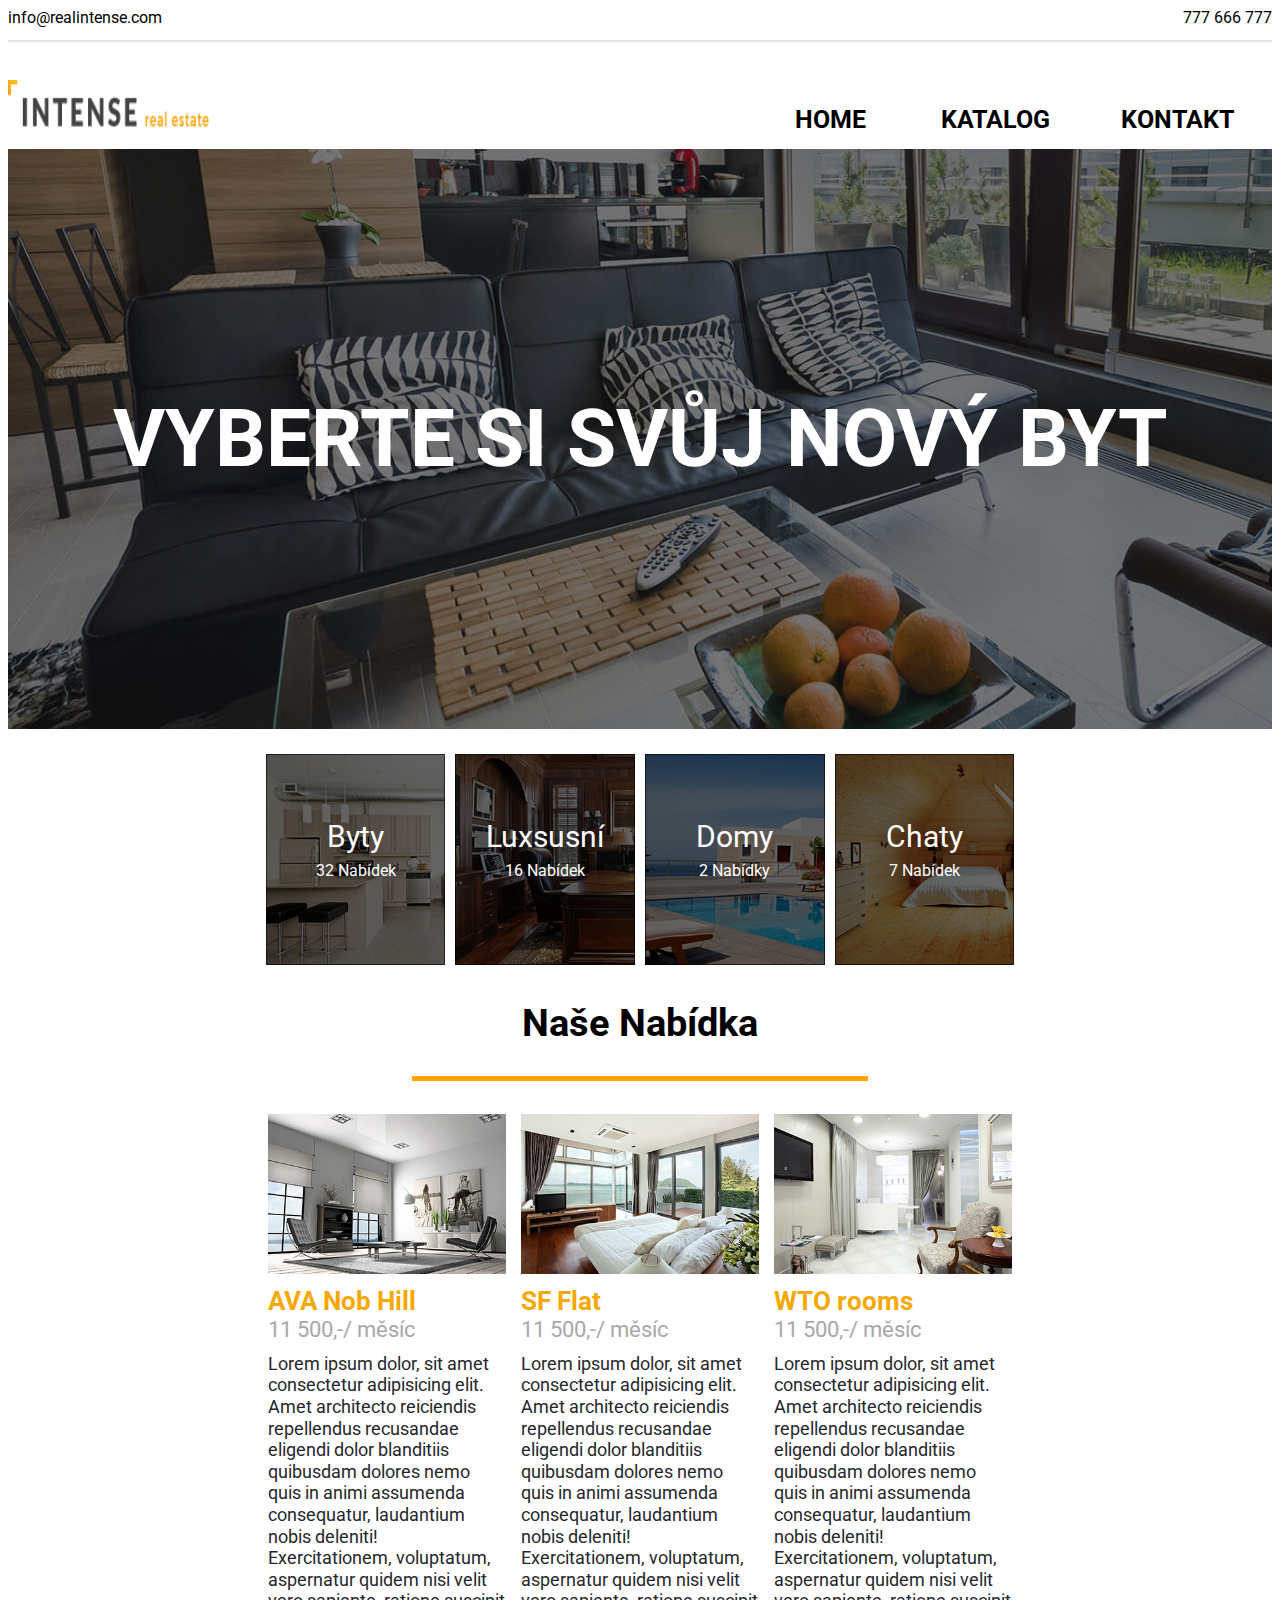
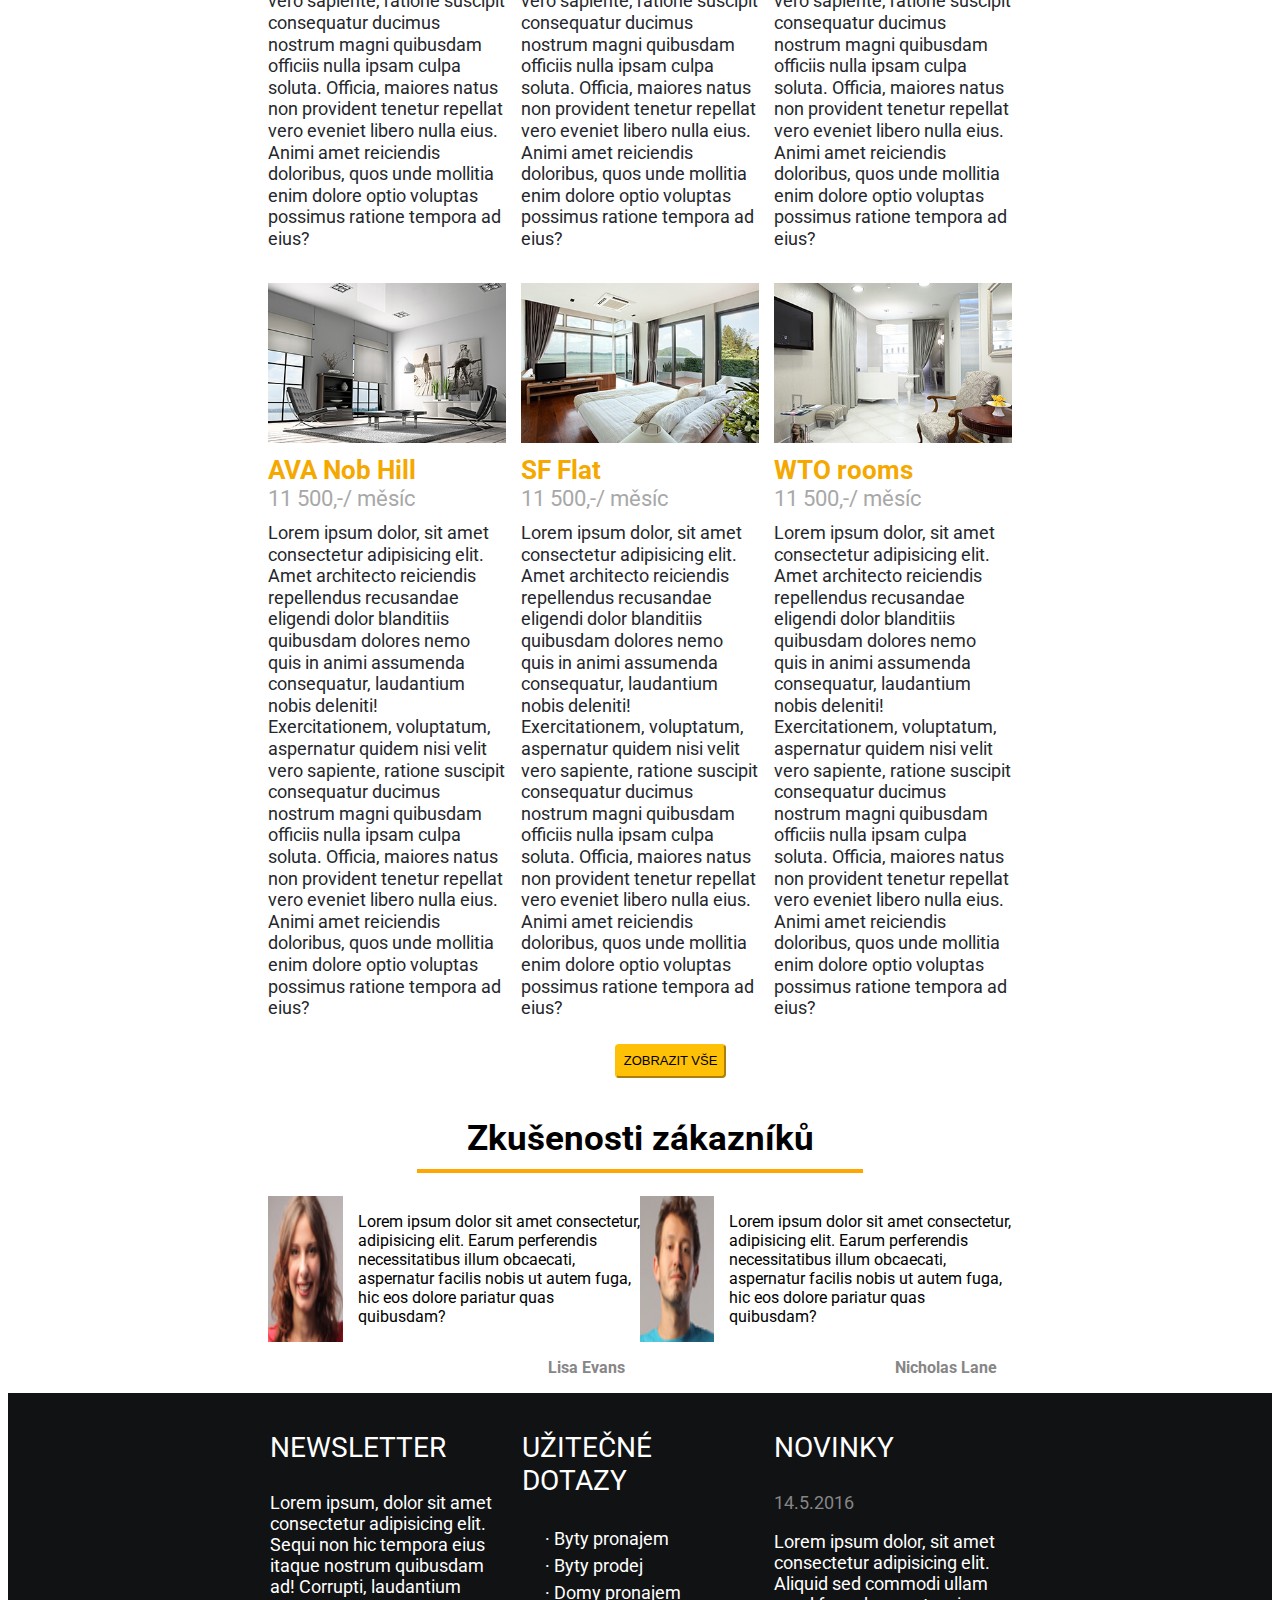
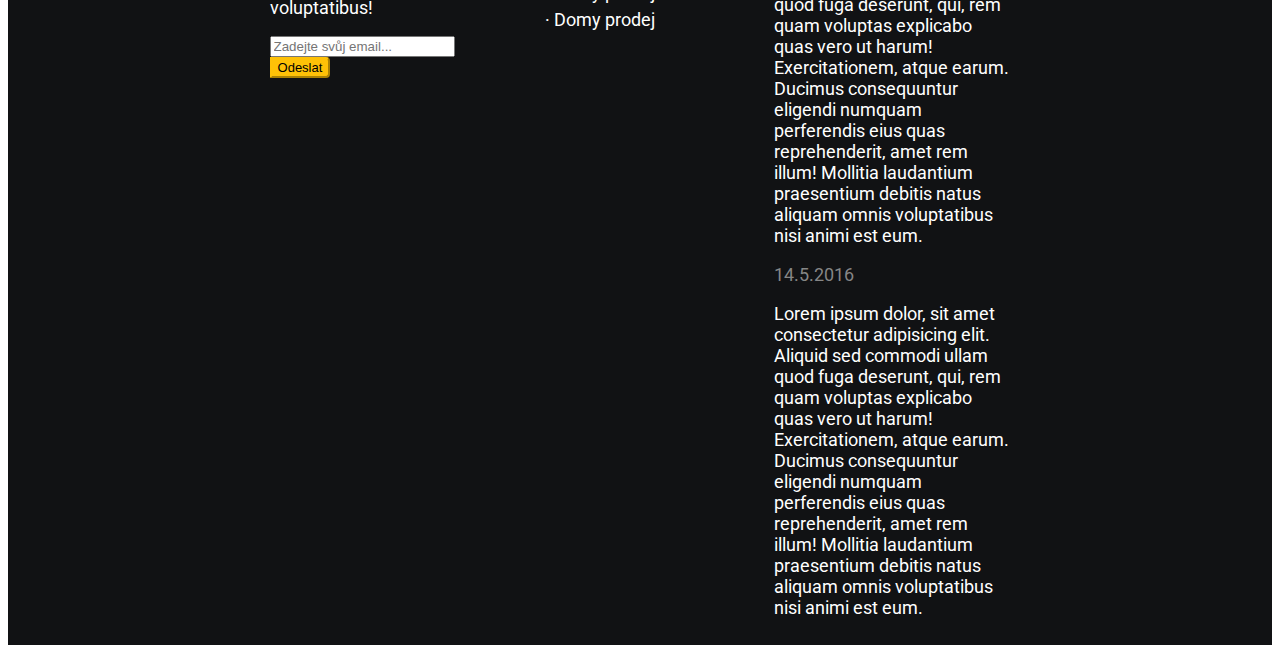
<file: Realitka/index.html>
<html lang="en">
<head>
    <meta charset="UTF-8">
    <meta name="viewport" content="width=device-width, initial-scale=1.0">
    <link rel="stylesheet" href="style.css">
    <title>Realitka</title>
    <link rel="preconnect" href="https://fonts.googleapis.com">
<link rel="preconnect" href="https://fonts.gstatic.com" crossorigin>
<link href="https://fonts.googleapis.com/css2?family=Poppins:wght@700&family=Roboto:wght@400;700&display=swap" rel="stylesheet">
</head>
<body>
    <header>
        <div class="kontakt">
            <a href="mailto:info@realintense.com">info@realintense.com</a>
            <div class="cislo">777 666 777</div>
           
        </div>
        <div class="hlavicka">
            <img src="img/logo-dark.png" alt="obrazek">
      
            <a class="odkaz1" href="#">HOME</a>
            <a class="odkaz2" href="#">KATALOG</a>
            <a class="odkaz3"href="Nabídka/kontakt/kontakt.html">KONTAKT</a>
            
        </div>
    </header>
    <section class="sekce1">
        <h1>VYBERTE SI SVŮJ NOVÝ BYT</h1>
    </section>
    <section class="sekce2">
        <div class="byty">
            <div class="podbyty">
            <a href="Nabídka/byty.html">Byty</a>
            <p>32 Nabídek</p>
            </div>
        </div>
        <div class="luxsisni">
            <div class="podbyty">
                <a href="Nabídka/luxusni.html">Luxsusní</a>
                <p>16 Nabídek</p>
            </div>
             
        </div>
        <div class="domy">
            <div class="podbyty"> 
              <a href="Nabídka/Domy.html">Domy</a>
              <p>2 Nabídky</p> 
            </div>
        </div>
        <div class="chaty">
            <div class="podbyty"><a href="Nabídka/Chaty.html">Chaty </a>
                <p>7 Nabídek</p>
            </div> 
        </div>

    </section>
    <section class="sekce3">
        <h2>Naše Nabídka</h2>
    </section>
    <section class="sekce4">
        <div class="clan1">
        <a href="Nabídka/Popis/Popis.html"><img src="img/home-img-07-370x250.jpg" alt="obrazek">
            <p class="nadpis">AVA Nob Hill</p>
            <p class="podmadpis">11 500,-/ měsíc</p>
            <p class="obsah">Lorem ipsum dolor, sit amet consectetur adipisicing elit. Amet architecto reiciendis repellendus recusandae eligendi dolor blanditiis quibusdam dolores nemo quis in animi assumenda consequatur, laudantium nobis deleniti! Exercitationem, voluptatum, aspernatur quidem nisi velit vero sapiente, ratione suscipit consequatur ducimus nostrum magni quibusdam officiis nulla ipsam culpa soluta. Officia, maiores natus non provident tenetur repellat vero eveniet libero nulla eius. Animi amet reiciendis doloribus, quos unde mollitia enim dolore optio voluptas possimus ratione tempora ad eius?</p>
        </a>
       </div>
       <div class="clan2">
        <a href="Nabídka/Popis/Popis.html"><img src="img/home-img-05-370x250.jpg" alt="obrazek">
            <p class="nadpis">SF Flat</p>
            <p class="podmadpis">11 500,-/ měsíc</p>
            <p class="obsah">Lorem ipsum dolor, sit amet consectetur adipisicing elit. Amet architecto reiciendis repellendus recusandae eligendi dolor blanditiis quibusdam dolores nemo quis in animi assumenda consequatur, laudantium nobis deleniti! Exercitationem, voluptatum, aspernatur quidem nisi velit vero sapiente, ratione suscipit consequatur ducimus nostrum magni quibusdam officiis nulla ipsam culpa soluta. Officia, maiores natus non provident tenetur repellat vero eveniet libero nulla eius. Animi amet reiciendis doloribus, quos unde mollitia enim dolore optio voluptas possimus ratione tempora ad eius?</p>
        </a>
        </div>
        <div class="clan3">
            <a href="Nabídka/Popis/Popis.html"><img src="img/home-img-06-370x250.jpg" alt="obrazek">
                <p class="nadpis">WTO rooms</p>
                <p class="podmadpis">11 500,-/ měsíc</p>
                <p class="obsah">Lorem ipsum dolor, sit amet consectetur adipisicing elit. Amet architecto reiciendis repellendus recusandae eligendi dolor blanditiis quibusdam dolores nemo quis in animi assumenda consequatur, laudantium nobis deleniti! Exercitationem, voluptatum, aspernatur quidem nisi velit vero sapiente, ratione suscipit consequatur ducimus nostrum magni quibusdam officiis nulla ipsam culpa soluta. Officia, maiores natus non provident tenetur repellat vero eveniet libero nulla eius. Animi amet reiciendis doloribus, quos unde mollitia enim dolore optio voluptas possimus ratione tempora ad eius?</p>
            </a>
        </div>
        <div class="clan4">
            <a href="Nabídka/Popis/Popis.html"><img src="img/home-img-07-370x250.jpg" alt="obrazek">
                <p class="nadpis">AVA Nob Hill</p>
                <p class="podmadpis">11 500,-/ měsíc</p>
                <p class="obsah">Lorem ipsum dolor, sit amet consectetur adipisicing elit. Amet architecto reiciendis repellendus recusandae eligendi dolor blanditiis quibusdam dolores nemo quis in animi assumenda consequatur, laudantium nobis deleniti! Exercitationem, voluptatum, aspernatur quidem nisi velit vero sapiente, ratione suscipit consequatur ducimus nostrum magni quibusdam officiis nulla ipsam culpa soluta. Officia, maiores natus non provident tenetur repellat vero eveniet libero nulla eius. Animi amet reiciendis doloribus, quos unde mollitia enim dolore optio voluptas possimus ratione tempora ad eius?</p>
            </a>
        </div>
        <div class="clan5">
            <a href="Nabídka/Popis/Popis.html"><img src="img/home-img-05-370x250.jpg" alt="obrazek">
                <p class="nadpis">SF Flat</p>
                <p class="podmadpis">11 500,-/ měsíc</p>
                <p class="obsah">Lorem ipsum dolor, sit amet consectetur adipisicing elit. Amet architecto reiciendis repellendus recusandae eligendi dolor blanditiis quibusdam dolores nemo quis in animi assumenda consequatur, laudantium nobis deleniti! Exercitationem, voluptatum, aspernatur quidem nisi velit vero sapiente, ratione suscipit consequatur ducimus nostrum magni quibusdam officiis nulla ipsam culpa soluta. Officia, maiores natus non provident tenetur repellat vero eveniet libero nulla eius. Animi amet reiciendis doloribus, quos unde mollitia enim dolore optio voluptas possimus ratione tempora ad eius?</p>
            </a>
        </div>
        <div class="clan6">
            <a href="Nabídka/Popis/Popis.html"><img src="img/home-img-06-370x250.jpg" alt="obrazek">
                <p class="nadpis">WTO rooms</p>
                <p class="podmadpis">11 500,-/ měsíc</p>
                <p class="obsah">Lorem ipsum dolor, sit amet consectetur adipisicing elit. Amet architecto reiciendis repellendus recusandae eligendi dolor blanditiis quibusdam dolores nemo quis in animi assumenda consequatur, laudantium nobis deleniti! Exercitationem, voluptatum, aspernatur quidem nisi velit vero sapiente, ratione suscipit consequatur ducimus nostrum magni quibusdam officiis nulla ipsam culpa soluta. Officia, maiores natus non provident tenetur repellat vero eveniet libero nulla eius. Animi amet reiciendis doloribus, quos unde mollitia enim dolore optio voluptas possimus ratione tempora ad eius?</p>
            </a>
        </div>
       
    </section>
    <button class="button" type="button">ZOBRAZIT VŠE</button>
    <section class="sekce5">
        <h1 class="zkusenost">Zkušenosti zákazníků</h1>
        <div class="lis1">
            <img class="obr" src="img/user-lisa-evans-80x80.jpg" alt="obrazek">
            <p class="kom">Lorem ipsum dolor sit amet consectetur, adipisicing elit. Earum perferendis necessitatibus illum obcaecati, aspernatur facilis nobis ut autem fuga, hic eos dolore pariatur quas quibusdam?</p>
            <p class="jemno">Lisa Evans</p>
        </div>
        <div class="lis2">
            <img class="obr" src="img/user-nicholas-lane-80x80.jpg" alt="obrazek">
            <p class="kom">Lorem ipsum dolor sit amet consectetur, adipisicing elit. Earum perferendis necessitatibus illum obcaecati, aspernatur facilis nobis ut autem fuga, hic eos dolore pariatur quas quibusdam?</p>
            <p class="jemno">Nicholas Lane</p>
        </div>
    </section>
    <footer class="zahlavi">
       <div class="newsletter">
        <p class="naz">NEWSLETTER</p>
        <p>Lorem ipsum, dolor sit amet consectetur adipisicing elit. Sequi non hic tempora eius itaque nostrum quibusdam ad! Corrupti, laudantium voluptatibus!</p>
        <div class="formular">
            <form>
            <input type="text" placeholder="Zadejte svůj email..." size="20%">
            <button class="odeslat" type="submit">Odeslat</button>
            </form>
            
        </div>
        </div>
        <div class="dotazy">
            <p class="naz">UŽITEČNÉ DOTAZY</p>
            <a href="#">· Byty pronajem <br></a>
            <a href="#">· Byty prodej<br></a>
            <a href="#">· Domy pronajem<br></a>
            <a href="#">· Domy prodej<br></a>
        </div> 
        <div class="novinky">
            <p class="naz">NOVINKY</p>
            <p class="datum">14.5.2016</p>
            <p>Lorem ipsum dolor, sit amet consectetur adipisicing elit. Aliquid sed commodi ullam quod fuga deserunt, qui, rem quam voluptas explicabo quas vero ut harum! Exercitationem, atque earum. Ducimus consequuntur eligendi numquam perferendis eius quas reprehenderit, amet rem illum! Mollitia laudantium praesentium debitis natus aliquam omnis voluptatibus nisi animi est eum.</p>
            <p class="datum">14.5.2016</p>
            <p>Lorem ipsum dolor, sit amet consectetur adipisicing elit. Aliquid sed commodi ullam quod fuga deserunt, qui, rem quam voluptas explicabo quas vero ut harum! Exercitationem, atque earum. Ducimus consequuntur eligendi numquam perferendis eius quas reprehenderit, amet rem illum! Mollitia laudantium praesentium debitis natus aliquam omnis voluptatibus nisi animi est eum.</p>


        </div> 
    </footer>

</body>
</html>
</file>
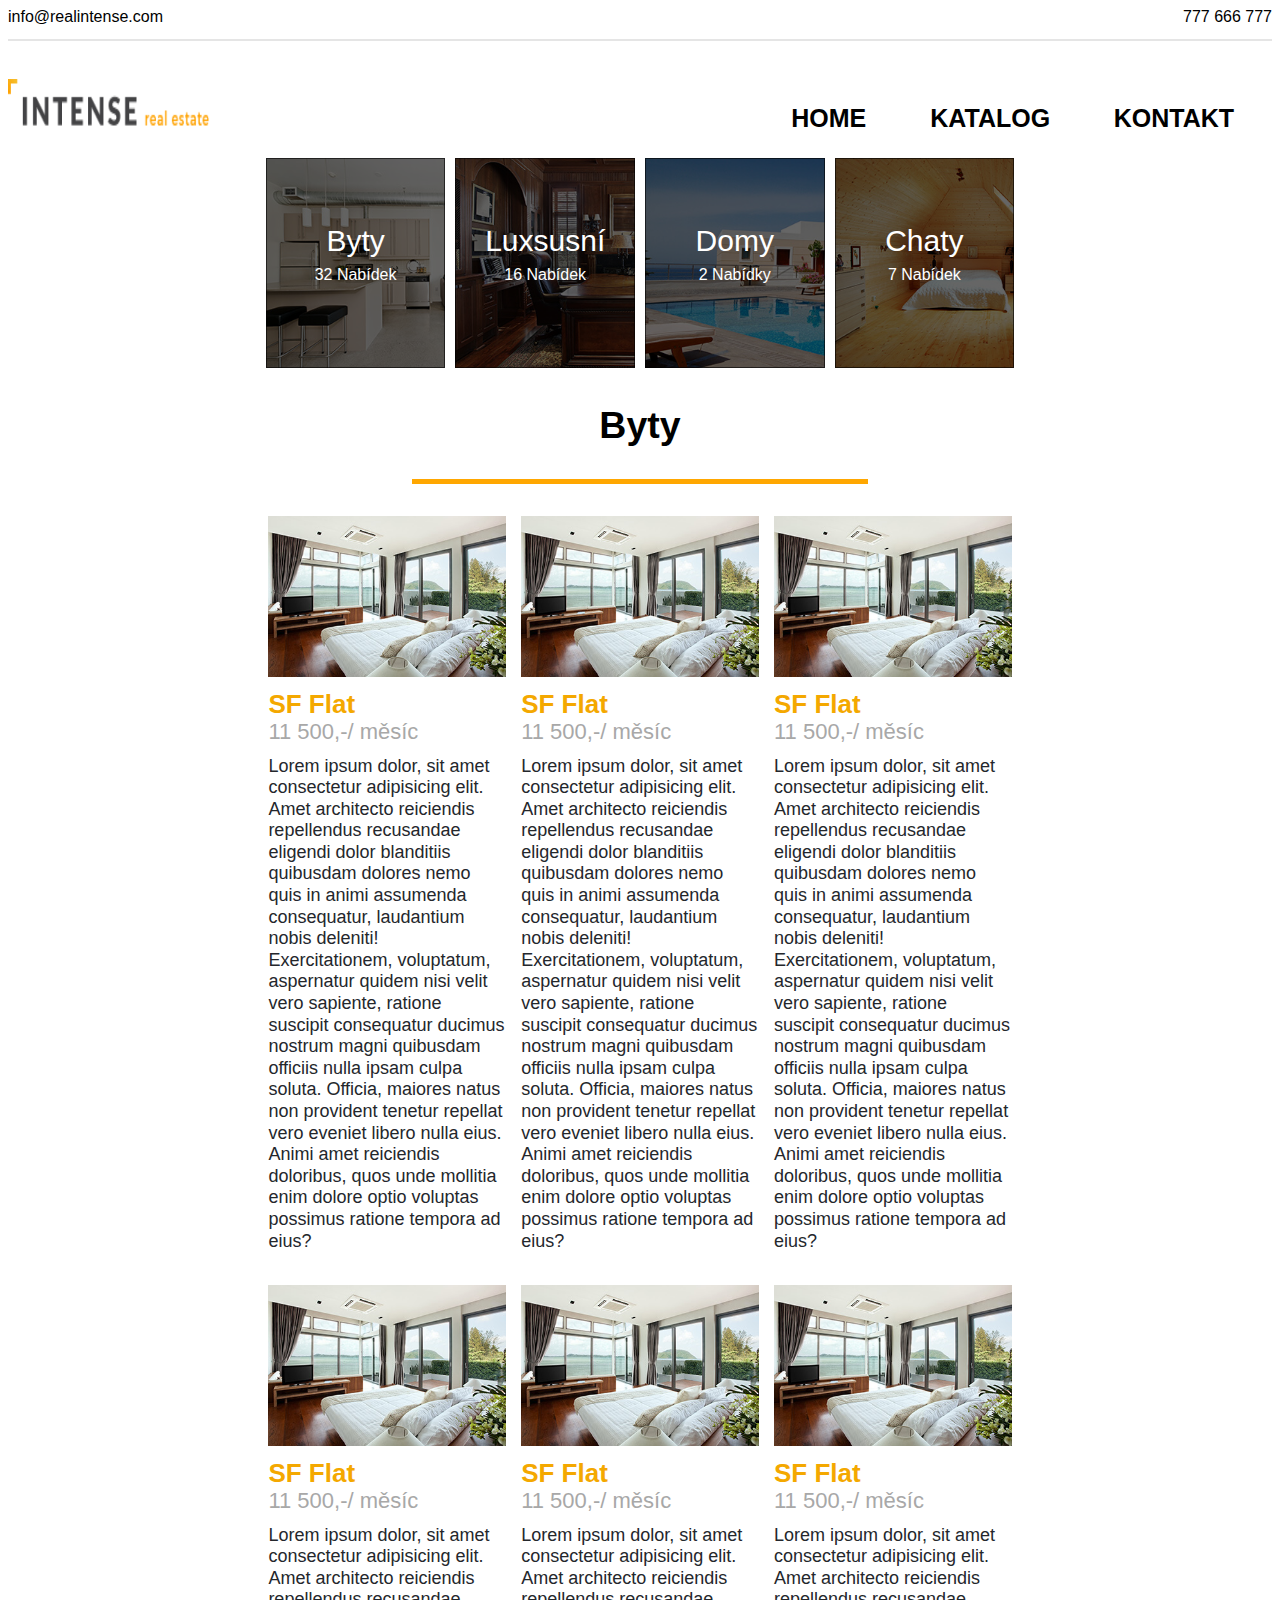
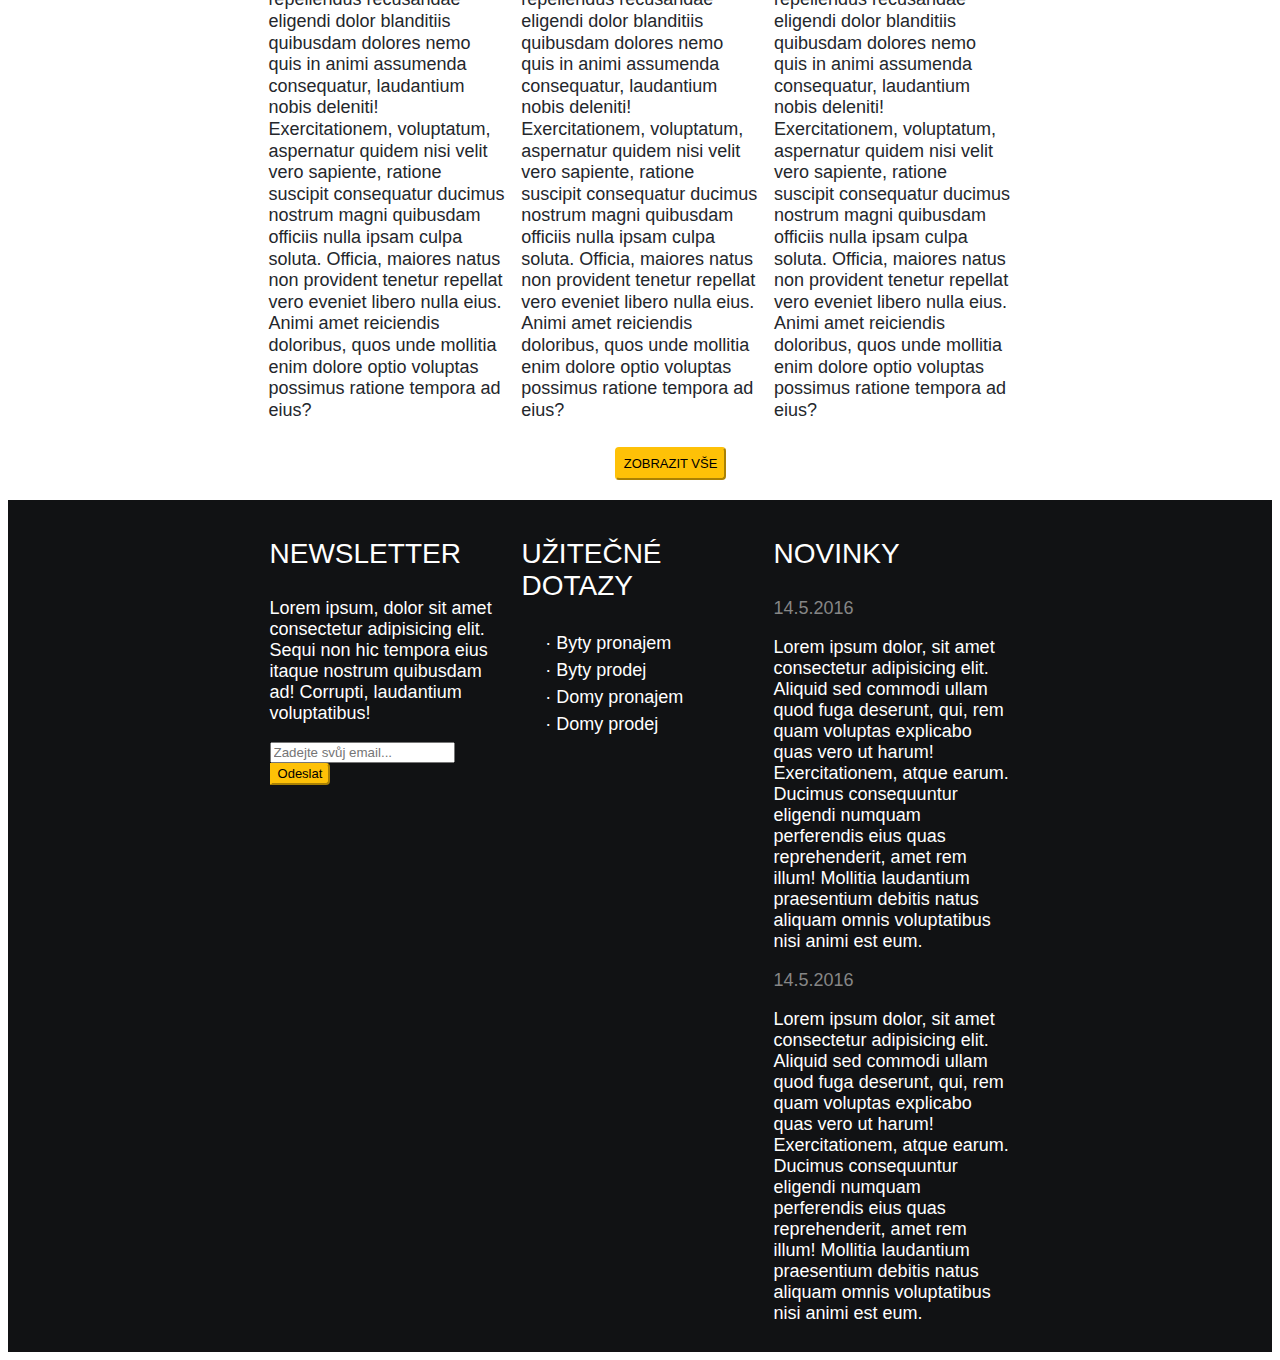
<file: Realitka/Nabídka/byty.html>
<html lang="en">
<head>
    <meta charset="UTF-8">
    <meta name="viewport" content="width=device-width, initial-scale=1.0">
    <link rel="stylesheet" href="byty.css">
    <title>Document</title>
</head>
<body>
    <header>
                <div class="kontakt">
                <a href="mailto:info@realintense.com">info@realintense.com</a>
                <div class="cislo">777 666 777</div>
               
            </div>
            <div class="hlavicka">
                <img src="img/logo-dark.png" alt="obrazek">
          
                <a class="odkaz1" href="../index.html">HOME</a>
                <a class="odkaz2" href="#">KATALOG</a>
                <a class="odkaz3"href="kontakt/kontakt.html">KONTAKT</a>
                
            </div>
    </header>
    <section class="sekce2">
        <div class="byty">
            <div class="podbyty">
            <a href="byty.html">Byty</a>
            <p>32 Nabídek</p>
            </div>
        </div>
        <div class="luxsisni">
            <div class="podbyty">
                <a href="luxusni.html">Luxsusní</a>
                <p>16 Nabídek</p>
            </div>
             
        </div>
        <div class="domy">
            <div class="podbyty"> 
              <a href="Domy.html">Domy</a>
              <p>2 Nabídky</p> 
            </div>
        </div>
        <div class="chaty">
            <div class="podbyty"><a href="Chaty.html">Chaty </a>
                <p>7 Nabídek</p>
            </div> 
        </div>

    </section>
    <section class="sekce3">
        <h2>Byty</h2>
    </section>
    <section class="sekce4">
        <div class="clan1">
            <a href="Popis/Popis.html"><img src="img/home-img-05-370x250.jpg" alt="obrazek">
                <p class="nadpis">SF Flat</p>
                <p class="podmadpis">11 500,-/ měsíc</p>
                <p class="obsah">Lorem ipsum dolor, sit amet consectetur adipisicing elit. Amet architecto reiciendis repellendus recusandae eligendi dolor blanditiis quibusdam dolores nemo quis in animi assumenda consequatur, laudantium nobis deleniti! Exercitationem, voluptatum, aspernatur quidem nisi velit vero sapiente, ratione suscipit consequatur ducimus nostrum magni quibusdam officiis nulla ipsam culpa soluta. Officia, maiores natus non provident tenetur repellat vero eveniet libero nulla eius. Animi amet reiciendis doloribus, quos unde mollitia enim dolore optio voluptas possimus ratione tempora ad eius?</p>
            </a>
        </div>
       <div class="clan2">
        <a href="Popis/Popis.html"><img src="img/home-img-05-370x250.jpg" alt="obrazek">
            <p class="nadpis">SF Flat</p>
            <p class="podmadpis">11 500,-/ měsíc</p>
            <p class="obsah">Lorem ipsum dolor, sit amet consectetur adipisicing elit. Amet architecto reiciendis repellendus recusandae eligendi dolor blanditiis quibusdam dolores nemo quis in animi assumenda consequatur, laudantium nobis deleniti! Exercitationem, voluptatum, aspernatur quidem nisi velit vero sapiente, ratione suscipit consequatur ducimus nostrum magni quibusdam officiis nulla ipsam culpa soluta. Officia, maiores natus non provident tenetur repellat vero eveniet libero nulla eius. Animi amet reiciendis doloribus, quos unde mollitia enim dolore optio voluptas possimus ratione tempora ad eius?</p>
        </a>
    </div>
        <div class="clan3">
            <a href="Popis/Popis.html"><img src="img/home-img-05-370x250.jpg" alt="obrazek">
                <p class="nadpis">SF Flat</p>
                <p class="podmadpis">11 500,-/ měsíc</p>
                <p class="obsah">Lorem ipsum dolor, sit amet consectetur adipisicing elit. Amet architecto reiciendis repellendus recusandae eligendi dolor blanditiis quibusdam dolores nemo quis in animi assumenda consequatur, laudantium nobis deleniti! Exercitationem, voluptatum, aspernatur quidem nisi velit vero sapiente, ratione suscipit consequatur ducimus nostrum magni quibusdam officiis nulla ipsam culpa soluta. Officia, maiores natus non provident tenetur repellat vero eveniet libero nulla eius. Animi amet reiciendis doloribus, quos unde mollitia enim dolore optio voluptas possimus ratione tempora ad eius?</p>
            </a>
        </div>
        <div class="clan4">
            <a href="Popis/Popis.html"><img src="img/home-img-05-370x250.jpg" alt="obrazek">
                <p class="nadpis">SF Flat</p>
                <p class="podmadpis">11 500,-/ měsíc</p>
                <p class="obsah">Lorem ipsum dolor, sit amet consectetur adipisicing elit. Amet architecto reiciendis repellendus recusandae eligendi dolor blanditiis quibusdam dolores nemo quis in animi assumenda consequatur, laudantium nobis deleniti! Exercitationem, voluptatum, aspernatur quidem nisi velit vero sapiente, ratione suscipit consequatur ducimus nostrum magni quibusdam officiis nulla ipsam culpa soluta. Officia, maiores natus non provident tenetur repellat vero eveniet libero nulla eius. Animi amet reiciendis doloribus, quos unde mollitia enim dolore optio voluptas possimus ratione tempora ad eius?</p>
            </a>
        </div>
        <div class="clan5">
            <a href="Popis/Popis.html"><img src="img/home-img-05-370x250.jpg" alt="obrazek">
                <p class="nadpis">SF Flat</p>
                <p class="podmadpis">11 500,-/ měsíc</p>
                <p class="obsah">Lorem ipsum dolor, sit amet consectetur adipisicing elit. Amet architecto reiciendis repellendus recusandae eligendi dolor blanditiis quibusdam dolores nemo quis in animi assumenda consequatur, laudantium nobis deleniti! Exercitationem, voluptatum, aspernatur quidem nisi velit vero sapiente, ratione suscipit consequatur ducimus nostrum magni quibusdam officiis nulla ipsam culpa soluta. Officia, maiores natus non provident tenetur repellat vero eveniet libero nulla eius. Animi amet reiciendis doloribus, quos unde mollitia enim dolore optio voluptas possimus ratione tempora ad eius?</p>
            </a>
        </div>
        <div class="clan6">
            <a href="Popis/Popis.html"><img src="img/home-img-05-370x250.jpg" alt="obrazek">
                <p class="nadpis">SF Flat</p>
                <p class="podmadpis">11 500,-/ měsíc</p>
                <p class="obsah">Lorem ipsum dolor, sit amet consectetur adipisicing elit. Amet architecto reiciendis repellendus recusandae eligendi dolor blanditiis quibusdam dolores nemo quis in animi assumenda consequatur, laudantium nobis deleniti! Exercitationem, voluptatum, aspernatur quidem nisi velit vero sapiente, ratione suscipit consequatur ducimus nostrum magni quibusdam officiis nulla ipsam culpa soluta. Officia, maiores natus non provident tenetur repellat vero eveniet libero nulla eius. Animi amet reiciendis doloribus, quos unde mollitia enim dolore optio voluptas possimus ratione tempora ad eius?</p>
            </a>
        </div>
       
    </section>
    <button class="button" type="button">ZOBRAZIT VŠE</button>
    <footer class="zahlavi">
        <div class="newsletter">
         <p class="naz">NEWSLETTER</p>
         <p>Lorem ipsum, dolor sit amet consectetur adipisicing elit. Sequi non hic tempora eius itaque nostrum quibusdam ad! Corrupti, laudantium voluptatibus!</p>
         <div class="formular">
             <form>
             <input type="text" placeholder="Zadejte svůj email..." size="20%">
             <button class="odeslat" type="submit">Odeslat</button>
             </form>
             
         </div>
         </div>
         <div class="dotazy">
             <p class="naz">UŽITEČNÉ DOTAZY</p>
             <a href="#">· Byty pronajem <br></a>
             <a href="#">· Byty prodej<br></a>
             <a href="#">· Domy pronajem<br></a>
             <a href="#">· Domy prodej<br></a>
         </div> 
         <div class="novinky">
             <p class="naz">NOVINKY</p>
             <p class="datum">14.5.2016</p>
             <p>Lorem ipsum dolor, sit amet consectetur adipisicing elit. Aliquid sed commodi ullam quod fuga deserunt, qui, rem quam voluptas explicabo quas vero ut harum! Exercitationem, atque earum. Ducimus consequuntur eligendi numquam perferendis eius quas reprehenderit, amet rem illum! Mollitia laudantium praesentium debitis natus aliquam omnis voluptatibus nisi animi est eum.</p>
             <p class="datum">14.5.2016</p>
             <p>Lorem ipsum dolor, sit amet consectetur adipisicing elit. Aliquid sed commodi ullam quod fuga deserunt, qui, rem quam voluptas explicabo quas vero ut harum! Exercitationem, atque earum. Ducimus consequuntur eligendi numquam perferendis eius quas reprehenderit, amet rem illum! Mollitia laudantium praesentium debitis natus aliquam omnis voluptatibus nisi animi est eum.</p>
 
 
         </div> 
     </footer>
   
        
  
</body>
</html>
</file>
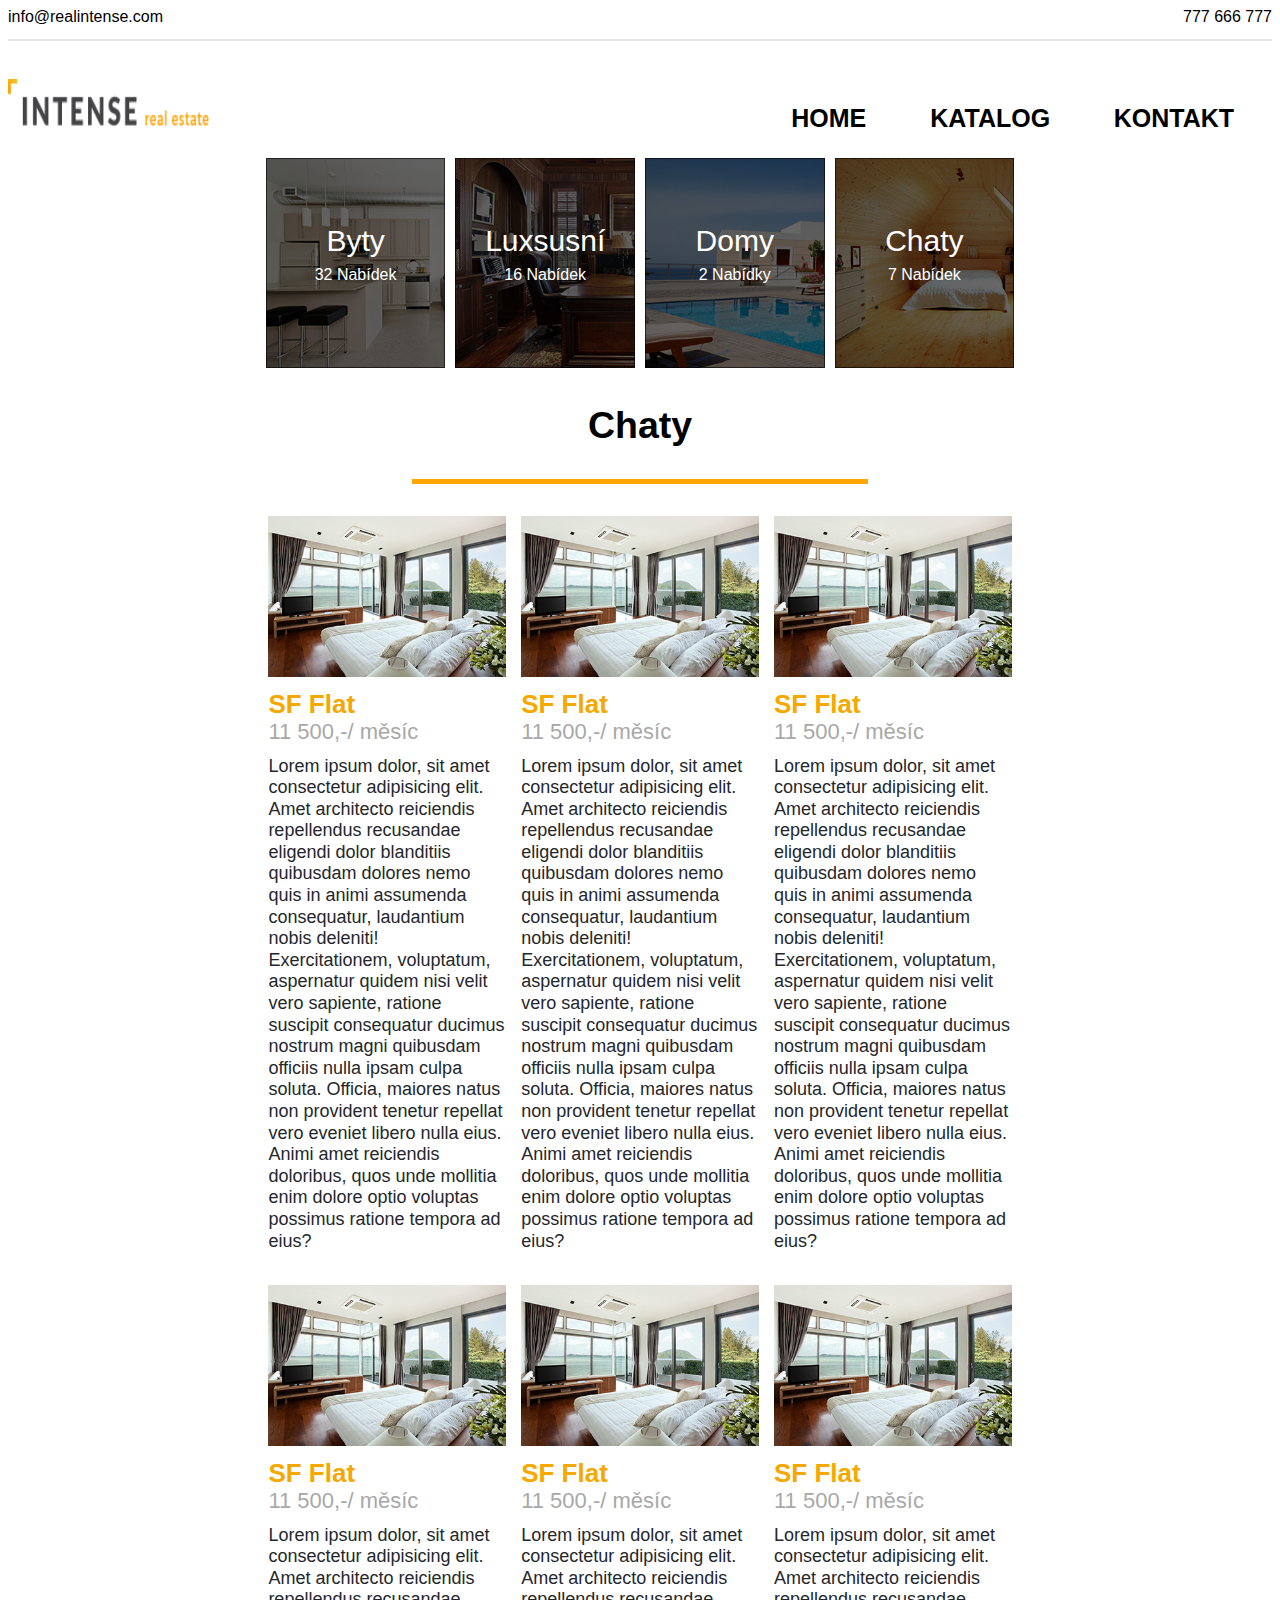
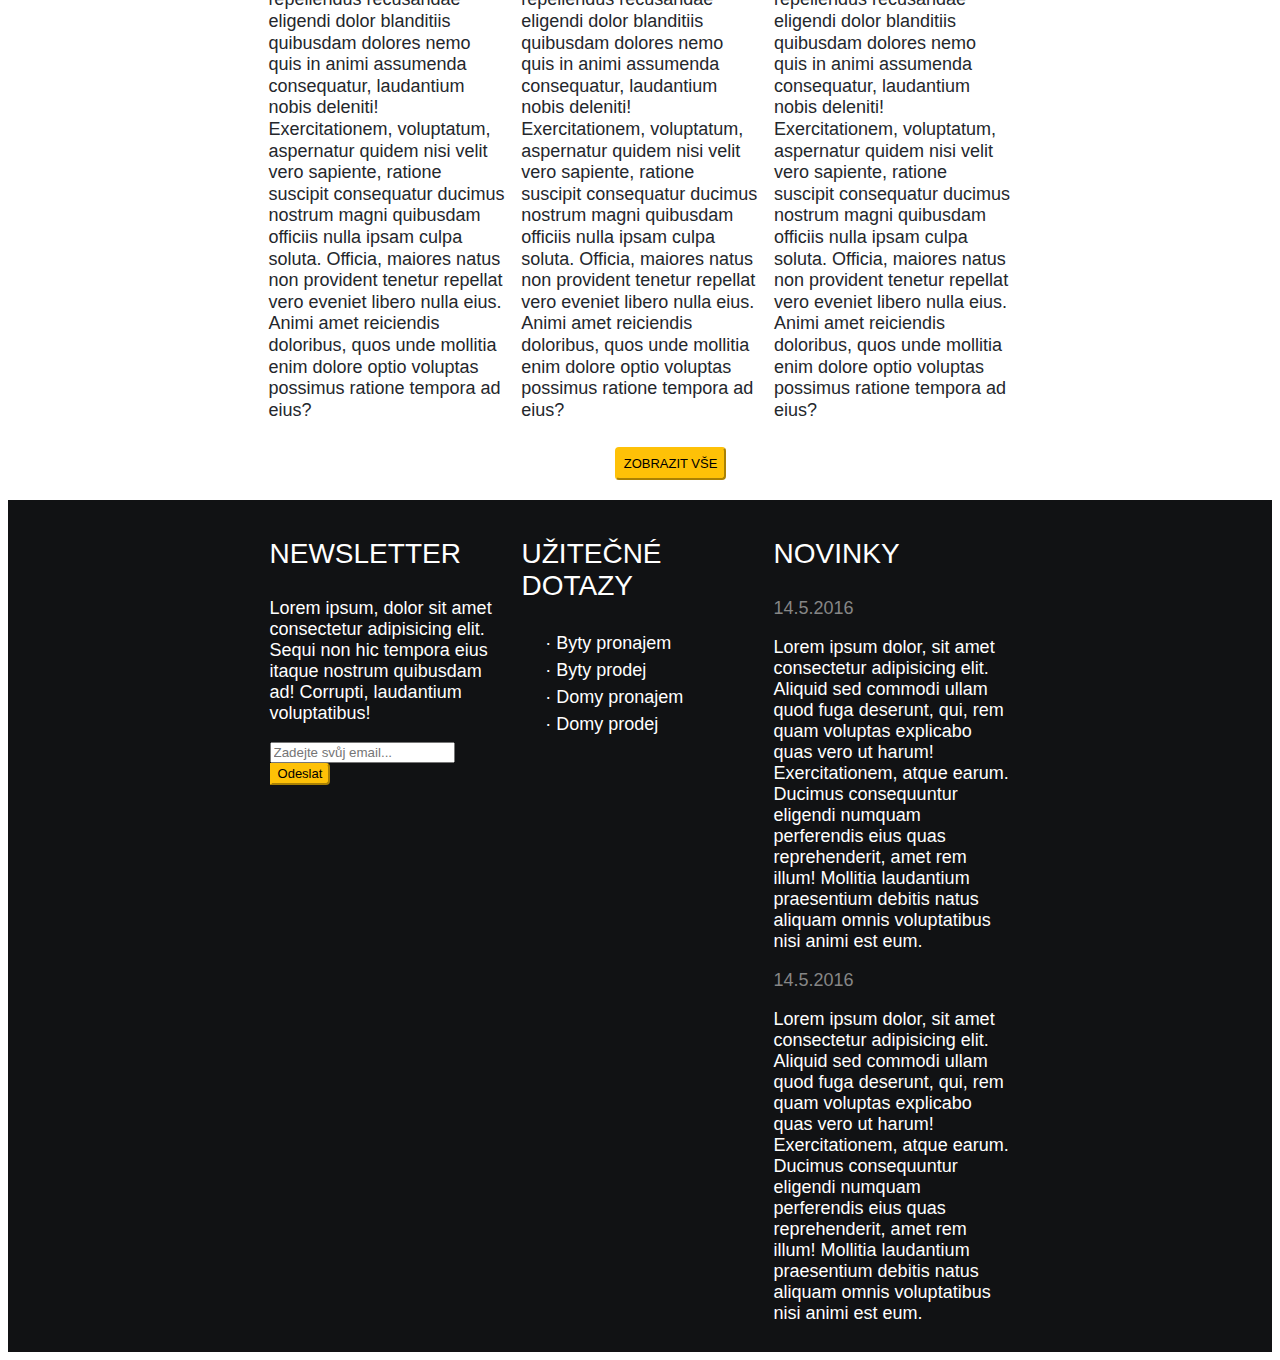
<file: Realitka/Nabídka/Chaty.html>
<html lang="en">
<head>
    <meta charset="UTF-8">
    <meta name="viewport" content="width=device-width, initial-scale=1.0">
    <link rel="stylesheet" href="Chaty.css">
    <title>Document</title>
</head>
<body>
    <header>
                <div class="kontakt">
                <a href="mailto:info@realintense.com">info@realintense.com</a>
                <div class="cislo">777 666 777</div>
               
            </div>
            <div class="hlavicka">
                <img src="img/logo-dark.png" alt="obrazek">
          
                <a class="odkaz1" href="../index.html">HOME</a>
                <a class="odkaz2" href="#">KATALOG</a>
                <a class="odkaz3"href="kontakt/kontakt.html">KONTAKT</a>
                
            </div>
    </header>
    <section class="sekce2">
        <div class="byty">
            <div class="podbyty">
            <a href="byty.html">Byty</a>
            <p>32 Nabídek</p>
            </div>
        </div>
        <div class="luxsisni">
            <div class="podbyty">
                <a href="luxusni.html">Luxsusní</a>
                <p>16 Nabídek</p>
            </div>
             
        </div>
        <div class="domy">
            <div class="podbyty"> 
              <a href="Domy.html">Domy</a>
              <p>2 Nabídky</p> 
            </div>
        </div>
        <div class="chaty">
            <div class="podbyty"><a href="Chaty.html">Chaty </a>
                <p>7 Nabídek</p>
            </div> 
        </div>

    </section>
    <section class="sekce3">
        <h2>Chaty</h2>
    </section>
    <section class="sekce4">
        <div class="clan1">
            <a href="Popis/Popis.html"><img src="img/home-img-05-370x250.jpg" alt="obrazek">
                <p class="nadpis">SF Flat</p>
                <p class="podmadpis">11 500,-/ měsíc</p>
                <p class="obsah">Lorem ipsum dolor, sit amet consectetur adipisicing elit. Amet architecto reiciendis repellendus recusandae eligendi dolor blanditiis quibusdam dolores nemo quis in animi assumenda consequatur, laudantium nobis deleniti! Exercitationem, voluptatum, aspernatur quidem nisi velit vero sapiente, ratione suscipit consequatur ducimus nostrum magni quibusdam officiis nulla ipsam culpa soluta. Officia, maiores natus non provident tenetur repellat vero eveniet libero nulla eius. Animi amet reiciendis doloribus, quos unde mollitia enim dolore optio voluptas possimus ratione tempora ad eius?</p>
            </a>
        </div>
       <div class="clan2">
        <a href="Popis/Popis.html"><img src="img/home-img-05-370x250.jpg" alt="obrazek">
            <p class="nadpis">SF Flat</p>
            <p class="podmadpis">11 500,-/ měsíc</p>
            <p class="obsah">Lorem ipsum dolor, sit amet consectetur adipisicing elit. Amet architecto reiciendis repellendus recusandae eligendi dolor blanditiis quibusdam dolores nemo quis in animi assumenda consequatur, laudantium nobis deleniti! Exercitationem, voluptatum, aspernatur quidem nisi velit vero sapiente, ratione suscipit consequatur ducimus nostrum magni quibusdam officiis nulla ipsam culpa soluta. Officia, maiores natus non provident tenetur repellat vero eveniet libero nulla eius. Animi amet reiciendis doloribus, quos unde mollitia enim dolore optio voluptas possimus ratione tempora ad eius?</p>
        </a>
    </div>
        <div class="clan3">
            <a href="Popis/Popis.html"><img src="img/home-img-05-370x250.jpg" alt="obrazek">
                <p class="nadpis">SF Flat</p>
                <p class="podmadpis">11 500,-/ měsíc</p>
                <p class="obsah">Lorem ipsum dolor, sit amet consectetur adipisicing elit. Amet architecto reiciendis repellendus recusandae eligendi dolor blanditiis quibusdam dolores nemo quis in animi assumenda consequatur, laudantium nobis deleniti! Exercitationem, voluptatum, aspernatur quidem nisi velit vero sapiente, ratione suscipit consequatur ducimus nostrum magni quibusdam officiis nulla ipsam culpa soluta. Officia, maiores natus non provident tenetur repellat vero eveniet libero nulla eius. Animi amet reiciendis doloribus, quos unde mollitia enim dolore optio voluptas possimus ratione tempora ad eius?</p>
            </a>
        </div>
        <div class="clan4">
            <a href="Popis/Popis.html"><img src="img/home-img-05-370x250.jpg" alt="obrazek">
                <p class="nadpis">SF Flat</p>
                <p class="podmadpis">11 500,-/ měsíc</p>
                <p class="obsah">Lorem ipsum dolor, sit amet consectetur adipisicing elit. Amet architecto reiciendis repellendus recusandae eligendi dolor blanditiis quibusdam dolores nemo quis in animi assumenda consequatur, laudantium nobis deleniti! Exercitationem, voluptatum, aspernatur quidem nisi velit vero sapiente, ratione suscipit consequatur ducimus nostrum magni quibusdam officiis nulla ipsam culpa soluta. Officia, maiores natus non provident tenetur repellat vero eveniet libero nulla eius. Animi amet reiciendis doloribus, quos unde mollitia enim dolore optio voluptas possimus ratione tempora ad eius?</p>
            </a>
        </div>
        <div class="clan5">
            <a href="Popis/Popis.html"><img src="img/home-img-05-370x250.jpg" alt="obrazek">
                <p class="nadpis">SF Flat</p>
                <p class="podmadpis">11 500,-/ měsíc</p>
                <p class="obsah">Lorem ipsum dolor, sit amet consectetur adipisicing elit. Amet architecto reiciendis repellendus recusandae eligendi dolor blanditiis quibusdam dolores nemo quis in animi assumenda consequatur, laudantium nobis deleniti! Exercitationem, voluptatum, aspernatur quidem nisi velit vero sapiente, ratione suscipit consequatur ducimus nostrum magni quibusdam officiis nulla ipsam culpa soluta. Officia, maiores natus non provident tenetur repellat vero eveniet libero nulla eius. Animi amet reiciendis doloribus, quos unde mollitia enim dolore optio voluptas possimus ratione tempora ad eius?</p>
            </a>
        </div>
        <div class="clan6">
            <a href="Popis/Popis.html"><img src="img/home-img-05-370x250.jpg" alt="obrazek">
                <p class="nadpis">SF Flat</p>
                <p class="podmadpis">11 500,-/ měsíc</p>
                <p class="obsah">Lorem ipsum dolor, sit amet consectetur adipisicing elit. Amet architecto reiciendis repellendus recusandae eligendi dolor blanditiis quibusdam dolores nemo quis in animi assumenda consequatur, laudantium nobis deleniti! Exercitationem, voluptatum, aspernatur quidem nisi velit vero sapiente, ratione suscipit consequatur ducimus nostrum magni quibusdam officiis nulla ipsam culpa soluta. Officia, maiores natus non provident tenetur repellat vero eveniet libero nulla eius. Animi amet reiciendis doloribus, quos unde mollitia enim dolore optio voluptas possimus ratione tempora ad eius?</p>
            </a>
        </div>
       
    </section>
    <button class="button" type="button">ZOBRAZIT VŠE</button>
    <footer class="zahlavi">
        <div class="newsletter">
         <p class="naz">NEWSLETTER</p>
         <p>Lorem ipsum, dolor sit amet consectetur adipisicing elit. Sequi non hic tempora eius itaque nostrum quibusdam ad! Corrupti, laudantium voluptatibus!</p>
         <div class="formular">
             <form>
             <input type="text" placeholder="Zadejte svůj email..." size="20%">
             <button class="odeslat" type="submit">Odeslat</button>
             </form>
             
         </div>
         </div>
         <div class="dotazy">
             <p class="naz">UŽITEČNÉ DOTAZY</p>
             <a href="#">· Byty pronajem <br></a>
             <a href="#">· Byty prodej<br></a>
             <a href="#">· Domy pronajem<br></a>
             <a href="#">· Domy prodej<br></a>
         </div> 
         <div class="novinky">
             <p class="naz">NOVINKY</p>
             <p class="datum">14.5.2016</p>
             <p>Lorem ipsum dolor, sit amet consectetur adipisicing elit. Aliquid sed commodi ullam quod fuga deserunt, qui, rem quam voluptas explicabo quas vero ut harum! Exercitationem, atque earum. Ducimus consequuntur eligendi numquam perferendis eius quas reprehenderit, amet rem illum! Mollitia laudantium praesentium debitis natus aliquam omnis voluptatibus nisi animi est eum.</p>
             <p class="datum">14.5.2016</p>
             <p>Lorem ipsum dolor, sit amet consectetur adipisicing elit. Aliquid sed commodi ullam quod fuga deserunt, qui, rem quam voluptas explicabo quas vero ut harum! Exercitationem, atque earum. Ducimus consequuntur eligendi numquam perferendis eius quas reprehenderit, amet rem illum! Mollitia laudantium praesentium debitis natus aliquam omnis voluptatibus nisi animi est eum.</p>
 
 
         </div> 
     </footer>
   
        
  
</body>
</html>
</file>
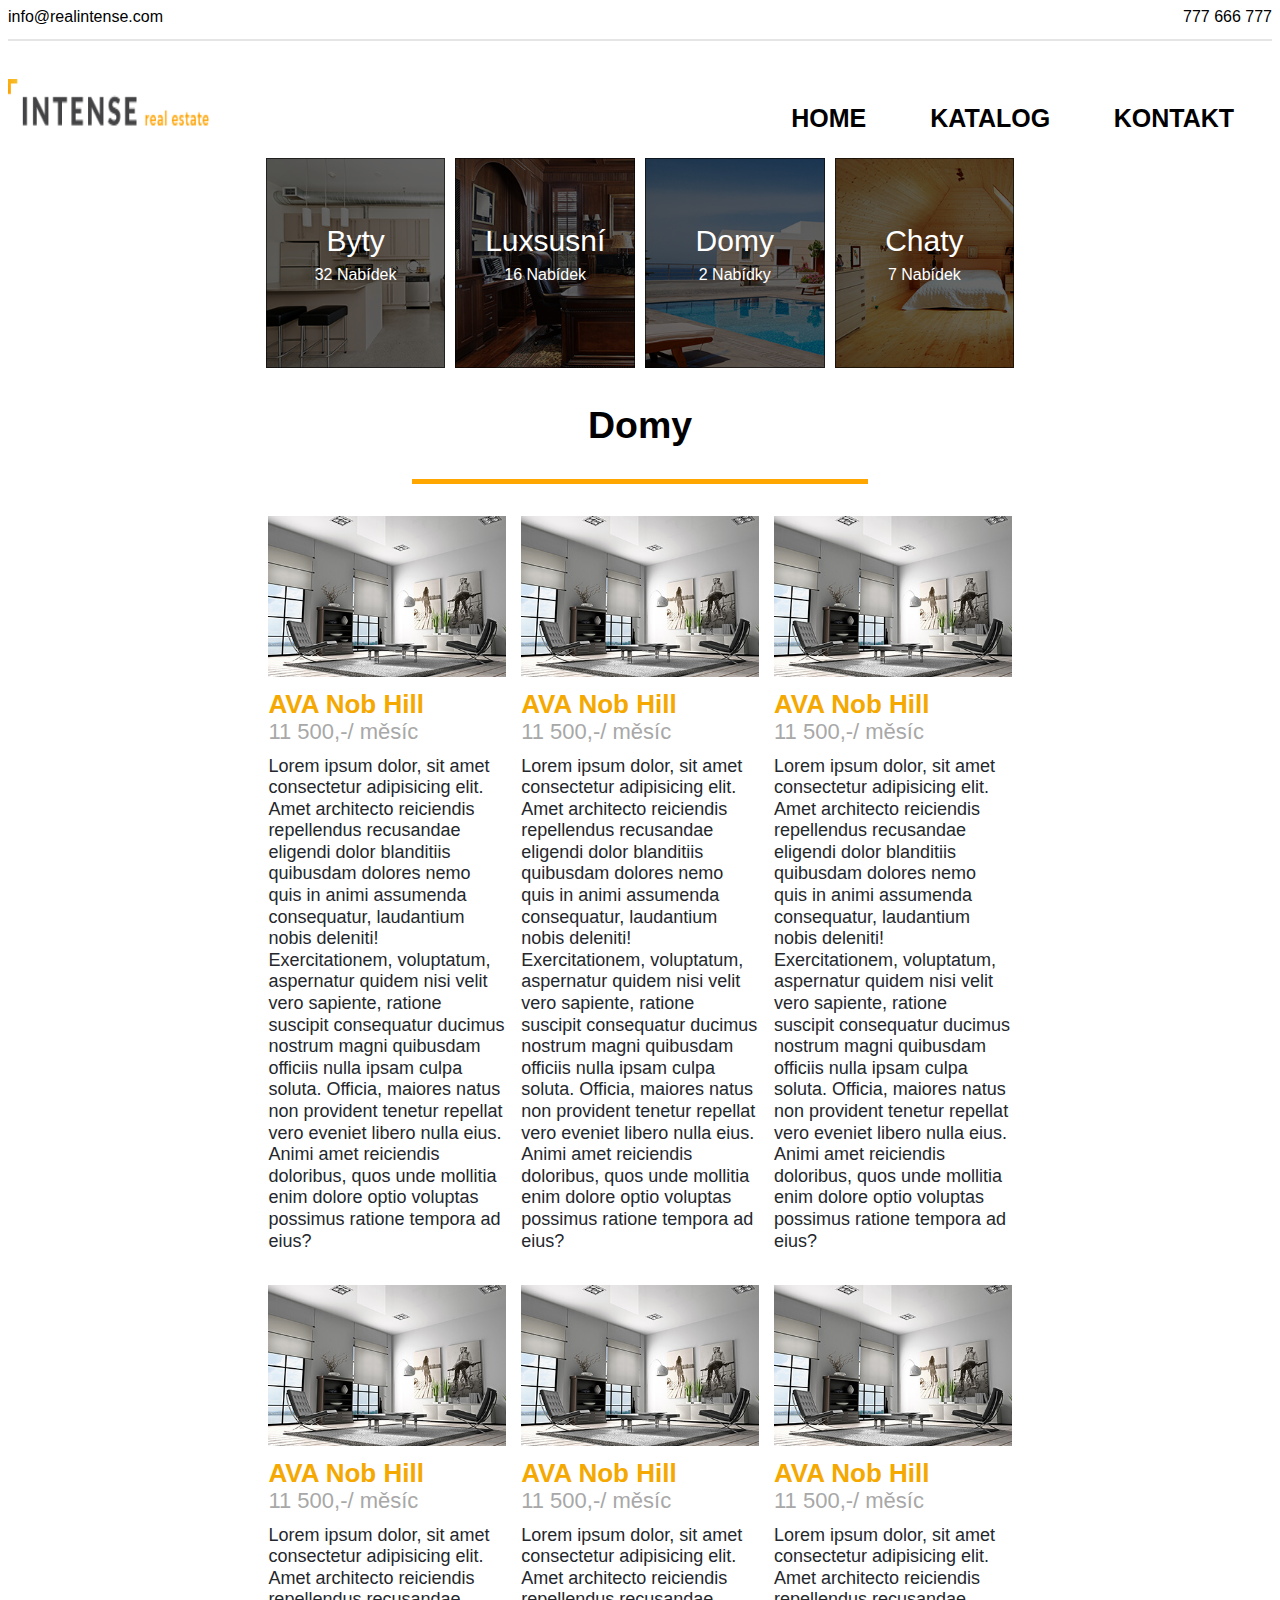
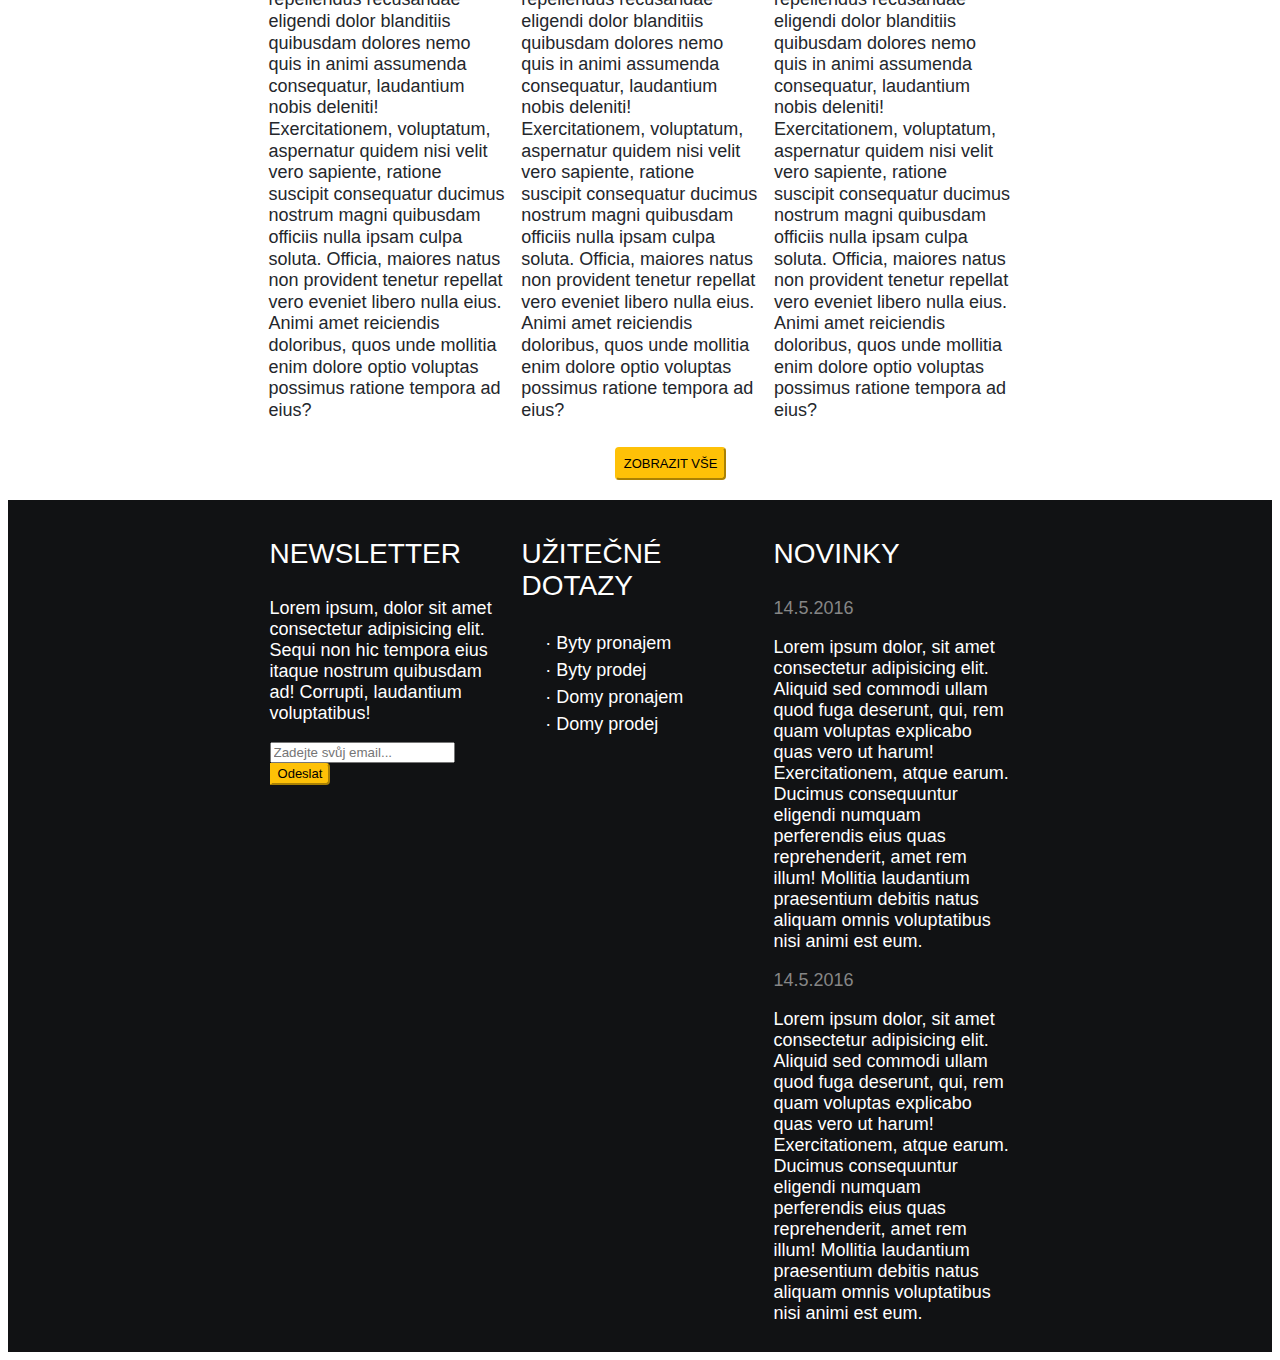
<file: Realitka/Nabídka/Domy.html>
<html lang="en">
<head>
    <meta charset="UTF-8">
    <meta name="viewport" content="width=device-width, initial-scale=1.0">
    <link rel="stylesheet" href="Domy.css">
    <title>Document</title>
</head>
<body>
    <header>
                <div class="kontakt">
                <a href="mailto:info@realintense.com">info@realintense.com</a>
                <div class="cislo">777 666 777</div>
               
            </div>
            <div class="hlavicka">
                <img src="img/logo-dark.png" alt="obrazek">
          
                <a class="odkaz1" href="../index.html">HOME</a>
                <a class="odkaz2" href="#">KATALOG</a>
                <a class="odkaz3"href="kontakt/kontakt.html">KONTAKT</a>
                
            </div>
    </header>
    <section class="sekce2">
        <div class="byty">
            <div class="podbyty">
            <a href="byty.html">Byty</a>
            <p>32 Nabídek</p>
            </div>
        </div>
        <div class="luxsisni">
            <div class="podbyty">
                <a href="luxusni.html">Luxsusní</a>
                <p>16 Nabídek</p>
            </div>
             
        </div>
        <div class="domy">
            <div class="podbyty"> 
              <a href="Domy.html">Domy</a>
              <p>2 Nabídky</p> 
            </div>
        </div>
        <div class="chaty">
            <div class="podbyty"><a href="Chaty.html">Chaty </a>
                <p>7 Nabídek</p>
            </div> 
        </div>

    </section>
    <section class="sekce3">
        <h2>Domy</h2>
    </section>
    <section class="sekce4">
        <div class="clan1">
            <a href="Popis/Popis.html"><img src="img/home-img-07-370x250.jpg" alt="obrazek">
                <p class="nadpis">AVA Nob Hill</p>
                <p class="podmadpis">11 500,-/ měsíc</p>
                <p class="obsah">Lorem ipsum dolor, sit amet consectetur adipisicing elit. Amet architecto reiciendis repellendus recusandae eligendi dolor blanditiis quibusdam dolores nemo quis in animi assumenda consequatur, laudantium nobis deleniti! Exercitationem, voluptatum, aspernatur quidem nisi velit vero sapiente, ratione suscipit consequatur ducimus nostrum magni quibusdam officiis nulla ipsam culpa soluta. Officia, maiores natus non provident tenetur repellat vero eveniet libero nulla eius. Animi amet reiciendis doloribus, quos unde mollitia enim dolore optio voluptas possimus ratione tempora ad eius?</p>
            </a>
        </div>
        <div class="clan2">
            <a href="Popis/Popis.html"><img src="img/home-img-07-370x250.jpg" alt="obrazek">
                <p class="nadpis">AVA Nob Hill</p>
                <p class="podmadpis">11 500,-/ měsíc</p>
                <p class="obsah">Lorem ipsum dolor, sit amet consectetur adipisicing elit. Amet architecto reiciendis repellendus recusandae eligendi dolor blanditiis quibusdam dolores nemo quis in animi assumenda consequatur, laudantium nobis deleniti! Exercitationem, voluptatum, aspernatur quidem nisi velit vero sapiente, ratione suscipit consequatur ducimus nostrum magni quibusdam officiis nulla ipsam culpa soluta. Officia, maiores natus non provident tenetur repellat vero eveniet libero nulla eius. Animi amet reiciendis doloribus, quos unde mollitia enim dolore optio voluptas possimus ratione tempora ad eius?</p>
            </a>
        </div>
        <div class="clan3">
            <a href="Popis/Popis.html"><img src="img/home-img-07-370x250.jpg" alt="obrazek">
                <p class="nadpis">AVA Nob Hill</p>
                <p class="podmadpis">11 500,-/ měsíc</p>
                <p class="obsah">Lorem ipsum dolor, sit amet consectetur adipisicing elit. Amet architecto reiciendis repellendus recusandae eligendi dolor blanditiis quibusdam dolores nemo quis in animi assumenda consequatur, laudantium nobis deleniti! Exercitationem, voluptatum, aspernatur quidem nisi velit vero sapiente, ratione suscipit consequatur ducimus nostrum magni quibusdam officiis nulla ipsam culpa soluta. Officia, maiores natus non provident tenetur repellat vero eveniet libero nulla eius. Animi amet reiciendis doloribus, quos unde mollitia enim dolore optio voluptas possimus ratione tempora ad eius?</p>
            </a>
        </div>
        <div class="clan4">
            <a href="Popis/Popis.html"><img src="img/home-img-07-370x250.jpg" alt="obrazek">
                <p class="nadpis">AVA Nob Hill</p>
                <p class="podmadpis">11 500,-/ měsíc</p>
                <p class="obsah">Lorem ipsum dolor, sit amet consectetur adipisicing elit. Amet architecto reiciendis repellendus recusandae eligendi dolor blanditiis quibusdam dolores nemo quis in animi assumenda consequatur, laudantium nobis deleniti! Exercitationem, voluptatum, aspernatur quidem nisi velit vero sapiente, ratione suscipit consequatur ducimus nostrum magni quibusdam officiis nulla ipsam culpa soluta. Officia, maiores natus non provident tenetur repellat vero eveniet libero nulla eius. Animi amet reiciendis doloribus, quos unde mollitia enim dolore optio voluptas possimus ratione tempora ad eius?</p>
            </a>
        </div>
        <div class="clan5">
            <a href="Popis/Popis.html"><img src="img/home-img-07-370x250.jpg" alt="obrazek">
                <p class="nadpis">AVA Nob Hill</p>
                <p class="podmadpis">11 500,-/ měsíc</p>
                <p class="obsah">Lorem ipsum dolor, sit amet consectetur adipisicing elit. Amet architecto reiciendis repellendus recusandae eligendi dolor blanditiis quibusdam dolores nemo quis in animi assumenda consequatur, laudantium nobis deleniti! Exercitationem, voluptatum, aspernatur quidem nisi velit vero sapiente, ratione suscipit consequatur ducimus nostrum magni quibusdam officiis nulla ipsam culpa soluta. Officia, maiores natus non provident tenetur repellat vero eveniet libero nulla eius. Animi amet reiciendis doloribus, quos unde mollitia enim dolore optio voluptas possimus ratione tempora ad eius?</p>
            </a>
        </div>
        <div class="clan6">
            <a href="Popis/Popis.html"><img src="img/home-img-07-370x250.jpg" alt="obrazek">
                <p class="nadpis">AVA Nob Hill</p>
                <p class="podmadpis">11 500,-/ měsíc</p>
                <p class="obsah">Lorem ipsum dolor, sit amet consectetur adipisicing elit. Amet architecto reiciendis repellendus recusandae eligendi dolor blanditiis quibusdam dolores nemo quis in animi assumenda consequatur, laudantium nobis deleniti! Exercitationem, voluptatum, aspernatur quidem nisi velit vero sapiente, ratione suscipit consequatur ducimus nostrum magni quibusdam officiis nulla ipsam culpa soluta. Officia, maiores natus non provident tenetur repellat vero eveniet libero nulla eius. Animi amet reiciendis doloribus, quos unde mollitia enim dolore optio voluptas possimus ratione tempora ad eius?</p>
            </a>
        </div>
       
    </section>
    <button class="button" type="button">ZOBRAZIT VŠE</button>
    <footer class="zahlavi">
        <div class="newsletter">
         <p class="naz">NEWSLETTER</p>
         <p>Lorem ipsum, dolor sit amet consectetur adipisicing elit. Sequi non hic tempora eius itaque nostrum quibusdam ad! Corrupti, laudantium voluptatibus!</p>
         <div class="formular">
             <form>
             <input type="text" placeholder="Zadejte svůj email..." size="20%">
             <button class="odeslat" type="submit">Odeslat</button>
             </form>
             
         </div>
         </div>
         <div class="dotazy">
             <p class="naz">UŽITEČNÉ DOTAZY</p>
             <a href="#">· Byty pronajem <br></a>
             <a href="#">· Byty prodej<br></a>
             <a href="#">· Domy pronajem<br></a>
             <a href="#">· Domy prodej<br></a>
         </div> 
         <div class="novinky">
             <p class="naz">NOVINKY</p>
             <p class="datum">14.5.2016</p>
             <p>Lorem ipsum dolor, sit amet consectetur adipisicing elit. Aliquid sed commodi ullam quod fuga deserunt, qui, rem quam voluptas explicabo quas vero ut harum! Exercitationem, atque earum. Ducimus consequuntur eligendi numquam perferendis eius quas reprehenderit, amet rem illum! Mollitia laudantium praesentium debitis natus aliquam omnis voluptatibus nisi animi est eum.</p>
             <p class="datum">14.5.2016</p>
             <p>Lorem ipsum dolor, sit amet consectetur adipisicing elit. Aliquid sed commodi ullam quod fuga deserunt, qui, rem quam voluptas explicabo quas vero ut harum! Exercitationem, atque earum. Ducimus consequuntur eligendi numquam perferendis eius quas reprehenderit, amet rem illum! Mollitia laudantium praesentium debitis natus aliquam omnis voluptatibus nisi animi est eum.</p>
 
 
         </div> 
     </footer>
   
        
  
</body>
</html>
</file>
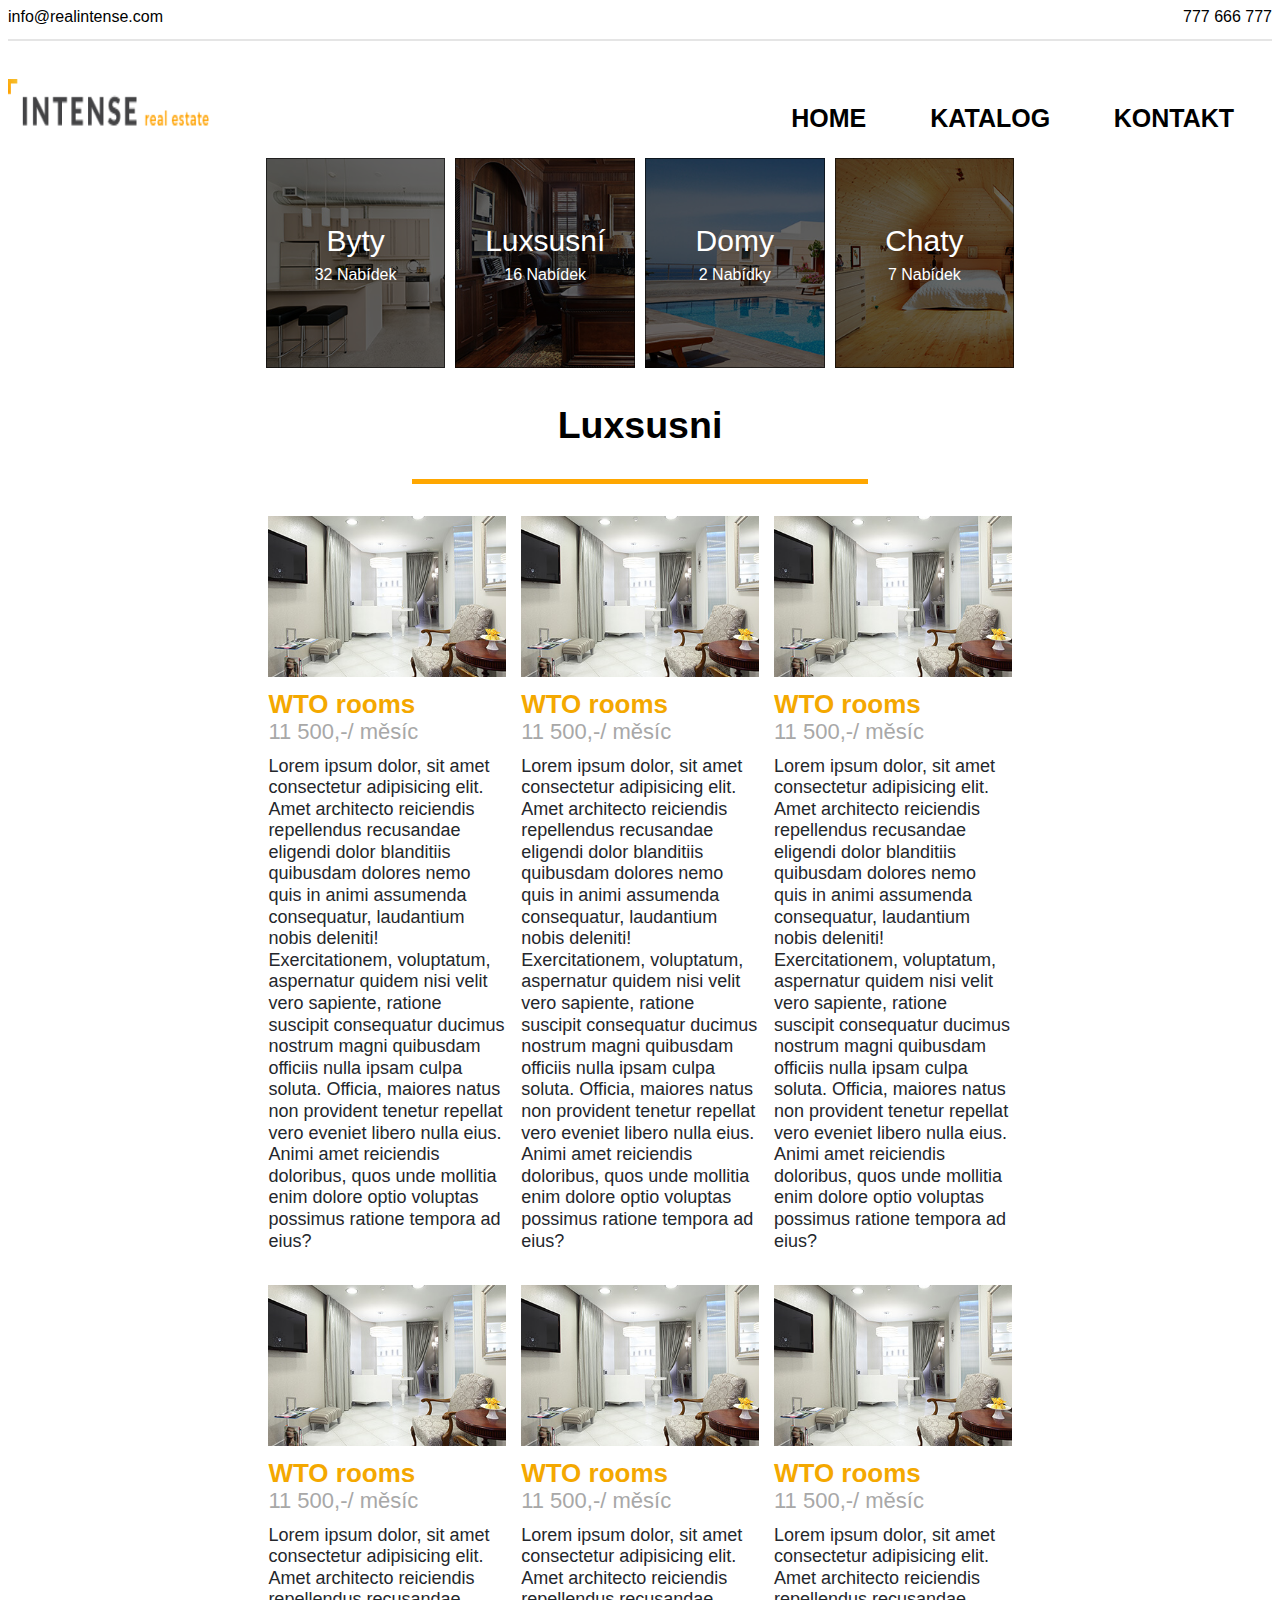
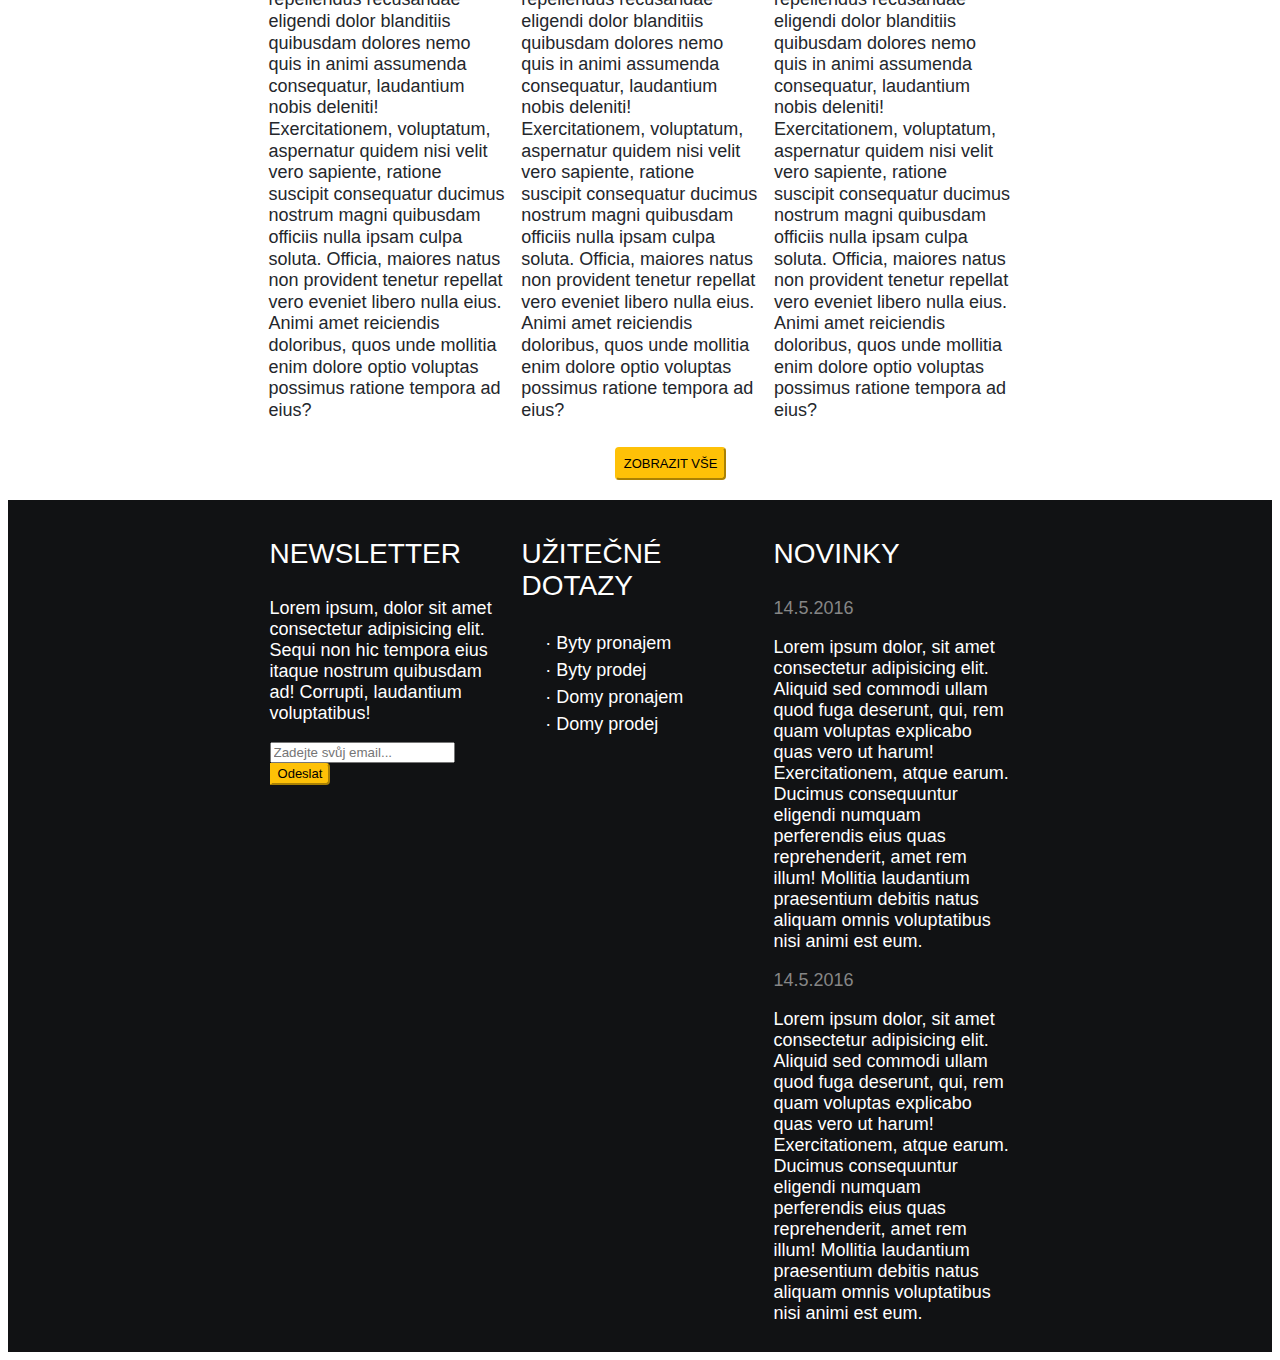
<file: Realitka/Nabídka/luxusni.html>
<html lang="en">
<head>
    <meta charset="UTF-8">
    <meta name="viewport" content="width=device-width, initial-scale=1.0">
    <link rel="stylesheet" href="luxusni.css">
    <title>Document</title>
</head>
<body>
    <header>
                <div class="kontakt">
                <a href="mailto:info@realintense.com">info@realintense.com</a>
                <div class="cislo">777 666 777</div>
               
            </div>
            <div class="hlavicka">
                <img src="img/logo-dark.png" alt="obrazek">
          
                <a class="odkaz1" href="../index.html">HOME</a>
                <a class="odkaz2" href="#">KATALOG</a>
                <a class="odkaz3"href="kontakt/kontakt.html">KONTAKT</a>
                
            </div>
    </header>
    <section class="sekce2">
        <div class="byty">
            <div class="podbyty">
            <a href="byty.html">Byty</a>
            <p>32 Nabídek</p>
            </div>
        </div>
        <div class="luxsisni">
            <div class="podbyty">
                <a href="luxusni.html">Luxsusní</a>
                <p>16 Nabídek</p>
            </div>
             
        </div>
        <div class="domy">
            <div class="podbyty"> 
              <a href="Domy.html">Domy</a>
              <p>2 Nabídky</p> 
            </div>
        </div>
        <div class="chaty">
            <div class="podbyty"><a href="Chaty.html">Chaty </a>
                <p>7 Nabídek</p>
            </div> 
        </div>

    </section>
    <section class="sekce3">
        <h2>Luxsusni</h2>
    </section>
    <section class="sekce4">
        <div class="clan1">
            <a href="Popis/Popis.html"><img src="img/home-img-06-370x250.jpg" alt="obrazek">
                <p class="nadpis">WTO rooms</p>
                <p class="podmadpis">11 500,-/ měsíc</p>
                <p class="obsah">Lorem ipsum dolor, sit amet consectetur adipisicing elit. Amet architecto reiciendis repellendus recusandae eligendi dolor blanditiis quibusdam dolores nemo quis in animi assumenda consequatur, laudantium nobis deleniti! Exercitationem, voluptatum, aspernatur quidem nisi velit vero sapiente, ratione suscipit consequatur ducimus nostrum magni quibusdam officiis nulla ipsam culpa soluta. Officia, maiores natus non provident tenetur repellat vero eveniet libero nulla eius. Animi amet reiciendis doloribus, quos unde mollitia enim dolore optio voluptas possimus ratione tempora ad eius?</p>
            </a>
        </div>
        <div class="clan2">
            <a href="Popis/Popis.html"><img src="img/home-img-06-370x250.jpg" alt="obrazek">
                <p class="nadpis">WTO rooms</p>
                <p class="podmadpis">11 500,-/ měsíc</p>
                <p class="obsah">Lorem ipsum dolor, sit amet consectetur adipisicing elit. Amet architecto reiciendis repellendus recusandae eligendi dolor blanditiis quibusdam dolores nemo quis in animi assumenda consequatur, laudantium nobis deleniti! Exercitationem, voluptatum, aspernatur quidem nisi velit vero sapiente, ratione suscipit consequatur ducimus nostrum magni quibusdam officiis nulla ipsam culpa soluta. Officia, maiores natus non provident tenetur repellat vero eveniet libero nulla eius. Animi amet reiciendis doloribus, quos unde mollitia enim dolore optio voluptas possimus ratione tempora ad eius?</p>
            </a>
        </div>
        <div class="clan3">
            <a href="Popis/Popis.html"><img src="img/home-img-06-370x250.jpg" alt="obrazek">
                <p class="nadpis">WTO rooms</p>
                <p class="podmadpis">11 500,-/ měsíc</p>
                <p class="obsah">Lorem ipsum dolor, sit amet consectetur adipisicing elit. Amet architecto reiciendis repellendus recusandae eligendi dolor blanditiis quibusdam dolores nemo quis in animi assumenda consequatur, laudantium nobis deleniti! Exercitationem, voluptatum, aspernatur quidem nisi velit vero sapiente, ratione suscipit consequatur ducimus nostrum magni quibusdam officiis nulla ipsam culpa soluta. Officia, maiores natus non provident tenetur repellat vero eveniet libero nulla eius. Animi amet reiciendis doloribus, quos unde mollitia enim dolore optio voluptas possimus ratione tempora ad eius?</p>
            </a>
        </div>
        <div class="clan4">
            <a href="Popis/Popis.html"><img src="img/home-img-06-370x250.jpg" alt="obrazek">
                <p class="nadpis">WTO rooms</p>
                <p class="podmadpis">11 500,-/ měsíc</p>
                <p class="obsah">Lorem ipsum dolor, sit amet consectetur adipisicing elit. Amet architecto reiciendis repellendus recusandae eligendi dolor blanditiis quibusdam dolores nemo quis in animi assumenda consequatur, laudantium nobis deleniti! Exercitationem, voluptatum, aspernatur quidem nisi velit vero sapiente, ratione suscipit consequatur ducimus nostrum magni quibusdam officiis nulla ipsam culpa soluta. Officia, maiores natus non provident tenetur repellat vero eveniet libero nulla eius. Animi amet reiciendis doloribus, quos unde mollitia enim dolore optio voluptas possimus ratione tempora ad eius?</p>
            </a>
        </div>
        <div class="clan5">
            <a href="Popis/Popis.html"><img src="img/home-img-06-370x250.jpg" alt="obrazek">
                <p class="nadpis">WTO rooms</p>
                <p class="podmadpis">11 500,-/ měsíc</p>
                <p class="obsah">Lorem ipsum dolor, sit amet consectetur adipisicing elit. Amet architecto reiciendis repellendus recusandae eligendi dolor blanditiis quibusdam dolores nemo quis in animi assumenda consequatur, laudantium nobis deleniti! Exercitationem, voluptatum, aspernatur quidem nisi velit vero sapiente, ratione suscipit consequatur ducimus nostrum magni quibusdam officiis nulla ipsam culpa soluta. Officia, maiores natus non provident tenetur repellat vero eveniet libero nulla eius. Animi amet reiciendis doloribus, quos unde mollitia enim dolore optio voluptas possimus ratione tempora ad eius?</p>
            </a>
        </div>
        <div class="clan6">
            <a href="Popis/Popis.html"><img src="img/home-img-06-370x250.jpg" alt="obrazek">
                <p class="nadpis">WTO rooms</p>
                <p class="podmadpis">11 500,-/ měsíc</p>
                <p class="obsah">Lorem ipsum dolor, sit amet consectetur adipisicing elit. Amet architecto reiciendis repellendus recusandae eligendi dolor blanditiis quibusdam dolores nemo quis in animi assumenda consequatur, laudantium nobis deleniti! Exercitationem, voluptatum, aspernatur quidem nisi velit vero sapiente, ratione suscipit consequatur ducimus nostrum magni quibusdam officiis nulla ipsam culpa soluta. Officia, maiores natus non provident tenetur repellat vero eveniet libero nulla eius. Animi amet reiciendis doloribus, quos unde mollitia enim dolore optio voluptas possimus ratione tempora ad eius?</p>
            </a>
        </div>
       
    </section>
    <button class="button" type="button">ZOBRAZIT VŠE</button>
    <footer class="zahlavi">
        <div class="newsletter">
         <p class="naz">NEWSLETTER</p>
         <p>Lorem ipsum, dolor sit amet consectetur adipisicing elit. Sequi non hic tempora eius itaque nostrum quibusdam ad! Corrupti, laudantium voluptatibus!</p>
         <div class="formular">
             <form>
             <input type="text" placeholder="Zadejte svůj email..." size="20%">
             <button class="odeslat" type="submit">Odeslat</button>
             </form>
             
         </div>
         </div>
         <div class="dotazy">
             <p class="naz">UŽITEČNÉ DOTAZY</p>
             <a href="#">· Byty pronajem <br></a>
             <a href="#">· Byty prodej<br></a>
             <a href="#">· Domy pronajem<br></a>
             <a href="#">· Domy prodej<br></a>
         </div> 
         <div class="novinky">
             <p class="naz">NOVINKY</p>
             <p class="datum">14.5.2016</p>
             <p>Lorem ipsum dolor, sit amet consectetur adipisicing elit. Aliquid sed commodi ullam quod fuga deserunt, qui, rem quam voluptas explicabo quas vero ut harum! Exercitationem, atque earum. Ducimus consequuntur eligendi numquam perferendis eius quas reprehenderit, amet rem illum! Mollitia laudantium praesentium debitis natus aliquam omnis voluptatibus nisi animi est eum.</p>
             <p class="datum">14.5.2016</p>
             <p>Lorem ipsum dolor, sit amet consectetur adipisicing elit. Aliquid sed commodi ullam quod fuga deserunt, qui, rem quam voluptas explicabo quas vero ut harum! Exercitationem, atque earum. Ducimus consequuntur eligendi numquam perferendis eius quas reprehenderit, amet rem illum! Mollitia laudantium praesentium debitis natus aliquam omnis voluptatibus nisi animi est eum.</p>
 
 
         </div> 
     </footer>
   
        
  
</body>
</html>
</file>
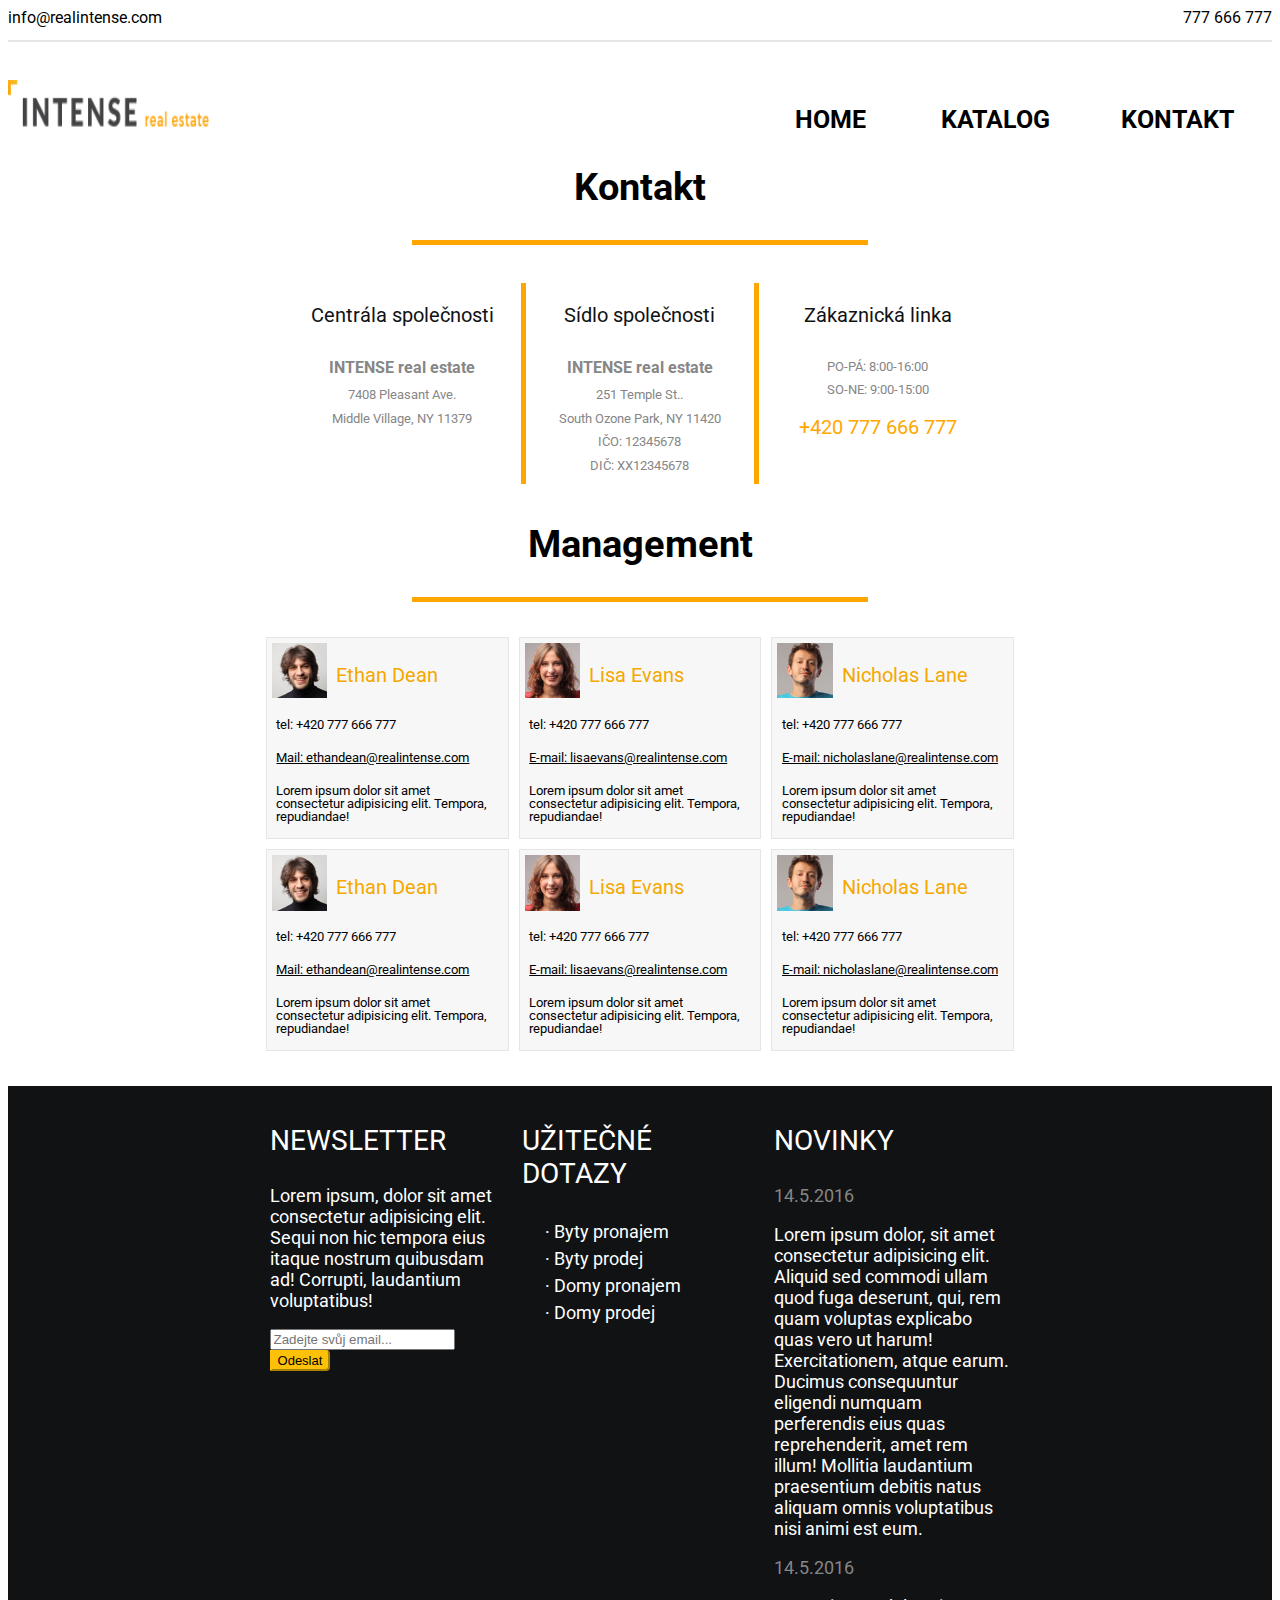
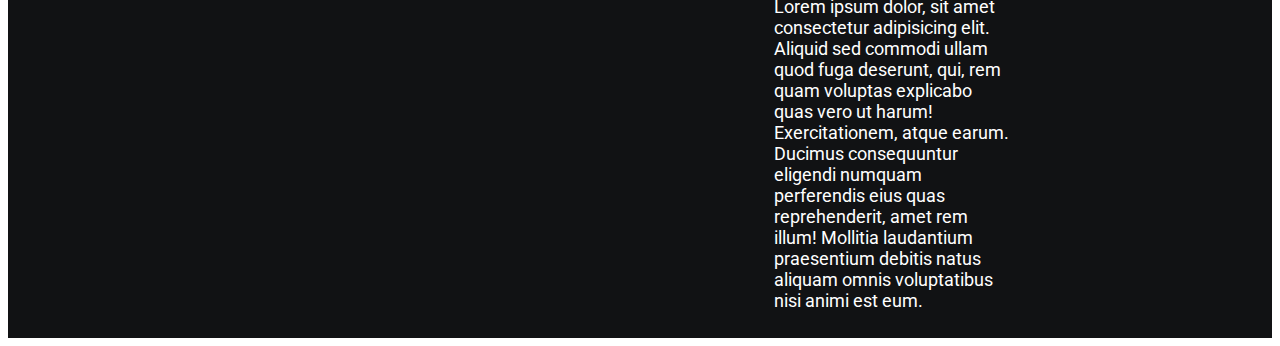
<file: Realitka/Nabídka/kontakt/kontakt.html>
<html lang="en">
<head>
    <meta charset="UTF-8">
    <meta name="viewport" content="width=device-width, initial-scale=1.0">
    <link rel="stylesheet" href="kontakt.css">
    <title>Realitka</title>
    <link rel="preconnect" href="https://fonts.googleapis.com">
<link rel="preconnect" href="https://fonts.gstatic.com" crossorigin>
<link href="https://fonts.googleapis.com/css2?family=Poppins:wght@700&family=Roboto:wght@400;700&display=swap" rel="stylesheet">
</head>
<body>
    <header>
        <div class="kontakt">
            <a href="mailto:info@realintense.com">info@realintense.com</a>
            <div class="cislo">777 666 777</div>
           
        </div>
        <div class="hlavicka">
            <img src="img/logo-dark.png" alt="obrazek">
      
            <a class="odkaz1" href="../../index.html">HOME</a>
            <a class="odkaz2" href="#">KATALOG</a>
            <a class="odkaz3"href="#">KONTAKT</a>
            
        </div>
    </header>
    <section class="sekce1">
        <h2>Kontakt</h2>
    </section>
    <section class="sekce2">
        <div class="centrala">  
            <p class="nazev">Centrála společnosti</p>
            <p class="obsahnazev">INTENSE real estate</p>
            <p class="obsah">7408 Pleasant Ave.</p>
            <p class="obsah">Middle Village, NY 11379</p>
        </div>
        <div class="sidlo">  
            <p class="nazev">Sídlo společnosti</p>
            <p class="obsahnazev">INTENSE real estate</p>
            <p class="obsah">251 Temple St..</p>
            <p class="obsah">South Ozone Park, NY 11420</p>
            <p class="obsah">IČO: 12345678</p>
            <p class="obsah">DIČ: XX12345678</p>
        </div>
        <div class="linka">  
            <p class="nazev">Zákaznická linka</p>
            <p class="obsah">PO-PÁ: 8:00-16:00</p>
            <p class="obsah">SO-NE: 9:00-15:00</p>
            <p class="Telefon">+420 777 666 777</p>
        </div>
    </section>
    <section class="sekce1">
        <h2>Management</h2>
    </section>
    <section class="sekce3">
        <div class="user1">
            <img class="ob" src="img/user-ethan-dean-80x80.jpg" alt="obrazek">
            <p class="jm"> Ethan Dean</p>
            <p class="obs" >tel: +420 777 666 777</p>
            <a class="obs" href="mailto:ethandean@realintense.com">Mail: ethandean@realintense.com</a>
            <p class="obs" >Lorem ipsum dolor sit amet consectetur adipisicing elit. Tempora, repudiandae!</p>
        </div>

        <div class="user2">
            <img class="ob" src="img/user-lisa-evans-80x80.jpg" alt="obrazek">
            <p class="jm"> Lisa Evans</p>
            <p class="obs">tel: +420 777 666 777</p>
            <a class="obs" href="mailto:lisaevans@realintense.com">E-mail: lisaevans@realintense.com</a>
            <p class="obs">Lorem ipsum dolor sit amet consectetur adipisicing elit. Tempora, repudiandae!</p>
        </div>

        <div class="user3">
            <img class="ob" src="img/user-nicholas-lane-80x80.jpg" alt="obrazek">
            <p class="jm"> Nicholas Lane</p>
            <p class="obs">tel: +420 777 666 777</p>
            <a class="obs" href="mailto:nicholaslane@realintense.com">E-mail: nicholaslane@realintense.com</a>
            <p class="obs">Lorem ipsum dolor sit amet consectetur adipisicing elit. Tempora, repudiandae!</p>
        </div>
        <div class="user4">
            <img class="ob" src="img/user-ethan-dean-80x80.jpg" alt="obrazek">
            <p class="jm"> Ethan Dean</p>
            <p class="obs" >tel: +420 777 666 777</p>
            <a class="obs" href="mailto:ethandean@realintense.com">Mail: ethandean@realintense.com</a>
            <p class="obs" >Lorem ipsum dolor sit amet consectetur adipisicing elit. Tempora, repudiandae!</p>
        </div>

        <div class="user5">
            <img class="ob" src="img/user-lisa-evans-80x80.jpg" alt="obrazek">
            <p class="jm"> Lisa Evans</p>
            <p class="obs" >tel: +420 777 666 777</p>
            <a class="obs" href="mailto:lisaevans@realintense.com">E-mail: lisaevans@realintense.com</a>
            <p class="obs" >Lorem ipsum dolor sit amet consectetur adipisicing elit. Tempora, repudiandae!</p>
        </div>

        <div class="user6">
            <img class="ob" src="img/user-nicholas-lane-80x80.jpg" alt="obrazek">
            <p class="jm"> Nicholas Lane</p>
            <p class="obs">tel: +420 777 666 777</p>
            <a  class="obs" href="mailto:nicholaslane@realintense.com">E-mail: nicholaslane@realintense.com</a>
            <p class="obs">Lorem ipsum dolor sit amet consectetur adipisicing elit. Tempora, repudiandae!</p>
        </div>
        
        

    </section>
    <footer class="zahlavi">
       <div class="newsletter">
        <p class="naz">NEWSLETTER</p>
        <p>Lorem ipsum, dolor sit amet consectetur adipisicing elit. Sequi non hic tempora eius itaque nostrum quibusdam ad! Corrupti, laudantium voluptatibus!</p>
        <div class="formular">
            <form>
            <input type="text" placeholder="Zadejte svůj email..." size="20%">
            <button class="odeslat" type="submit">Odeslat</button>
            </form>
            
        </div>
        </div>
        <div class="dotazy">
            <p class="naz">UŽITEČNÉ DOTAZY</p>
            <a href="#">· Byty pronajem <br></a>
            <a href="#">· Byty prodej<br></a>
            <a href="#">· Domy pronajem<br></a>
            <a href="#">· Domy prodej<br></a>
        </div> 
        <div class="novinky">
            <p class="naz">NOVINKY</p>
            <p class="datum">14.5.2016</p>
            <p>Lorem ipsum dolor, sit amet consectetur adipisicing elit. Aliquid sed commodi ullam quod fuga deserunt, qui, rem quam voluptas explicabo quas vero ut harum! Exercitationem, atque earum. Ducimus consequuntur eligendi numquam perferendis eius quas reprehenderit, amet rem illum! Mollitia laudantium praesentium debitis natus aliquam omnis voluptatibus nisi animi est eum.</p>
            <p class="datum">14.5.2016</p>
            <p>Lorem ipsum dolor, sit amet consectetur adipisicing elit. Aliquid sed commodi ullam quod fuga deserunt, qui, rem quam voluptas explicabo quas vero ut harum! Exercitationem, atque earum. Ducimus consequuntur eligendi numquam perferendis eius quas reprehenderit, amet rem illum! Mollitia laudantium praesentium debitis natus aliquam omnis voluptatibus nisi animi est eum.</p>


        </div> 
    </footer>

</body>
</html>
</file>
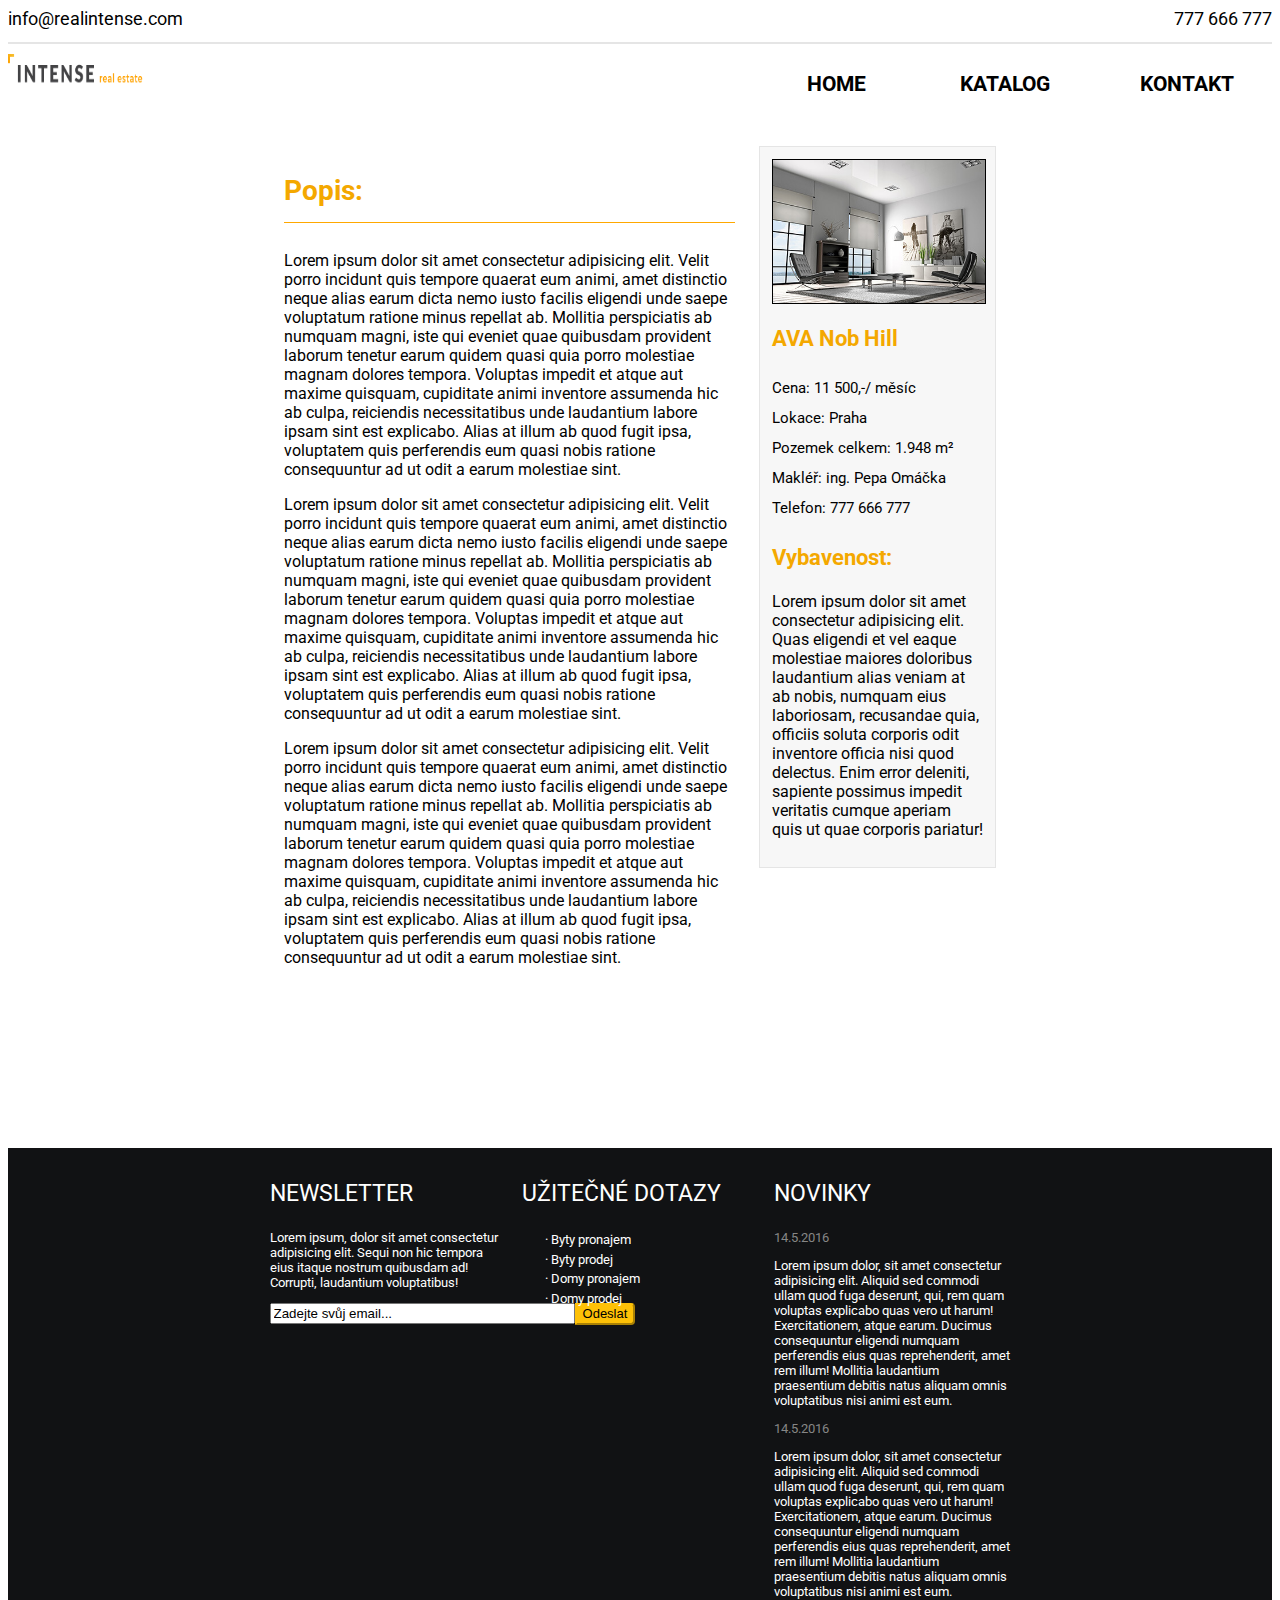
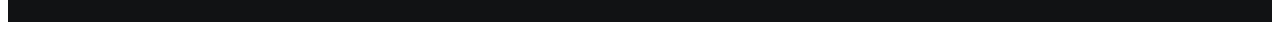
<file: Realitka/Nabídka/Popis/Popis.html>
<html lang="en">
<head>
    <meta charset="UTF-8">
    <meta http-equiv="X-UA-Compatible" content="IE=edge">
    <meta name="viewport" content="width=device-width, initial-scale=1.0">
    <link rel="stylesheet" href="Popis.css">
    <title>Nabídka</title>
    <link rel="preconnect" href="https://fonts.googleapis.com">
    <link rel="preconnect" href="https://fonts.gstatic.com" crossorigin>
    <link href="https://fonts.googleapis.com/css2?family=Poppins:wght@700&family=Roboto:wght@400;700&display=swap" rel="stylesheet">
</head>
<body>
    <header>
        <div class="kontakt">
            <a href="mailto:info@realintense.com">info@realintense.com</a>
            <div class="cislo">777 666 777</div>
           
        </div>
        <div class="hlavicka">
            <img src="img/logo-dark.png" alt="obrazek">
      
            <a class="odkaz1" href="../../index.html">HOME</a>
            <a class="odkaz2" href="#">KATALOG</a>
            <a class="odkaz3"href="#">KONTAKT</a>
            
            
        </div>
    </header>
    <section class="sekce1">
        <div class="place1">
            <p class="pis">Popis:</p>
            <p>Lorem ipsum dolor sit amet consectetur adipisicing elit. Velit porro incidunt quis tempore quaerat eum animi, amet distinctio neque alias earum dicta nemo iusto facilis eligendi unde saepe voluptatum ratione minus repellat ab. Mollitia perspiciatis ab numquam magni, iste qui eveniet quae quibusdam provident laborum tenetur earum quidem quasi quia porro molestiae magnam dolores tempora. Voluptas impedit et atque aut maxime quisquam, cupiditate animi inventore assumenda hic ab culpa, reiciendis necessitatibus unde laudantium labore ipsam sint est explicabo. Alias at illum ab quod fugit ipsa, voluptatem quis perferendis eum quasi nobis ratione consequuntur ad ut odit a earum molestiae sint.</p>
            <p>Lorem ipsum dolor sit amet consectetur adipisicing elit. Velit porro incidunt quis tempore quaerat eum animi, amet distinctio neque alias earum dicta nemo iusto facilis eligendi unde saepe voluptatum ratione minus repellat ab. Mollitia perspiciatis ab numquam magni, iste qui eveniet quae quibusdam provident laborum tenetur earum quidem quasi quia porro molestiae magnam dolores tempora. Voluptas impedit et atque aut maxime quisquam, cupiditate animi inventore assumenda hic ab culpa, reiciendis necessitatibus unde laudantium labore ipsam sint est explicabo. Alias at illum ab quod fugit ipsa, voluptatem quis perferendis eum quasi nobis ratione consequuntur ad ut odit a earum molestiae sint.</p>
            <p>Lorem ipsum dolor sit amet consectetur adipisicing elit. Velit porro incidunt quis tempore quaerat eum animi, amet distinctio neque alias earum dicta nemo iusto facilis eligendi unde saepe voluptatum ratione minus repellat ab. Mollitia perspiciatis ab numquam magni, iste qui eveniet quae quibusdam provident laborum tenetur earum quidem quasi quia porro molestiae magnam dolores tempora. Voluptas impedit et atque aut maxime quisquam, cupiditate animi inventore assumenda hic ab culpa, reiciendis necessitatibus unde laudantium labore ipsam sint est explicabo. Alias at illum ab quod fugit ipsa, voluptatem quis perferendis eum quasi nobis ratione consequuntur ad ut odit a earum molestiae sint.</p>


        </div>
        <div class="place2">
            <img src="img/home-img-07-370x250.jpg" alt="obrazek">
                <p class="nadpis">AVA Nob Hill</p>
                <a href="#" class="podmadpis">Cena: 11 500,-/ měsíc <br></a>
                <a href="#">Lokace: Praha <br></a>
                <a href="#">Pozemek celkem:	1.948 m² <br></a>
                <a href="#">Makléř: ing. Pepa Omáčka <br></a>
                <a href="#">Telefon: 777 666 777</a>

                <p class="nadpis">Vybavenost: <br> </p>
                <p class="obsah">Lorem ipsum dolor sit amet consectetur adipisicing elit. Quas eligendi et vel eaque molestiae maiores doloribus laudantium alias veniam at ab nobis, numquam eius laboriosam, recusandae quia, officiis soluta corporis odit inventore officia nisi quod delectus. Enim error deleniti, sapiente possimus impedit veritatis cumque aperiam quis ut quae corporis pariatur!</p>
            </a>

    </section>
        <footer class="zahlavi">
       <div class="newsletter">
        <p class="naz">NEWSLETTER</p>
        <p>Lorem ipsum, dolor sit amet consectetur adipisicing elit. Sequi non hic tempora eius itaque nostrum quibusdam ad! Corrupti, laudantium voluptatibus!</p>
        <div class="formular">
            <form>
            <input type="text" value="Zadejte svůj email..." size="35%">
            </form>
            <button type="submit">Odeslat</button>
        </div>
        </div>
        <div class="dotazy">
            <p class="naz">UŽITEČNÉ DOTAZY</p>
            <a href="#">· Byty pronajem <br></a>
            <a href="#">· Byty prodej<br></a>
            <a href="#">· Domy pronajem<br></a>
            <a href="#">· Domy prodej<br></a>
        </div> 
        <div class="novinky">
            <p class="naz">NOVINKY</p>
            <p class="datum">14.5.2016</p>
            <p>Lorem ipsum dolor, sit amet consectetur adipisicing elit. Aliquid sed commodi ullam quod fuga deserunt, qui, rem quam voluptas explicabo quas vero ut harum! Exercitationem, atque earum. Ducimus consequuntur eligendi numquam perferendis eius quas reprehenderit, amet rem illum! Mollitia laudantium praesentium debitis natus aliquam omnis voluptatibus nisi animi est eum.</p>
            <p class="datum">14.5.2016</p>
            <p>Lorem ipsum dolor, sit amet consectetur adipisicing elit. Aliquid sed commodi ullam quod fuga deserunt, qui, rem quam voluptas explicabo quas vero ut harum! Exercitationem, atque earum. Ducimus consequuntur eligendi numquam perferendis eius quas reprehenderit, amet rem illum! Mollitia laudantium praesentium debitis natus aliquam omnis voluptatibus nisi animi est eum.</p>


        </div> 
    </footer>
</body>
</html>
</file>
<file: Realitka/style.css>
@media only screen and (max-width: 700px){
body{
    font-family: 'Poppins', sans-serif;
    font-family: 'Roboto', sans-serif;
}
.kontakt{
    padding-bottom: 1%;
    border-bottom: solid 2px rgb(229, 229, 229);
    display: grid;
    grid-template-columns: repeat(2,50%);
}
.cislo{
    text-align:end;
    grid-column: 2;
}
header a{
    text-align: left;
    grid-column: 1;
    text-decoration: none;
    color: black;
}
.hlavicka{
    margin-right: 3%;
    margin-top: 3%;
    display: grid;
    grid-template-columns: repeat(4,25%);
    
}
.hlavicka img{
    width: 100%;
    height: 100%;
    grid-column: 1;
 
}
.odkaz1{
grid-column: 2;
text-align: right;
font-weight: bold;
}
.odkaz2{
grid-column: 3;
text-align: right;
font-weight: bold;
}
.odkaz3{
grid-column: 4;
text-align: right;
font-weight: bold;
}
.sekce1{
 display: none;
}
.sekce2{
    margin-top: 20px;
    text-align: center;
    display: grid;
    grid-template-columns: repeat(4,25%);
    font-size: 8px;
    color: white;
    line-height: 0.8;
    
}
.sekce2 a{
    color: white;
    font-size: 16px;
    text-decoration: none;
}
.byty{
    margin: 5px;
    background-image: url(img/home-img-03-442-280.jpg);
    background-repeat: no-repeat;
    background-size: cover;
    grid-column: 1;
}
.podbyty{
    padding:15px 10px 15px 10px;
    border:1px solid rgb(0, 0, 0,.6) ;
    background-color: rgb(0, 0, 0,.6);
}
.luxsisni{
    margin: 5px;
    background-image: url(img/home-img-04-442-280.jpg);
    background-repeat: no-repeat;
    background-size: cover;
    grid-column: 2;
}
.domy{
    margin: 5px;
    background-image: url(img/home-img-01-442-280.jpg);
    background-repeat: no-repeat;
    background-size: cover;
    grid-column: 3;
}
.chaty{
    margin: 5px;
    background-image: url(img/home-img-02-442-280.jpg);
    background-repeat: no-repeat;
    background-size: cover;
    grid-column: 4;
}
.sekce3{
    margin-top: 20px;
    margin-left: 32%;
    margin-right: 32%;
    text-align: center;
    border-bottom: solid 2px rgb(255, 167, 0);
}
.sekce4{
    margin-top: 25px;
    display: grid;
    grid-template-columns: repeat(2,50%);
    grid-template-rows: repeat(3,33.33333333%);
    line-height: 0.1;
   
}
.sekce4 a{
    text-decoration: none;
}
.sekce4 img{
    width: 100% ;
}
.clan1{
    margin:3%;
    grid-column: 1;
    grid-row: 1;
}
.clan2{
    margin:3%;
    grid-column: 2;
    grid-row: 1;
}
.clan3{
    margin:3%;
    grid-column: 1;
    grid-row: 2;
}
.clan4{
    margin:3%;
    grid-column: 2;
    grid-row: 2;
}
.clan5{
    margin:3%;
    grid-column: 1;
    grid-row: 3;
}
.clan6{
    margin:3%;
    grid-column: 2;
    grid-row: 3;
}
.nadpis{
   color:rgb(244, 168, 0);
   font-weight: bold;
   font-size: 22px;
}
.podmadpis{
    font-size: 18px;
    color:rgb(168, 168, 168)
}
.obsah{
    line-height: 1.2;
    font-size: 14px;
    color:rgb(36, 39, 44)
}
.button{
    padding:7px;
    font-size: 13px;
    color: black;
    text-align: center;
    margin-left: 39%;
    
    border-radius: 4px;
    background-color: rgb(254, 193, 7);
    
}
.sekce5{
    display: none;
}
.formular{
    margin-right: 28%;
    display: grid;
    grid-template-columns: 80%,20%;
    grid-template-rows: 100%;

}   
form{
    grid-column: 1;
    grid-row: 1;

    
}
button{

    font-size: 13px;
    margin-bottom: 20px;
    color: black;
    text-align: center;
    border-top-right-radius: 4px;
    border-bottom-right-radius: 4px;
    border-color:rgb(254, 193, 7);;
    background-color: rgb(254, 193, 7);
    grid-column: 2;
    grid-row: 1;
    line-height: 1.2;
}
.zahlavi{
    margin:0px;
    display: grid;
    grid-template-columns: repeat(2,50%);
    border: solid 2px rgb(17, 18, 20);
    background-color: rgb(17, 18, 20);
    color: rgb(255,255,255);
    font-size: 11px;
}
.newsletter{
    margin: 3%;
    grid-column: 1;
}
.dotazy{
    margin: 3%;
    grid-column: 2;
}
.dotazy a{
    margin-left: 10%;
    line-height: 1.5;
    text-decoration: none;
    color: rgb(255,255,255);
}
.novinky{
    display: none;
}
.naz{
    font-size: 20px;
}
}
@media only screen and (min-width: 701px){
    body{
        font-family: 'Poppins', sans-serif;
        font-family: 'Roboto', sans-serif;
    }
    .kontakt{
        padding-bottom: 1%;
        border-bottom: solid 2px rgb(229, 229, 229);
        display: grid;
        grid-template-columns: repeat(2,50%);
    }
    .cislo{
        text-align:end;
        grid-column: 2;
    }
    header a{
        text-align: left;
        grid-column: 1;
        text-decoration: none;
        color: black;
    }
    .hlavicka{
        margin-right: 3%;
        margin-top: 3%;
        display: grid;
        grid-template-columns: 55% 15% 15% 15%;
        
    }
    .hlavicka img{
        width: 30%;
        height: 100%;
        grid-column: 1;
     
    }
    .odkaz1{
    grid-column: 2;
    padding-top: 10px;
    text-align: right;
    font-weight: bold;
    }
    .odkaz2{
    padding-top: 10px;
    grid-column: 3;
    text-align: right;
    font-weight: bold;
    }
    .odkaz3{
    padding-top: 10px;
    grid-column: 4;
    text-align: right;
    font-weight: bold;
    }
    .sekce1{
    margin-top: 15px;
     text-align: center;
     padding: 15% 0px 15% 0px;
     font-size: 25px;
     font-weight: bold;
     background-image: url(img/slide-02-1920x640.jpg);
     background-repeat: no-repeat;
    background-size: cover;
    color: white;
    }
    .sekce2{
        margin-top: 20px;
        text-align: center;
        display: grid;
        grid-template-columns: 20% 15% 15% 15% 15% 20%;
        font-size: 8px;
        color: white;
        line-height: 0.8;
        
    }
    .sekce2 a{
        color: white;
        font-size: 16px;
        text-decoration: none;
    }
    .byty{
        margin: 5px;
        background-image: url(img/home-img-03-442-280.jpg);
        background-repeat: no-repeat;
        background-size: cover;
        grid-column: 2;
    }
    .podbyty{
        padding:25px 5px 25px 5px;
        border:1px solid rgb(0, 0, 0,.6) ;
        background-color: rgb(0, 0, 0,.6);
    }
    .luxsisni{
        margin: 5px;
        background-image: url(img/home-img-04-442-280.jpg);
        background-repeat: no-repeat;
        background-size: cover;
        grid-column: 3;
    }
    .domy{
        margin: 5px;
        background-image: url(img/home-img-01-442-280.jpg);
        background-repeat: no-repeat;
        background-size: cover;
        grid-column: 4;
    }
    .chaty{
        margin: 5px;
        background-image: url(img/home-img-02-442-280.jpg);
        background-repeat: no-repeat;
        background-size: cover;
        grid-column: 5;
    }
    .sekce3{
        margin-top: 20px;
        margin-left: 32%;
        margin-right: 32%;
        text-align: center;
        border-bottom: solid 2px rgb(255, 167, 0);
    }
    .sekce4{
        margin-top: 25px;
        display: grid;
        grid-template-columns: repeat(5, 20%);
        grid-template-rows: repeat(2,50%);
        line-height: 0.1;
       
    }
    .sekce4 a{
        text-decoration: none;
    }
    .sekce4 img{
        width: 100% ;
    }
    .clan1{
        margin:3%;
        grid-column: 2;
        grid-row: 1;
    }
    .clan2{
        margin:3%;
        grid-column: 3;
        grid-row: 1;
    }
    .clan3{
        margin:3%;
        grid-column: 4;
        grid-row: 1;
    }
    .clan4{
        margin:3%;
        grid-column: 2;
        grid-row: 2;
    }
    .clan5{
        margin:3%;
        grid-column: 3;
        grid-row: 2;
    }
    .clan6{
        margin:3%;
        grid-column: 4;
        grid-row: 2;
    }
    .nadpis{
       color:rgb(244, 168, 0);
       font-weight: bold;
       font-size: 22px;
    }
    .podmadpis{
        font-size: 18px;
        color:rgb(168, 168, 168)
    }
    .obsah{
        line-height: 1.2;
        font-size: 14px;
        color:rgb(36, 39, 44)
    }
    .button{
        padding:7px;
        font-size: 13px;
        color: black;
        text-align: center;
        margin-left: 45%;
        
        border-radius: 4px;
        background-color: rgb(254, 193, 7);
        
    }
    .sekce5{
        display: none;
    }
    .zkusenost{
        padding-bottom: 10px;
        font-weight: bold;
        margin-top: 20px;
        margin-left: 32%;
        margin-right: 32%;
        text-align: center;
        border-bottom: solid 2px rgb(255, 167, 0);
        grid-column: span 2;
    }
    .lis1{
        display: grid;
        grid-template-columns: 20% 80%;
        grid-column: 1;
    }
    .lis2{
        display: grid;
        grid-template-columns: 20% 80%;
        grid-column: 2;
    }
    .obr{
        height: 100%;
        width: 100%;
        grid-column: 1;
    }
    .kom{
        padding-left: 5%;
        grid-column: 2;
    }
    .jemno{
        text-align:end;
        padding-right: 5%;
        grid-column: 2;
        color: rgb(134, 134, 134);
        font-weight: bold;
    }

    .formular{
        margin-right: 28%;
        display: grid;
        grid-template-columns: 10%,90%;
        grid-template-rows: 100%;
    
    }   
    form{
        grid-column: 1;
        grid-row: 1;
    
        
    }
    button{
       
        font-size: 13px;
        margin-bottom: 20px;
        color: black;
        text-align: center;
        border-top-right-radius: 4px;
        border-bottom-right-radius: 4px;
        border-color:rgb(254, 193, 7);;
        background-color: rgb(254, 193, 7);
        grid-column: 2;
        grid-row: 1;
        line-height: 1.2;
    }
    .zahlavi{
        margin:0px;
        display: grid;
        grid-template-columns: repeat(5,20%);
        border: solid 2px rgb(17, 18, 20);
        background-color: rgb(17, 18, 20);
        color: rgb(255,255,255);
        font-size: 11px;
    }
    .newsletter{
        margin: 3%;
        grid-column: 2;
    }
    .dotazy{
        margin: 3%;
        grid-column: 3;
    }
    .dotazy a{
        margin-left: 10%;
        line-height: 1.5;
        text-decoration: none;
        color: rgb(255,255,255);
    }
    .novinky{
        margin: 3%;
        grid-column: 4;
    }
    .datum{
        color: rgb(134, 134, 134);
    }
    .naz{
        font-size: 20px;
    }

}
@media only screen and (min-width: 1111px){
    body{
        font-family: 'Poppins', sans-serif;
        font-family: 'Roboto', sans-serif;
    }
    .kontakt{
        
        padding-bottom: 1%;
        border-bottom: solid 2px rgb(229, 229, 229);
        display: grid;
        grid-template-columns: repeat(2,50%);
    }
    .cislo{
        text-align:end;
        grid-column: 2;
    }
    header a{
        text-align: left;
        grid-column: 1;
        text-decoration: none;
        color: black;
    }
    .hlavicka{
        margin-top: 3%;
        margin-right: 3%;
        display: grid;
        grid-template-columns: 55% 15% 15% 15%;
        
    }
    .hlavicka img{
        width: 30%;
        height: 100%;
        grid-column: 1;
     
    }
    .odkaz1{
    grid-column: 2;
    padding-top: 25px;
    font-size: 25px;
    text-align: right;
    font-weight: bold;
    }
    .odkaz2{
    padding-top: 25px;
    font-size: 25px;
    grid-column: 3;
    text-align: right;
    font-weight: bold;
    }
    .odkaz3{
    padding-top: 25px;
    font-size: 25px;
    grid-column: 4;
    text-align: right;
    font-weight: bold;
    }
    .sekce1{
    margin-top: 15px;
     text-align: center;
     padding: 15% 0px 15% 0px;
     font-size: 40px;
     font-weight: bold;
     background-image: url(img/slide-02-1920x640.jpg);
     background-repeat: no-repeat;
    background-size: cover;
    color: white;
    }
    .sekce2{
        margin-top: 20px;
        text-align: center;
        display: grid;
        grid-template-columns: 20% 15% 15% 15% 15% 20%;
        font-size: 8px;
        color: white;
        line-height: 0.8;
        
    }
    .sekce2 a{
        color: white;
        font-size: 30px;
        text-decoration: none;
    }
    .sekce2 p{
        font-size: 16px;
    }
    .byty{
        margin: 5px;
        background-image: url(img/home-img-03-442-280.jpg);
        background-repeat: no-repeat;
        background-size: cover;
        grid-column: 2;
    }
    .podbyty{
        padding:70px 3% 70px 3%;
        border:1px solid rgb(0, 0, 0,.6) ;
        background-color: rgb(0, 0, 0,.6);
    }
    .luxsisni{
        margin: 5px;
        background-image: url(img/home-img-04-442-280.jpg);
        background-repeat: no-repeat;
        background-size: cover;
        grid-column: 3;
    }
    .domy{
        margin: 5px;
        background-image: url(img/home-img-01-442-280.jpg);
        background-repeat: no-repeat;
        background-size: cover;
        grid-column: 4;
    }
    .chaty{
        margin: 5px;
        background-image: url(img/home-img-02-442-280.jpg);
        background-repeat: no-repeat;
        background-size: cover;
        grid-column: 5;
    }
    .sekce3{
        padding:0px;
        font-size: 25px;
        margin-top: 20px;
        margin-left: 32%;
        margin-right: 32%;
        text-align: center;
        border-bottom: solid 5px rgb(255, 167, 0);
    }
    
    .sekce4{
        margin-top: 25px;
        display: grid;
        grid-template-columns: repeat(5, 20%);
        grid-template-rows: repeat(2,50%);
        line-height: 0.1;
       
    }
    .sekce4 a{
        text-decoration: none;
    }
    .sekce4 img{
        width: 100% ;
    }
    .clan1{
        margin:3%;
        grid-column: 2;
        grid-row: 1;
    }
    .clan2{
        margin:3%;
        grid-column: 3;
        grid-row: 1;
    }
    .clan3{
        margin:3%;
        grid-column: 4;
        grid-row: 1;
    }
    .clan4{
        margin:3%;
        grid-column: 2;
        grid-row: 2;
    }
    .clan5{
        margin:3%;
        grid-column: 3;
        grid-row: 2;
    }
    .clan6{
        margin:3%;
        grid-column: 4;
        grid-row: 2;
    }
    .nadpis{
       color:rgb(244, 168, 0);
       font-weight: bold;
       font-size: 26px;
    }
    .podmadpis{
        font-size: 22px;
        color:rgb(168, 168, 168)
    }
    .obsah{
        line-height: 1.2;
        font-size: 18px;
        color:rgb(36, 39, 44)
    }
    .button{
        padding:7px;
        font-size: 13px;
        color: black;
        text-align: center;
        margin-left: 48%;
        
        border-radius: 4px;
        background-color: rgb(254, 193, 7);
        
    }
    .sekce5{
        display: grid;
        grid-template-columns: 20% 30% 30% 20%;
    
        margin-left: 1%;
        margin-right: 1%;
    }
    .zkusenost{
        font-size: 35px;
        padding-bottom: 10px;
        font-weight: bold;
        margin-top: 20px;
        margin-left: 32%;
        margin-right: 32%;
        text-align: center;
        border-bottom: solid 4px rgb(255, 167, 0);
        grid-column: span 4;
     
    }
    .lis1{
        display: grid;
        grid-template-columns: 20% 80%;
        grid-column: 2;
        grid-row: 2;
    }
    .lis2{
        display: grid;
        grid-template-columns: 20% 80%;
        grid-column: 3;
   
    }
    .obr{
        height: 100%;
        width: 100%;
        grid-column: 1;
    }
    .kom{
        padding-left: 5%;
       
    }
    .jemno{
        text-align:end;
        padding-right: 5%;
        grid-column: 2;
        color: rgb(134, 134, 134);
        font-weight: bold;
    }

    .formular{
        margin-right: 28%;
        display: grid;
        grid-template-columns: 50%,50%;
        
    
    }   
    input{
        grid-column: 1;
   
    
        
    }
    .odeslat{
        grid-column: 2;
        
    }
    button{
       
        font-size: 13px;
        margin-bottom: 20px;
        color: black;
        text-align: center;
        border-top-right-radius: 4px;
        border-bottom-right-radius: 4px;
        border-color:rgb(254, 193, 7);;
        background-color: rgb(254, 193, 7);
        grid-column: 2;
        line-height: 1.2;
    }
    .zahlavi{
        margin:0px;
        display: grid;
        grid-template-columns: repeat(5,20%);
        border: solid 2px rgb(17, 18, 20);
        background-color: rgb(17, 18, 20);
        color: rgb(255,255,255);
        font-size: 18px;
    }
    .newsletter{
        margin: 3%;
        grid-column: 2;
    }
    .dotazy{
        margin: 3%;
        grid-column: 3;
    }
    .dotazy a{
        margin-left: 10%;
        line-height: 1.5;
        text-decoration: none;
        color: rgb(255,255,255);
    }
    .novinky{
        margin: 3%;
        grid-column: 4;
    }
    .datum{
        color: rgb(134, 134, 134);
    }
    .naz{
        font-size: 28px;
    }
}
</file>
<file: Realitka/Nabídka/byty.css>
@media only screen and (max-width: 700px){
    body{
        font-family: 'Poppins', sans-serif;
        font-family: 'Roboto', sans-serif;
    }
    .kontakt{
        padding-bottom: 1%;
        border-bottom: solid 2px rgb(229, 229, 229);
        display: grid;
        grid-template-columns: repeat(2,50%);
    }
    .cislo{
        text-align:end;
        grid-column: 2;
    }
    header a{
        text-align: left;
        grid-column: 1;
        text-decoration: none;
        color: black;
    }
    .hlavicka{
        margin-right: 3%;
        margin-top: 3%;
        display: grid;
        grid-template-columns: repeat(4,25%);
        
    }
    .hlavicka img{
        width: 100%;
        height: 100%;
        grid-column: 1;
     
    }
    .odkaz1{
    grid-column: 2;
    text-align: right;
    font-weight: bold;
    }
    .odkaz2{
    grid-column: 3;
    text-align: right;
    font-weight: bold;
    }
    .odkaz3{
    grid-column: 4;
    text-align: right;
    font-weight: bold;
    }
    .sekce1{
     display: none;
    }
    .sekce2{
        margin-top: 20px;
        text-align: center;
        display: grid;
        grid-template-columns: repeat(4,25%);
        font-size: 8px;
        color: white;
        line-height: 0.8;
        
    }
    .sekce2 a{
        color: white;
        font-size: 16px;
        text-decoration: none;
    }
    .byty{
        margin: 5px;
        background-image: url(img/home-img-03-442-280.jpg);
        background-repeat: no-repeat;
        background-size: cover;
        grid-column: 1;
    }
    .podbyty{
        padding:15px 10px 15px 10px;
        border:1px solid rgb(0, 0, 0,.6) ;
        background-color: rgb(0, 0, 0,.6);
    }
    .luxsisni{
        margin: 5px;
        background-image: url(img/home-img-04-442-280.jpg);
        background-repeat: no-repeat;
        background-size: cover;
        grid-column: 2;
    }
    .domy{
        margin: 5px;
        background-image: url(img/home-img-01-442-280.jpg);
        background-repeat: no-repeat;
        background-size: cover;
        grid-column: 3;
    }
    .chaty{
        margin: 5px;
        background-image: url(img/home-img-02-442-280.jpg);
        background-repeat: no-repeat;
        background-size: cover;
        grid-column: 4;
    }
    .sekce3{
        margin-top: 20px;
        margin-left: 32%;
        margin-right: 32%;
        text-align: center;
        border-bottom: solid 2px rgb(255, 167, 0);
    }
    .sekce4{
        margin-top: 25px;
        display: grid;
        grid-template-columns: repeat(2,50%);
        grid-template-rows: repeat(3,33.33333333%);
        line-height: 0.1;
       
    }
    .sekce4 a{
        text-decoration: none;
    }
    .sekce4 img{
        width: 100% ;
    }
    .clan1{
        margin:3%;
        grid-column: 1;
        grid-row: 1;
    }
    .clan2{
        margin:3%;
        grid-column: 2;
        grid-row: 1;
    }
    .clan3{
        margin:3%;
        grid-column: 1;
        grid-row: 2;
    }
    .clan4{
        margin:3%;
        grid-column: 2;
        grid-row: 2;
    }
    .clan5{
        margin:3%;
        grid-column: 1;
        grid-row: 3;
    }
    .clan6{
        margin:3%;
        grid-column: 2;
        grid-row: 3;
    }
    .nadpis{
       color:rgb(244, 168, 0);
       font-weight: bold;
       font-size: 22px;
    }
    .podmadpis{
        font-size: 18px;
        color:rgb(168, 168, 168)
    }
    .obsah{
        line-height: 1.2;
        font-size: 14px;
        color:rgb(36, 39, 44)
    }
    .formular{
        margin-right: 28%;
        display: grid;
        grid-template-columns: 80%,20%;
        grid-template-rows: 100%;
    
    }   
    form{
        grid-column: 1;
        grid-row: 1;
    
        
    }
    button{
    
        font-size: 13px;
        margin-bottom: 20px;
        color: black;
        text-align: center;
        border-top-right-radius: 4px;
        border-bottom-right-radius: 4px;
        border-color:rgb(254, 193, 7);;
        background-color: rgb(254, 193, 7);
        grid-column: 2;
        grid-row: 1;
        line-height: 1.2;
    }
    .zahlavi{
        margin:0px;
        display: grid;
        grid-template-columns: repeat(2,50%);
        border: solid 2px rgb(17, 18, 20);
        background-color: rgb(17, 18, 20);
        color: rgb(255,255,255);
        font-size: 11px;
    }
    .newsletter{
        margin: 3%;
        grid-column: 1;
    }
    .dotazy{
        margin: 3%;
        grid-column: 2;
    }
    .dotazy a{
        margin-left: 10%;
        line-height: 1.5;
        text-decoration: none;
        color: rgb(255,255,255);
    }
    .novinky{
        display: none;
    }
    .naz{
        font-size: 20px;
    }
    .button{
        padding:7px;
        font-size: 13px;
        color: black;
        text-align: center;
        margin-left: 39%;
        
        border-radius: 4px;
        background-color: rgb(254, 193, 7);
        
    }
}
@media only screen and (min-width: 701px){
    body{
        font-family: 'Poppins', sans-serif;
        font-family: 'Roboto', sans-serif;
    }
    .kontakt{
        padding-bottom: 1%;
        border-bottom: solid 2px rgb(229, 229, 229);
        display: grid;
        grid-template-columns: repeat(2,50%);
    }
    .cislo{
        text-align:end;
        grid-column: 2;
    }
    header a{
        text-align: left;
        grid-column: 1;
        text-decoration: none;
        color: black;
    }
    .hlavicka{
        margin-right: 3%;
        margin-top: 3%;
        display: grid;
        grid-template-columns: 55% 15% 15% 15%;
        
    }
    .hlavicka img{
        width: 30%;
        height: 100%;
        grid-column: 1;
     
    }
    .odkaz1{
    grid-column: 2;
    padding-top: 10px;
    text-align: right;
    font-weight: bold;
    }
    .odkaz2{
    padding-top: 10px;
    grid-column: 3;
    text-align: right;
    font-weight: bold;
    }
    .odkaz3{
    padding-top: 10px;
    grid-column: 4;
    text-align: right;
    font-weight: bold;
    }
    .sekce1{
    margin-top: 15px;
     text-align: center;
     padding: 15% 0px 15% 0px;
     font-size: 25px;
     font-weight: bold;
     background-image: url(img/home-img-03-442-280.jpg);
     background-repeat: no-repeat;
    background-size: 100%;
    color: white;
    }
    .sekce2{
        margin-top: 20px;
        text-align: center;
        display: grid;
        grid-template-columns: 20% 15% 15% 15% 15% 20%;
        font-size: 8px;
        color: white;
        line-height: 0.8;
        
    }
    .sekce2 a{
        color: white;
        font-size: 16px;
        text-decoration: none;
    }
    .byty{
        margin: 5px;
        background-image: url(img/home-img-03-442-280.jpg);
        background-repeat: no-repeat;
        background-size: cover;
        grid-column: 2;
    }
    .podbyty{
        padding:25px 5px 25px 5px;
        border:1px solid rgb(0, 0, 0,.6) ;
        background-color: rgb(0, 0, 0,.6);
    }
    .luxsisni{
        margin: 5px;
        background-image: url(img/home-img-04-442-280.jpg);
        background-repeat: no-repeat;
        background-size: cover;
        grid-column: 3;
    }
    .domy{
        margin: 5px;
        background-image: url(img/home-img-01-442-280.jpg);
        background-repeat: no-repeat;
        background-size: cover;
        grid-column: 4;
    }
    .chaty{
        margin: 5px;
        background-image: url(img/home-img-02-442-280.jpg);
        background-repeat: no-repeat;
        background-size: cover;
        grid-column: 5;
    }
    .sekce3{
        margin-top: 20px;
        margin-left: 32%;
        margin-right: 32%;
        text-align: center;
        border-bottom: solid 2px rgb(255, 167, 0);
    }
    .sekce4{
        margin-top: 25px;
        display: grid;
        grid-template-columns: repeat(5, 20%);
        grid-template-rows: repeat(2,50%);
        line-height: 0.1;
       
    }
    .sekce4 a{
        text-decoration: none;
    }
    .sekce4 img{
        width: 100% ;
    }
    .clan1{
        margin:3%;
        grid-column: 2;
        grid-row: 1;
    }
    .clan2{
        margin:3%;
        grid-column: 3;
        grid-row: 1;
    }
    .clan3{
        margin:3%;
        grid-column: 4;
        grid-row: 1;
    }
    .clan4{
        margin:3%;
        grid-column: 2;
        grid-row: 2;
    }
    .clan5{
        margin:3%;
        grid-column: 3;
        grid-row: 2;
    }
    .clan6{
        margin:3%;
        grid-column: 4;
        grid-row: 2;
    }
    .nadpis{
       color:rgb(244, 168, 0);
       font-weight: bold;
       font-size: 22px;
    }
    .podmadpis{
        font-size: 18px;
        color:rgb(168, 168, 168)
    }
    .obsah{
        line-height: 1.2;
        font-size: 14px;
        color:rgb(36, 39, 44)
    }
    .formular{
        margin-right: 28%;
        display: grid;
        grid-template-columns: 10%,90%;
        grid-template-rows: 100%;
    
    }   
    form{
        grid-column: 1;
        grid-row: 1;
    
        
    }
    button{
       
        font-size: 13px;
        margin-bottom: 20px;
        color: black;
        text-align: center;
        border-top-right-radius: 4px;
        border-bottom-right-radius: 4px;
        border-color:rgb(254, 193, 7);;
        background-color: rgb(254, 193, 7);
        grid-column: 2;
        grid-row: 1;
        line-height: 1.2;
    }
    .zahlavi{
        margin:0px;
        display: grid;
        grid-template-columns: repeat(5,20%);
        border: solid 2px rgb(17, 18, 20);
        background-color: rgb(17, 18, 20);
        color: rgb(255,255,255);
        font-size: 11px;
    }
    .newsletter{
        margin: 3%;
        grid-column: 2;
    }
    .dotazy{
        margin: 3%;
        grid-column: 3;
    }
    .dotazy a{
        margin-left: 10%;
        line-height: 1.5;
        text-decoration: none;
        color: rgb(255,255,255);
    }
    .novinky{
        margin: 3%;
        grid-column: 4;
    }
    .datum{
        color: rgb(134, 134, 134);
    }
    .naz{
        font-size: 20px;
    }
    .button{
        padding:7px;
        font-size: 13px;
        color: black;
        text-align: center;
        margin-left: 45%;
        
        border-radius: 4px;
        background-color: rgb(254, 193, 7);
        
    }
}
@media only screen and (min-width: 1111px){
    body{
        font-family: 'Poppins', sans-serif;
        font-family: 'Roboto', sans-serif;
    }
    .kontakt{
        
        padding-bottom: 1%;
        border-bottom: solid 2px rgb(229, 229, 229);
        display: grid;
        grid-template-columns: repeat(2,50%);
    }
    .cislo{
        text-align:end;
        grid-column: 2;
    }
    header a{
        text-align: left;
        grid-column: 1;
        text-decoration: none;
        color: black;
    }
    .hlavicka{
        margin-top: 3%;
        margin-right: 3%;
        display: grid;
        grid-template-columns: 55% 15% 15% 15%;
        
    }
    .hlavicka img{
        width: 30%;
        height: 100%;
        grid-column: 1;
     
    }
    .odkaz1{
    grid-column: 2;
    padding-top: 25px;
    font-size: 25px;
    text-align: right;
    font-weight: bold;
    }
    .odkaz2{
    padding-top: 25px;
    font-size: 25px;
    grid-column: 3;
    text-align: right;
    font-weight: bold;
    }
    .odkaz3{
    padding-top: 25px;
    font-size: 25px;
    grid-column: 4;
    text-align: right;
    font-weight: bold;
    }
    .sekce1{
    margin-top: 15px;
     text-align: center;
     padding: 15% 0px 15% 0px;
     font-size: 40px;
     font-weight: bold;
     background-image: url(img/slide-02-1920x640.jpg);
     background-repeat: no-repeat;
    background-size: cover;
    color: white;
    }
    .sekce2{
        margin-top: 20px;
        text-align: center;
        display: grid;
        grid-template-columns: 20% 15% 15% 15% 15% 20%;
        font-size: 8px;
        color: white;
        line-height: 0.8;
        
    }
    .sekce2 a{
        color: white;
        font-size: 30px;
        text-decoration: none;
    }
    .sekce2 p{
        font-size: 16px;
    }
    .byty{
        margin: 5px;
        background-image: url(img/home-img-03-442-280.jpg);
        background-repeat: no-repeat;
        background-size: cover;
        grid-column: 2;
    }
    .podbyty{
        padding:70px 3% 70px 3%;
        border:1px solid rgb(0, 0, 0,.6) ;
        background-color: rgb(0, 0, 0,.6);
    }
    .luxsisni{
        margin: 5px;
        background-image: url(img/home-img-04-442-280.jpg);
        background-repeat: no-repeat;
        background-size: cover;
        grid-column: 3;
    }
    .domy{
        margin: 5px;
        background-image: url(img/home-img-01-442-280.jpg);
        background-repeat: no-repeat;
        background-size: cover;
        grid-column: 4;
    }
    .chaty{
        margin: 5px;
        background-image: url(img/home-img-02-442-280.jpg);
        background-repeat: no-repeat;
        background-size: cover;
        grid-column: 5;
    }
    .sekce3{
        padding:0px;
        font-size: 25px;
        margin-top: 20px;
        margin-left: 32%;
        margin-right: 32%;
        text-align: center;
        border-bottom: solid 5px rgb(255, 167, 0);
    }
    
    .sekce4{
        margin-top: 25px;
        display: grid;
        grid-template-columns: repeat(5, 20%);
        grid-template-rows: repeat(2,50%);
        line-height: 0.1;
       
    }
    .sekce4 a{
        text-decoration: none;
    }
    .sekce4 img{
        width: 100% ;
    }
    .clan1{
        margin:3%;
        grid-column: 2;
        grid-row: 1;
    }
    .clan2{
        margin:3%;
        grid-column: 3;
        grid-row: 1;
    }
    .clan3{
        margin:3%;
        grid-column: 4;
        grid-row: 1;
    }
    .clan4{
        margin:3%;
        grid-column: 2;
        grid-row: 2;
    }
    .clan5{
        margin:3%;
        grid-column: 3;
        grid-row: 2;
    }
    .clan6{
        margin:3%;
        grid-column: 4;
        grid-row: 2;
    }
    .nadpis{
       color:rgb(244, 168, 0);
       font-weight: bold;
       font-size: 26px;
    }
    .podmadpis{
        font-size: 22px;
        color:rgb(168, 168, 168)
    }
    .obsah{
        line-height: 1.2;
        font-size: 18px;
        color:rgb(36, 39, 44)
    }
    .formular{
        margin-right: 28%;
        display: grid;
        grid-template-columns: 50%,50%;
        
    
    }   
    input{
        grid-column: 1;
   
    
        
    }

    button{
       
        font-size: 13px;
        margin-bottom: 20px;
        color: black;
        text-align: center;
        border-top-right-radius: 4px;
        border-bottom-right-radius: 4px;
        border-color:rgb(254, 193, 7);;
        background-color: rgb(254, 193, 7);
        grid-column: 2;
        line-height: 1.2;
    }
    .zahlavi{
        margin:0px;
        display: grid;
        grid-template-columns: repeat(5,20%);
        border: solid 2px rgb(17, 18, 20);
        background-color: rgb(17, 18, 20);
        color: rgb(255,255,255);
        font-size: 18px;
    }
    .newsletter{
        margin: 3%;
        grid-column: 2;
    }
    .dotazy{
        margin: 3%;
        grid-column: 3;
    }
    .dotazy a{
        margin-left: 10%;
        line-height: 1.5;
        text-decoration: none;
        color: rgb(255,255,255);
    }
    .novinky{
        margin: 3%;
        grid-column: 4;
    }
    .datum{
        color: rgb(134, 134, 134);
    }
    .naz{
        font-size: 28px;
    }
    .button{
        padding:7px;
        font-size: 13px;
        color: black;
        text-align: center;
        margin-left: 48%;
        
        border-radius: 4px;
        background-color: rgb(254, 193, 7);
        
    }
}
</file>
<file: Realitka/Nabídka/Chaty.css>
@media only screen and (max-width: 700px){
    body{
        font-family: 'Poppins', sans-serif;
        font-family: 'Roboto', sans-serif;
    }
    .kontakt{
        padding-bottom: 1%;
        border-bottom: solid 2px rgb(229, 229, 229);
        display: grid;
        grid-template-columns: repeat(2,50%);
    }
    .cislo{
        text-align:end;
        grid-column: 2;
    }
    header a{
        text-align: left;
        grid-column: 1;
        text-decoration: none;
        color: black;
    }
    .hlavicka{
        margin-right: 3%;
        margin-top: 3%;
        display: grid;
        grid-template-columns: repeat(4,25%);
        
    }
    .hlavicka img{
        width: 100%;
        height: 100%;
        grid-column: 1;
     
    }
    .odkaz1{
    grid-column: 2;
    text-align: right;
    font-weight: bold;
    }
    .odkaz2{
    grid-column: 3;
    text-align: right;
    font-weight: bold;
    }
    .odkaz3{
    grid-column: 4;
    text-align: right;
    font-weight: bold;
    }
    .sekce1{
     display: none;
    }
    .sekce2{
        margin-top: 20px;
        text-align: center;
        display: grid;
        grid-template-columns: repeat(4,25%);
        font-size: 8px;
        color: white;
        line-height: 0.8;
        
    }
    .sekce2 a{
        color: white;
        font-size: 16px;
        text-decoration: none;
    }
    .byty{
        margin: 5px;
        background-image: url(img/home-img-03-442-280.jpg);
        background-repeat: no-repeat;
        background-size: cover;
        grid-column: 1;
    }
    .podbyty{
        padding:15px 10px 15px 10px;
        border:1px solid rgb(0, 0, 0,.6) ;
        background-color: rgb(0, 0, 0,.6);
    }
    .luxsisni{
        margin: 5px;
        background-image: url(img/home-img-04-442-280.jpg);
        background-repeat: no-repeat;
        background-size: cover;
        grid-column: 2;
    }
    .domy{
        margin: 5px;
        background-image: url(img/home-img-01-442-280.jpg);
        background-repeat: no-repeat;
        background-size: cover;
        grid-column: 3;
    }
    .chaty{
        margin: 5px;
        background-image: url(img/home-img-02-442-280.jpg);
        background-repeat: no-repeat;
        background-size: cover;
        grid-column: 4;
    }
    .sekce3{
        margin-top: 20px;
        margin-left: 32%;
        margin-right: 32%;
        text-align: center;
        border-bottom: solid 2px rgb(255, 167, 0);
    }
    .sekce4{
        margin-top: 25px;
        display: grid;
        grid-template-columns: repeat(2,50%);
        grid-template-rows: repeat(3,33.33333333%);
        line-height: 0.1;
       
    }
    .sekce4 a{
        text-decoration: none;
    }
    .sekce4 img{
        width: 100% ;
    }
    .clan1{
        margin:3%;
        grid-column: 1;
        grid-row: 1;
    }
    .clan2{
        margin:3%;
        grid-column: 2;
        grid-row: 1;
    }
    .clan3{
        margin:3%;
        grid-column: 1;
        grid-row: 2;
    }
    .clan4{
        margin:3%;
        grid-column: 2;
        grid-row: 2;
    }
    .clan5{
        margin:3%;
        grid-column: 1;
        grid-row: 3;
    }
    .clan6{
        margin:3%;
        grid-column: 2;
        grid-row: 3;
    }
    .nadpis{
       color:rgb(244, 168, 0);
       font-weight: bold;
       font-size: 22px;
    }
    .podmadpis{
        font-size: 18px;
        color:rgb(168, 168, 168)
    }
    .obsah{
        line-height: 1.2;
        font-size: 14px;
        color:rgb(36, 39, 44)
    }
    .formular{
        margin-right: 28%;
        display: grid;
        grid-template-columns: 80%,20%;
        grid-template-rows: 100%;
    
    }   
    form{
        grid-column: 1;
        grid-row: 1;
    
        
    }
    button{
    
        font-size: 13px;
        margin-bottom: 20px;
        color: black;
        text-align: center;
        border-top-right-radius: 4px;
        border-bottom-right-radius: 4px;
        border-color:rgb(254, 193, 7);;
        background-color: rgb(254, 193, 7);
        grid-column: 2;
        grid-row: 1;
        line-height: 1.2;
    }
    .zahlavi{
        margin:0px;
        display: grid;
        grid-template-columns: repeat(2,50%);
        border: solid 2px rgb(17, 18, 20);
        background-color: rgb(17, 18, 20);
        color: rgb(255,255,255);
        font-size: 11px;
    }
    .newsletter{
        margin: 3%;
        grid-column: 1;
    }
    .dotazy{
        margin: 3%;
        grid-column: 2;
    }
    .dotazy a{
        margin-left: 10%;
        line-height: 1.5;
        text-decoration: none;
        color: rgb(255,255,255);
    }
    .novinky{
        display: none;
    }
    .naz{
        font-size: 20px;
    }
    .button{
        padding:7px;
        font-size: 13px;
        color: black;
        text-align: center;
        margin-left: 39%;
        
        border-radius: 4px;
        background-color: rgb(254, 193, 7);
        
    }
}
@media only screen and (min-width: 701px){
    body{
        font-family: 'Poppins', sans-serif;
        font-family: 'Roboto', sans-serif;
    }
    .kontakt{
        padding-bottom: 1%;
        border-bottom: solid 2px rgb(229, 229, 229);
        display: grid;
        grid-template-columns: repeat(2,50%);
    }
    .cislo{
        text-align:end;
        grid-column: 2;
    }
    header a{
        text-align: left;
        grid-column: 1;
        text-decoration: none;
        color: black;
    }
    .hlavicka{
        margin-right: 3%;
        margin-top: 3%;
        display: grid;
        grid-template-columns: 55% 15% 15% 15%;
        
    }
    .hlavicka img{
        width: 30%;
        height: 100%;
        grid-column: 1;
     
    }
    .odkaz1{
    grid-column: 2;
    padding-top: 10px;
    text-align: right;
    font-weight: bold;
    }
    .odkaz2{
    padding-top: 10px;
    grid-column: 3;
    text-align: right;
    font-weight: bold;
    }
    .odkaz3{
    padding-top: 10px;
    grid-column: 4;
    text-align: right;
    font-weight: bold;
    }
    .sekce1{
    margin-top: 15px;
     text-align: center;
     padding: 15% 0px 15% 0px;
     font-size: 25px;
     font-weight: bold;
     background-image: url(img/home-img-03-442-280.jpg);
     background-repeat: no-repeat;
    background-size: 100%;
    color: white;
    }
    .sekce2{
        margin-top: 20px;
        text-align: center;
        display: grid;
        grid-template-columns: 20% 15% 15% 15% 15% 20%;
        font-size: 8px;
        color: white;
        line-height: 0.8;
        
    }
    .sekce2 a{
        color: white;
        font-size: 16px;
        text-decoration: none;
    }
    .byty{
        margin: 5px;
        background-image: url(img/home-img-03-442-280.jpg);
        background-repeat: no-repeat;
        background-size: cover;
        grid-column: 2;
    }
    .podbyty{
        padding:25px 5px 25px 5px;
        border:1px solid rgb(0, 0, 0,.6) ;
        background-color: rgb(0, 0, 0,.6);
    }
    .luxsisni{
        margin: 5px;
        background-image: url(img/home-img-04-442-280.jpg);
        background-repeat: no-repeat;
        background-size: cover;
        grid-column: 3;
    }
    .domy{
        margin: 5px;
        background-image: url(img/home-img-01-442-280.jpg);
        background-repeat: no-repeat;
        background-size: cover;
        grid-column: 4;
    }
    .chaty{
        margin: 5px;
        background-image: url(img/home-img-02-442-280.jpg);
        background-repeat: no-repeat;
        background-size: cover;
        grid-column: 5;
    }
    .sekce3{
        margin-top: 20px;
        margin-left: 32%;
        margin-right: 32%;
        text-align: center;
        border-bottom: solid 2px rgb(255, 167, 0);
    }
    .sekce4{
        margin-top: 25px;
        display: grid;
        grid-template-columns: repeat(5, 20%);
        grid-template-rows: repeat(2,50%);
        line-height: 0.1;
       
    }
    .sekce4 a{
        text-decoration: none;
    }
    .sekce4 img{
        width: 100% ;
    }
    .clan1{
        margin:3%;
        grid-column: 2;
        grid-row: 1;
    }
    .clan2{
        margin:3%;
        grid-column: 3;
        grid-row: 1;
    }
    .clan3{
        margin:3%;
        grid-column: 4;
        grid-row: 1;
    }
    .clan4{
        margin:3%;
        grid-column: 2;
        grid-row: 2;
    }
    .clan5{
        margin:3%;
        grid-column: 3;
        grid-row: 2;
    }
    .clan6{
        margin:3%;
        grid-column: 4;
        grid-row: 2;
    }
    .nadpis{
       color:rgb(244, 168, 0);
       font-weight: bold;
       font-size: 22px;
    }
    .podmadpis{
        font-size: 18px;
        color:rgb(168, 168, 168)
    }
    .obsah{
        line-height: 1.2;
        font-size: 14px;
        color:rgb(36, 39, 44)
    }
    .formular{
        margin-right: 28%;
        display: grid;
        grid-template-columns: 10%,90%;
        grid-template-rows: 100%;
    
    }   
    form{
        grid-column: 1;
        grid-row: 1;
    
        
    }
    button{
       
        font-size: 13px;
        margin-bottom: 20px;
        color: black;
        text-align: center;
        border-top-right-radius: 4px;
        border-bottom-right-radius: 4px;
        border-color:rgb(254, 193, 7);;
        background-color: rgb(254, 193, 7);
        grid-column: 2;
        grid-row: 1;
        line-height: 1.2;
    }
    .zahlavi{
        margin:0px;
        display: grid;
        grid-template-columns: repeat(5,20%);
        border: solid 2px rgb(17, 18, 20);
        background-color: rgb(17, 18, 20);
        color: rgb(255,255,255);
        font-size: 11px;
    }
    .newsletter{
        margin: 3%;
        grid-column: 2;
    }
    .dotazy{
        margin: 3%;
        grid-column: 3;
    }
    .dotazy a{
        margin-left: 10%;
        line-height: 1.5;
        text-decoration: none;
        color: rgb(255,255,255);
    }
    .novinky{
        margin: 3%;
        grid-column: 4;
    }
    .datum{
        color: rgb(134, 134, 134);
    }
    .naz{
        font-size: 20px;
    }
    .button{
        padding:7px;
        font-size: 13px;
        color: black;
        text-align: center;
        margin-left: 45%;
        
        border-radius: 4px;
        background-color: rgb(254, 193, 7);
        
    }
}
@media only screen and (min-width: 1111px){
    body{
        font-family: 'Poppins', sans-serif;
        font-family: 'Roboto', sans-serif;
    }
    .kontakt{
        
        padding-bottom: 1%;
        border-bottom: solid 2px rgb(229, 229, 229);
        display: grid;
        grid-template-columns: repeat(2,50%);
    }
    .cislo{
        text-align:end;
        grid-column: 2;
    }
    header a{
        text-align: left;
        grid-column: 1;
        text-decoration: none;
        color: black;
    }
    .hlavicka{
        margin-top: 3%;
        margin-right: 3%;
        display: grid;
        grid-template-columns: 55% 15% 15% 15%;
        
    }
    .hlavicka img{
        width: 30%;
        height: 100%;
        grid-column: 1;
     
    }
    .odkaz1{
    grid-column: 2;
    padding-top: 25px;
    font-size: 25px;
    text-align: right;
    font-weight: bold;
    }
    .odkaz2{
    padding-top: 25px;
    font-size: 25px;
    grid-column: 3;
    text-align: right;
    font-weight: bold;
    }
    .odkaz3{
    padding-top: 25px;
    font-size: 25px;
    grid-column: 4;
    text-align: right;
    font-weight: bold;
    }
    .sekce1{
    margin-top: 15px;
     text-align: center;
     padding: 15% 0px 15% 0px;
     font-size: 40px;
     font-weight: bold;
     background-image: url(img/slide-02-1920x640.jpg);
     background-repeat: no-repeat;
    background-size: cover;
    color: white;
    }
    .sekce2{
        margin-top: 20px;
        text-align: center;
        display: grid;
        grid-template-columns: 20% 15% 15% 15% 15% 20%;
        font-size: 8px;
        color: white;
        line-height: 0.8;
        
    }
    .sekce2 a{
        color: white;
        font-size: 30px;
        text-decoration: none;
    }
    .sekce2 p{
        font-size: 16px;
    }
    .byty{
        margin: 5px;
        background-image: url(img/home-img-03-442-280.jpg);
        background-repeat: no-repeat;
        background-size: cover;
        grid-column: 2;
    }
    .podbyty{
        padding:70px 3% 70px 3%;
        border:1px solid rgb(0, 0, 0,.6) ;
        background-color: rgb(0, 0, 0,.6);
    }
    .luxsisni{
        margin: 5px;
        background-image: url(img/home-img-04-442-280.jpg);
        background-repeat: no-repeat;
        background-size: cover;
        grid-column: 3;
    }
    .domy{
        margin: 5px;
        background-image: url(img/home-img-01-442-280.jpg);
        background-repeat: no-repeat;
        background-size: cover;
        grid-column: 4;
    }
    .chaty{
        margin: 5px;
        background-image: url(img/home-img-02-442-280.jpg);
        background-repeat: no-repeat;
        background-size: cover;
        grid-column: 5;
    }
    .sekce3{
        padding:0px;
        font-size: 25px;
        margin-top: 20px;
        margin-left: 32%;
        margin-right: 32%;
        text-align: center;
        border-bottom: solid 5px rgb(255, 167, 0);
    }
    
    .sekce4{
        margin-top: 25px;
        display: grid;
        grid-template-columns: repeat(5, 20%);
        grid-template-rows: repeat(2,50%);
        line-height: 0.1;
       
    }
    .sekce4 a{
        text-decoration: none;
    }
    .sekce4 img{
        width: 100% ;
    }
    .clan1{
        margin:3%;
        grid-column: 2;
        grid-row: 1;
    }
    .clan2{
        margin:3%;
        grid-column: 3;
        grid-row: 1;
    }
    .clan3{
        margin:3%;
        grid-column: 4;
        grid-row: 1;
    }
    .clan4{
        margin:3%;
        grid-column: 2;
        grid-row: 2;
    }
    .clan5{
        margin:3%;
        grid-column: 3;
        grid-row: 2;
    }
    .clan6{
        margin:3%;
        grid-column: 4;
        grid-row: 2;
    }
    .nadpis{
       color:rgb(244, 168, 0);
       font-weight: bold;
       font-size: 26px;
    }
    .podmadpis{
        font-size: 22px;
        color:rgb(168, 168, 168)
    }
    .obsah{
        line-height: 1.2;
        font-size: 18px;
        color:rgb(36, 39, 44)
    }
    .formular{
        margin-right: 28%;
        display: grid;
        grid-template-columns: 50%,50%;
        
    
    }   
    input{
        grid-column: 1;
   
    
        
    }

    button{
       
        font-size: 13px;
        margin-bottom: 20px;
        color: black;
        text-align: center;
        border-top-right-radius: 4px;
        border-bottom-right-radius: 4px;
        border-color:rgb(254, 193, 7);;
        background-color: rgb(254, 193, 7);
        grid-column: 2;
        line-height: 1.2;
    }
    .zahlavi{
        margin:0px;
        display: grid;
        grid-template-columns: repeat(5,20%);
        border: solid 2px rgb(17, 18, 20);
        background-color: rgb(17, 18, 20);
        color: rgb(255,255,255);
        font-size: 18px;
    }
    .newsletter{
        margin: 3%;
        grid-column: 2;
    }
    .dotazy{
        margin: 3%;
        grid-column: 3;
    }
    .dotazy a{
        margin-left: 10%;
        line-height: 1.5;
        text-decoration: none;
        color: rgb(255,255,255);
    }
    .novinky{
        margin: 3%;
        grid-column: 4;
    }
    .datum{
        color: rgb(134, 134, 134);
    }
    .naz{
        font-size: 28px;
    }
    .button{
        padding:7px;
        font-size: 13px;
        color: black;
        text-align: center;
        margin-left: 48%;
        
        border-radius: 4px;
        background-color: rgb(254, 193, 7);
        
    }
}
</file>
<file: Realitka/Nabídka/Domy.css>
@media only screen and (max-width: 700px){
    body{
        font-family: 'Poppins', sans-serif;
        font-family: 'Roboto', sans-serif;
    }
    .kontakt{
        padding-bottom: 1%;
        border-bottom: solid 2px rgb(229, 229, 229);
        display: grid;
        grid-template-columns: repeat(2,50%);
    }
    .cislo{
        text-align:end;
        grid-column: 2;
    }
    header a{
        text-align: left;
        grid-column: 1;
        text-decoration: none;
        color: black;
    }
    .hlavicka{
        margin-right: 3%;
        margin-top: 3%;
        display: grid;
        grid-template-columns: repeat(4,25%);
        
    }
    .hlavicka img{
        width: 100%;
        height: 100%;
        grid-column: 1;
     
    }
    .odkaz1{
    grid-column: 2;
    text-align: right;
    font-weight: bold;
    }
    .odkaz2{
    grid-column: 3;
    text-align: right;
    font-weight: bold;
    }
    .odkaz3{
    grid-column: 4;
    text-align: right;
    font-weight: bold;
    }
    .sekce1{
     display: none;
    }
    .sekce2{
        margin-top: 20px;
        text-align: center;
        display: grid;
        grid-template-columns: repeat(4,25%);
        font-size: 8px;
        color: white;
        line-height: 0.8;
        
    }
    .sekce2 a{
        color: white;
        font-size: 16px;
        text-decoration: none;
    }
    .byty{
        margin: 5px;
        background-image: url(img/home-img-03-442-280.jpg);
        background-repeat: no-repeat;
        background-size: cover;
        grid-column: 1;
    }
    .podbyty{
        padding:15px 10px 15px 10px;
        border:1px solid rgb(0, 0, 0,.6) ;
        background-color: rgb(0, 0, 0,.6);
    }
    .luxsisni{
        margin: 5px;
        background-image: url(img/home-img-04-442-280.jpg);
        background-repeat: no-repeat;
        background-size: cover;
        grid-column: 2;
    }
    .domy{
        margin: 5px;
        background-image: url(img/home-img-01-442-280.jpg);
        background-repeat: no-repeat;
        background-size: cover;
        grid-column: 3;
    }
    .chaty{
        margin: 5px;
        background-image: url(img/home-img-02-442-280.jpg);
        background-repeat: no-repeat;
        background-size: cover;
        grid-column: 4;
    }
    .sekce3{
        margin-top: 20px;
        margin-left: 32%;
        margin-right: 32%;
        text-align: center;
        border-bottom: solid 2px rgb(255, 167, 0);
    }
    .sekce4{
        margin-top: 25px;
        display: grid;
        grid-template-columns: repeat(2,50%);
        grid-template-rows: repeat(3,33.33333333%);
        line-height: 0.1;
       
    }
    .sekce4 a{
        text-decoration: none;
    }
    .sekce4 img{
        width: 100% ;
    }
    .clan1{
        margin:3%;
        grid-column: 1;
        grid-row: 1;
    }
    .clan2{
        margin:3%;
        grid-column: 2;
        grid-row: 1;
    }
    .clan3{
        margin:3%;
        grid-column: 1;
        grid-row: 2;
    }
    .clan4{
        margin:3%;
        grid-column: 2;
        grid-row: 2;
    }
    .clan5{
        margin:3%;
        grid-column: 1;
        grid-row: 3;
    }
    .clan6{
        margin:3%;
        grid-column: 2;
        grid-row: 3;
    }
    .nadpis{
       color:rgb(244, 168, 0);
       font-weight: bold;
       font-size: 22px;
    }
    .podmadpis{
        font-size: 18px;
        color:rgb(168, 168, 168)
    }
    .obsah{
        line-height: 1.2;
        font-size: 14px;
        color:rgb(36, 39, 44)
    }
    .formular{
        margin-right: 28%;
        display: grid;
        grid-template-columns: 80%,20%;
        grid-template-rows: 100%;
    
    }   
    form{
        grid-column: 1;
        grid-row: 1;
    
        
    }
    button{
    
        font-size: 13px;
        margin-bottom: 20px;
        color: black;
        text-align: center;
        border-top-right-radius: 4px;
        border-bottom-right-radius: 4px;
        border-color:rgb(254, 193, 7);;
        background-color: rgb(254, 193, 7);
        grid-column: 2;
        grid-row: 1;
        line-height: 1.2;
    }
    .zahlavi{
        margin:0px;
        display: grid;
        grid-template-columns: repeat(2,50%);
        border: solid 2px rgb(17, 18, 20);
        background-color: rgb(17, 18, 20);
        color: rgb(255,255,255);
        font-size: 11px;
    }
    .newsletter{
        margin: 3%;
        grid-column: 1;
    }
    .dotazy{
        margin: 3%;
        grid-column: 2;
    }
    .dotazy a{
        margin-left: 10%;
        line-height: 1.5;
        text-decoration: none;
        color: rgb(255,255,255);
    }
    .novinky{
        display: none;
    }
    .naz{
        font-size: 20px;
    }
    .button{
        padding:7px;
        font-size: 13px;
        color: black;
        text-align: center;
        margin-left: 39%;
        
        border-radius: 4px;
        background-color: rgb(254, 193, 7);
        
    }
}
@media only screen and (min-width: 701px){
    body{
        font-family: 'Poppins', sans-serif;
        font-family: 'Roboto', sans-serif;
    }
    .kontakt{
        padding-bottom: 1%;
        border-bottom: solid 2px rgb(229, 229, 229);
        display: grid;
        grid-template-columns: repeat(2,50%);
    }
    .cislo{
        text-align:end;
        grid-column: 2;
    }
    header a{
        text-align: left;
        grid-column: 1;
        text-decoration: none;
        color: black;
    }
    .hlavicka{
        margin-right: 3%;
        margin-top: 3%;
        display: grid;
        grid-template-columns: 55% 15% 15% 15%;
        
    }
    .hlavicka img{
        width: 30%;
        height: 100%;
        grid-column: 1;
     
    }
    .odkaz1{
    grid-column: 2;
    padding-top: 10px;
    text-align: right;
    font-weight: bold;
    }
    .odkaz2{
    padding-top: 10px;
    grid-column: 3;
    text-align: right;
    font-weight: bold;
    }
    .odkaz3{
    padding-top: 10px;
    grid-column: 4;
    text-align: right;
    font-weight: bold;
    }
    .sekce1{
    margin-top: 15px;
     text-align: center;
     padding: 15% 0px 15% 0px;
     font-size: 25px;
     font-weight: bold;
     background-image: url(img/home-img-03-442-280.jpg);
     background-repeat: no-repeat;
    background-size: 100%;
    color: white;
    }
    .sekce2{
        margin-top: 20px;
        text-align: center;
        display: grid;
        grid-template-columns: 20% 15% 15% 15% 15% 20%;
        font-size: 8px;
        color: white;
        line-height: 0.8;
        
    }
    .sekce2 a{
        color: white;
        font-size: 16px;
        text-decoration: none;
    }
    .byty{
        margin: 5px;
        background-image: url(img/home-img-03-442-280.jpg);
        background-repeat: no-repeat;
        background-size: cover;
        grid-column: 2;
    }
    .podbyty{
        padding:25px 5px 25px 5px;
        border:1px solid rgb(0, 0, 0,.6) ;
        background-color: rgb(0, 0, 0,.6);
    }
    .luxsisni{
        margin: 5px;
        background-image: url(img/home-img-04-442-280.jpg);
        background-repeat: no-repeat;
        background-size: cover;
        grid-column: 3;
    }
    .domy{
        margin: 5px;
        background-image: url(img/home-img-01-442-280.jpg);
        background-repeat: no-repeat;
        background-size: cover;
        grid-column: 4;
    }
    .chaty{
        margin: 5px;
        background-image: url(img/home-img-02-442-280.jpg);
        background-repeat: no-repeat;
        background-size: cover;
        grid-column: 5;
    }
    .sekce3{
        margin-top: 20px;
        margin-left: 32%;
        margin-right: 32%;
        text-align: center;
        border-bottom: solid 2px rgb(255, 167, 0);
    }
    .sekce4{
        margin-top: 25px;
        display: grid;
        grid-template-columns: repeat(5, 20%);
        grid-template-rows: repeat(2,50%);
        line-height: 0.1;
       
    }
    .sekce4 a{
        text-decoration: none;
    }
    .sekce4 img{
        width: 100% ;
    }
    .clan1{
        margin:3%;
        grid-column: 2;
        grid-row: 1;
    }
    .clan2{
        margin:3%;
        grid-column: 3;
        grid-row: 1;
    }
    .clan3{
        margin:3%;
        grid-column: 4;
        grid-row: 1;
    }
    .clan4{
        margin:3%;
        grid-column: 2;
        grid-row: 2;
    }
    .clan5{
        margin:3%;
        grid-column: 3;
        grid-row: 2;
    }
    .clan6{
        margin:3%;
        grid-column: 4;
        grid-row: 2;
    }
    .nadpis{
       color:rgb(244, 168, 0);
       font-weight: bold;
       font-size: 22px;
    }
    .podmadpis{
        font-size: 18px;
        color:rgb(168, 168, 168)
    }
    .obsah{
        line-height: 1.2;
        font-size: 14px;
        color:rgb(36, 39, 44)
    }
    .formular{
        margin-right: 28%;
        display: grid;
        grid-template-columns: 10%,90%;
        grid-template-rows: 100%;
    
    }   
    form{
        grid-column: 1;
        grid-row: 1;
    
        
    }
    button{
       
        font-size: 13px;
        margin-bottom: 20px;
        color: black;
        text-align: center;
        border-top-right-radius: 4px;
        border-bottom-right-radius: 4px;
        border-color:rgb(254, 193, 7);;
        background-color: rgb(254, 193, 7);
        grid-column: 2;
        grid-row: 1;
        line-height: 1.2;
    }
    .zahlavi{
        margin:0px;
        display: grid;
        grid-template-columns: repeat(5,20%);
        border: solid 2px rgb(17, 18, 20);
        background-color: rgb(17, 18, 20);
        color: rgb(255,255,255);
        font-size: 11px;
    }
    .newsletter{
        margin: 3%;
        grid-column: 2;
    }
    .dotazy{
        margin: 3%;
        grid-column: 3;
    }
    .dotazy a{
        margin-left: 10%;
        line-height: 1.5;
        text-decoration: none;
        color: rgb(255,255,255);
    }
    .novinky{
        margin: 3%;
        grid-column: 4;
    }
    .datum{
        color: rgb(134, 134, 134);
    }
    .naz{
        font-size: 20px;
    }
    .button{
        padding:7px;
        font-size: 13px;
        color: black;
        text-align: center;
        margin-left: 45%;
        
        border-radius: 4px;
        background-color: rgb(254, 193, 7);
        
    }
}
@media only screen and (min-width: 1111px){
    body{
        font-family: 'Poppins', sans-serif;
        font-family: 'Roboto', sans-serif;
    }
    .kontakt{
        
        padding-bottom: 1%;
        border-bottom: solid 2px rgb(229, 229, 229);
        display: grid;
        grid-template-columns: repeat(2,50%);
    }
    .cislo{
        text-align:end;
        grid-column: 2;
    }
    header a{
        text-align: left;
        grid-column: 1;
        text-decoration: none;
        color: black;
    }
    .hlavicka{
        margin-top: 3%;
        margin-right: 3%;
        display: grid;
        grid-template-columns: 55% 15% 15% 15%;
        
    }
    .hlavicka img{
        width: 30%;
        height: 100%;
        grid-column: 1;
     
    }
    .odkaz1{
    grid-column: 2;
    padding-top: 25px;
    font-size: 25px;
    text-align: right;
    font-weight: bold;
    }
    .odkaz2{
    padding-top: 25px;
    font-size: 25px;
    grid-column: 3;
    text-align: right;
    font-weight: bold;
    }
    .odkaz3{
    padding-top: 25px;
    font-size: 25px;
    grid-column: 4;
    text-align: right;
    font-weight: bold;
    }
    .sekce1{
    margin-top: 15px;
     text-align: center;
     padding: 15% 0px 15% 0px;
     font-size: 40px;
     font-weight: bold;
     background-image: url(img/slide-02-1920x640.jpg);
     background-repeat: no-repeat;
    background-size: cover;
    color: white;
    }
    .sekce2{
        margin-top: 20px;
        text-align: center;
        display: grid;
        grid-template-columns: 20% 15% 15% 15% 15% 20%;
        font-size: 8px;
        color: white;
        line-height: 0.8;
        
    }
    .sekce2 a{
        color: white;
        font-size: 30px;
        text-decoration: none;
    }
    .sekce2 p{
        font-size: 16px;
    }
    .byty{
        margin: 5px;
        background-image: url(img/home-img-03-442-280.jpg);
        background-repeat: no-repeat;
        background-size: cover;
        grid-column: 2;
    }
    .podbyty{
        padding:70px 3% 70px 3%;
        border:1px solid rgb(0, 0, 0,.6) ;
        background-color: rgb(0, 0, 0,.6);
    }
    .luxsisni{
        margin: 5px;
        background-image: url(img/home-img-04-442-280.jpg);
        background-repeat: no-repeat;
        background-size: cover;
        grid-column: 3;
    }
    .domy{
        margin: 5px;
        background-image: url(img/home-img-01-442-280.jpg);
        background-repeat: no-repeat;
        background-size: cover;
        grid-column: 4;
    }
    .chaty{
        margin: 5px;
        background-image: url(img/home-img-02-442-280.jpg);
        background-repeat: no-repeat;
        background-size: cover;
        grid-column: 5;
    }
    .sekce3{
        padding:0px;
        font-size: 25px;
        margin-top: 20px;
        margin-left: 32%;
        margin-right: 32%;
        text-align: center;
        border-bottom: solid 5px rgb(255, 167, 0);
    }
    
    .sekce4{
        margin-top: 25px;
        display: grid;
        grid-template-columns: repeat(5, 20%);
        grid-template-rows: repeat(2,50%);
        line-height: 0.1;
       
    }
    .sekce4 a{
        text-decoration: none;
    }
    .sekce4 img{
        width: 100% ;
    }
    .clan1{
        margin:3%;
        grid-column: 2;
        grid-row: 1;
    }
    .clan2{
        margin:3%;
        grid-column: 3;
        grid-row: 1;
    }
    .clan3{
        margin:3%;
        grid-column: 4;
        grid-row: 1;
    }
    .clan4{
        margin:3%;
        grid-column: 2;
        grid-row: 2;
    }
    .clan5{
        margin:3%;
        grid-column: 3;
        grid-row: 2;
    }
    .clan6{
        margin:3%;
        grid-column: 4;
        grid-row: 2;
    }
    .nadpis{
       color:rgb(244, 168, 0);
       font-weight: bold;
       font-size: 26px;
    }
    .podmadpis{
        font-size: 22px;
        color:rgb(168, 168, 168)
    }
    .obsah{
        line-height: 1.2;
        font-size: 18px;
        color:rgb(36, 39, 44)
    }
    .formular{
        margin-right: 28%;
        display: grid;
        grid-template-columns: 50%,50%;
        
    
    }   
    input{
        grid-column: 1;
   
    
        
    }

    button{
       
        font-size: 13px;
        margin-bottom: 20px;
        color: black;
        text-align: center;
        border-top-right-radius: 4px;
        border-bottom-right-radius: 4px;
        border-color:rgb(254, 193, 7);;
        background-color: rgb(254, 193, 7);
        grid-column: 2;
        line-height: 1.2;
    }
    .zahlavi{
        margin:0px;
        display: grid;
        grid-template-columns: repeat(5,20%);
        border: solid 2px rgb(17, 18, 20);
        background-color: rgb(17, 18, 20);
        color: rgb(255,255,255);
        font-size: 18px;
    }
    .newsletter{
        margin: 3%;
        grid-column: 2;
    }
    .dotazy{
        margin: 3%;
        grid-column: 3;
    }
    .dotazy a{
        margin-left: 10%;
        line-height: 1.5;
        text-decoration: none;
        color: rgb(255,255,255);
    }
    .novinky{
        margin: 3%;
        grid-column: 4;
    }
    .datum{
        color: rgb(134, 134, 134);
    }
    .naz{
        font-size: 28px;
    }
    .button{
        padding:7px;
        font-size: 13px;
        color: black;
        text-align: center;
        margin-left: 48%;
        
        border-radius: 4px;
        background-color: rgb(254, 193, 7);
        
    }
}
</file>
<file: Realitka/Nabídka/luxusni.css>
@media only screen and (max-width: 700px){
    body{
        font-family: 'Poppins', sans-serif;
        font-family: 'Roboto', sans-serif;
    }
    .kontakt{
        padding-bottom: 1%;
        border-bottom: solid 2px rgb(229, 229, 229);
        display: grid;
        grid-template-columns: repeat(2,50%);
    }
    .cislo{
        text-align:end;
        grid-column: 2;
    }
    header a{
        text-align: left;
        grid-column: 1;
        text-decoration: none;
        color: black;
    }
    .hlavicka{
        margin-right: 3%;
        margin-top: 3%;
        display: grid;
        grid-template-columns: repeat(4,25%);
        
    }
    .hlavicka img{
        width: 100%;
        height: 100%;
        grid-column: 1;
     
    }
    .odkaz1{
    grid-column: 2;
    text-align: right;
    font-weight: bold;
    }
    .odkaz2{
    grid-column: 3;
    text-align: right;
    font-weight: bold;
    }
    .odkaz3{
    grid-column: 4;
    text-align: right;
    font-weight: bold;
    }
    .sekce1{
     display: none;
    }
    .sekce2{
        margin-top: 20px;
        text-align: center;
        display: grid;
        grid-template-columns: repeat(4,25%);
        font-size: 8px;
        color: white;
        line-height: 0.8;
        
    }
    .sekce2 a{
        color: white;
        font-size: 16px;
        text-decoration: none;
    }
    .byty{
        margin: 5px;
        background-image: url(img/home-img-03-442-280.jpg);
        background-repeat: no-repeat;
        background-size: cover;
        grid-column: 1;
    }
    .podbyty{
        padding:15px 10px 15px 10px;
        border:1px solid rgb(0, 0, 0,.6) ;
        background-color: rgb(0, 0, 0,.6);
    }
    .luxsisni{
        margin: 5px;
        background-image: url(img/home-img-04-442-280.jpg);
        background-repeat: no-repeat;
        background-size: cover;
        grid-column: 2;
    }
    .domy{
        margin: 5px;
        background-image: url(img/home-img-01-442-280.jpg);
        background-repeat: no-repeat;
        background-size: cover;
        grid-column: 3;
    }
    .chaty{
        margin: 5px;
        background-image: url(img/home-img-02-442-280.jpg);
        background-repeat: no-repeat;
        background-size: cover;
        grid-column: 4;
    }
    .sekce3{
        margin-top: 20px;
        margin-left: 32%;
        margin-right: 32%;
        text-align: center;
        border-bottom: solid 2px rgb(255, 167, 0);
    }
    .sekce4{
        margin-top: 25px;
        display: grid;
        grid-template-columns: repeat(2,50%);
        grid-template-rows: repeat(3,33.33333333%);
        line-height: 0.1;
       
    }
    .sekce4 a{
        text-decoration: none;
    }
    .sekce4 img{
        width: 100% ;
    }
    .clan1{
        margin:3%;
        grid-column: 1;
        grid-row: 1;
    }
    .clan2{
        margin:3%;
        grid-column: 2;
        grid-row: 1;
    }
    .clan3{
        margin:3%;
        grid-column: 1;
        grid-row: 2;
    }
    .clan4{
        margin:3%;
        grid-column: 2;
        grid-row: 2;
    }
    .clan5{
        margin:3%;
        grid-column: 1;
        grid-row: 3;
    }
    .clan6{
        margin:3%;
        grid-column: 2;
        grid-row: 3;
    }
    .nadpis{
       color:rgb(244, 168, 0);
       font-weight: bold;
       font-size: 22px;
    }
    .podmadpis{
        font-size: 18px;
        color:rgb(168, 168, 168)
    }
    .obsah{
        line-height: 1.2;
        font-size: 14px;
        color:rgb(36, 39, 44)
    }
    .formular{
        margin-right: 28%;
        display: grid;
        grid-template-columns: 80%,20%;
        grid-template-rows: 100%;
    
    }   
    form{
        grid-column: 1;
        grid-row: 1;
    
        
    }
    button{
    
        font-size: 13px;
        margin-bottom: 20px;
        color: black;
        text-align: center;
        border-top-right-radius: 4px;
        border-bottom-right-radius: 4px;
        border-color:rgb(254, 193, 7);;
        background-color: rgb(254, 193, 7);
        grid-column: 2;
        grid-row: 1;
        line-height: 1.2;
    }
    .zahlavi{
        margin:0px;
        display: grid;
        grid-template-columns: repeat(2,50%);
        border: solid 2px rgb(17, 18, 20);
        background-color: rgb(17, 18, 20);
        color: rgb(255,255,255);
        font-size: 11px;
    }
    .newsletter{
        margin: 3%;
        grid-column: 1;
    }
    .dotazy{
        margin: 3%;
        grid-column: 2;
    }
    .dotazy a{
        margin-left: 10%;
        line-height: 1.5;
        text-decoration: none;
        color: rgb(255,255,255);
    }
    .novinky{
        display: none;
    }
    .naz{
        font-size: 20px;
    }
    .button{
        padding:7px;
        font-size: 13px;
        color: black;
        text-align: center;
        margin-left: 39%;
        
        border-radius: 4px;
        background-color: rgb(254, 193, 7);
        
    }
}
@media only screen and (min-width: 701px){
    body{
        font-family: 'Poppins', sans-serif;
        font-family: 'Roboto', sans-serif;
    }
    .kontakt{
        padding-bottom: 1%;
        border-bottom: solid 2px rgb(229, 229, 229);
        display: grid;
        grid-template-columns: repeat(2,50%);
    }
    .cislo{
        text-align:end;
        grid-column: 2;
    }
    header a{
        text-align: left;
        grid-column: 1;
        text-decoration: none;
        color: black;
    }
    .hlavicka{
        margin-right: 3%;
        margin-top: 3%;
        display: grid;
        grid-template-columns: 55% 15% 15% 15%;
        
    }
    .hlavicka img{
        width: 30%;
        height: 100%;
        grid-column: 1;
     
    }
    .odkaz1{
    grid-column: 2;
    padding-top: 10px;
    text-align: right;
    font-weight: bold;
    }
    .odkaz2{
    padding-top: 10px;
    grid-column: 3;
    text-align: right;
    font-weight: bold;
    }
    .odkaz3{
    padding-top: 10px;
    grid-column: 4;
    text-align: right;
    font-weight: bold;
    }
    .sekce1{
    margin-top: 15px;
     text-align: center;
     padding: 15% 0px 15% 0px;
     font-size: 25px;
     font-weight: bold;
     background-image: url(img/home-img-03-442-280.jpg);
     background-repeat: no-repeat;
    background-size: 100%;
    color: white;
    }
    .sekce2{
        margin-top: 20px;
        text-align: center;
        display: grid;
        grid-template-columns: 20% 15% 15% 15% 15% 20%;
        font-size: 8px;
        color: white;
        line-height: 0.8;
        
    }
    .sekce2 a{
        color: white;
        font-size: 16px;
        text-decoration: none;
    }
    .byty{
        margin: 5px;
        background-image: url(img/home-img-03-442-280.jpg);
        background-repeat: no-repeat;
        background-size: cover;
        grid-column: 2;
    }
    .podbyty{
        padding:25px 5px 25px 5px;
        border:1px solid rgb(0, 0, 0,.6) ;
        background-color: rgb(0, 0, 0,.6);
    }
    .luxsisni{
        margin: 5px;
        background-image: url(img/home-img-04-442-280.jpg);
        background-repeat: no-repeat;
        background-size: cover;
        grid-column: 3;
    }
    .domy{
        margin: 5px;
        background-image: url(img/home-img-01-442-280.jpg);
        background-repeat: no-repeat;
        background-size: cover;
        grid-column: 4;
    }
    .chaty{
        margin: 5px;
        background-image: url(img/home-img-02-442-280.jpg);
        background-repeat: no-repeat;
        background-size: cover;
        grid-column: 5;
    }
    .sekce3{
        margin-top: 20px;
        margin-left: 32%;
        margin-right: 32%;
        text-align: center;
        border-bottom: solid 2px rgb(255, 167, 0);
    }
    .sekce4{
        margin-top: 25px;
        display: grid;
        grid-template-columns: repeat(5, 20%);
        grid-template-rows: repeat(2,50%);
        line-height: 0.1;
       
    }
    .sekce4 a{
        text-decoration: none;
    }
    .sekce4 img{
        width: 100% ;
    }
    .clan1{
        margin:3%;
        grid-column: 2;
        grid-row: 1;
    }
    .clan2{
        margin:3%;
        grid-column: 3;
        grid-row: 1;
    }
    .clan3{
        margin:3%;
        grid-column: 4;
        grid-row: 1;
    }
    .clan4{
        margin:3%;
        grid-column: 2;
        grid-row: 2;
    }
    .clan5{
        margin:3%;
        grid-column: 3;
        grid-row: 2;
    }
    .clan6{
        margin:3%;
        grid-column: 4;
        grid-row: 2;
    }
    .nadpis{
       color:rgb(244, 168, 0);
       font-weight: bold;
       font-size: 22px;
    }
    .podmadpis{
        font-size: 18px;
        color:rgb(168, 168, 168)
    }
    .obsah{
        line-height: 1.2;
        font-size: 14px;
        color:rgb(36, 39, 44)
    }
    .formular{
        margin-right: 28%;
        display: grid;
        grid-template-columns: 10%,90%;
        grid-template-rows: 100%;
    
    }   
    form{
        grid-column: 1;
        grid-row: 1;
    
        
    }
    button{
       
        font-size: 13px;
        margin-bottom: 20px;
        color: black;
        text-align: center;
        border-top-right-radius: 4px;
        border-bottom-right-radius: 4px;
        border-color:rgb(254, 193, 7);;
        background-color: rgb(254, 193, 7);
        grid-column: 2;
        grid-row: 1;
        line-height: 1.2;
    }
    .zahlavi{
        margin:0px;
        display: grid;
        grid-template-columns: repeat(5,20%);
        border: solid 2px rgb(17, 18, 20);
        background-color: rgb(17, 18, 20);
        color: rgb(255,255,255);
        font-size: 11px;
    }
    .newsletter{
        margin: 3%;
        grid-column: 2;
    }
    .dotazy{
        margin: 3%;
        grid-column: 3;
    }
    .dotazy a{
        margin-left: 10%;
        line-height: 1.5;
        text-decoration: none;
        color: rgb(255,255,255);
    }
    .novinky{
        margin: 3%;
        grid-column: 4;
    }
    .datum{
        color: rgb(134, 134, 134);
    }
    .naz{
        font-size: 20px;
    }
    .button{
        padding:7px;
        font-size: 13px;
        color: black;
        text-align: center;
        margin-left: 45%;
        
        border-radius: 4px;
        background-color: rgb(254, 193, 7);
        
    }
}
@media only screen and (min-width: 1111px){
    body{
        font-family: 'Poppins', sans-serif;
        font-family: 'Roboto', sans-serif;
    }
    .kontakt{
        
        padding-bottom: 1%;
        border-bottom: solid 2px rgb(229, 229, 229);
        display: grid;
        grid-template-columns: repeat(2,50%);
    }
    .cislo{
        text-align:end;
        grid-column: 2;
    }
    header a{
        text-align: left;
        grid-column: 1;
        text-decoration: none;
        color: black;
    }
    .hlavicka{
        margin-top: 3%;
        margin-right: 3%;
        display: grid;
        grid-template-columns: 55% 15% 15% 15%;
        
    }
    .hlavicka img{
        width: 30%;
        height: 100%;
        grid-column: 1;
     
    }
    .odkaz1{
    grid-column: 2;
    padding-top: 25px;
    font-size: 25px;
    text-align: right;
    font-weight: bold;
    }
    .odkaz2{
    padding-top: 25px;
    font-size: 25px;
    grid-column: 3;
    text-align: right;
    font-weight: bold;
    }
    .odkaz3{
    padding-top: 25px;
    font-size: 25px;
    grid-column: 4;
    text-align: right;
    font-weight: bold;
    }
    .sekce1{
    margin-top: 15px;
     text-align: center;
     padding: 15% 0px 15% 0px;
     font-size: 40px;
     font-weight: bold;
     background-image: url(img/slide-02-1920x640.jpg);
     background-repeat: no-repeat;
    background-size: cover;
    color: white;
    }
    .sekce2{
        margin-top: 20px;
        text-align: center;
        display: grid;
        grid-template-columns: 20% 15% 15% 15% 15% 20%;
        font-size: 8px;
        color: white;
        line-height: 0.8;
        
    }
    .sekce2 a{
        color: white;
        font-size: 30px;
        text-decoration: none;
    }
    .sekce2 p{
        font-size: 16px;
    }
    .byty{
        margin: 5px;
        background-image: url(img/home-img-03-442-280.jpg);
        background-repeat: no-repeat;
        background-size: cover;
        grid-column: 2;
    }
    .podbyty{
        padding:70px 3% 70px 3%;
        border:1px solid rgb(0, 0, 0,.6) ;
        background-color: rgb(0, 0, 0,.6);
    }
    .luxsisni{
        margin: 5px;
        background-image: url(img/home-img-04-442-280.jpg);
        background-repeat: no-repeat;
        background-size: cover;
        grid-column: 3;
    }
    .domy{
        margin: 5px;
        background-image: url(img/home-img-01-442-280.jpg);
        background-repeat: no-repeat;
        background-size: cover;
        grid-column: 4;
    }
    .chaty{
        margin: 5px;
        background-image: url(img/home-img-02-442-280.jpg);
        background-repeat: no-repeat;
        background-size: cover;
        grid-column: 5;
    }
    .sekce3{
        padding:0px;
        font-size: 25px;
        margin-top: 20px;
        margin-left: 32%;
        margin-right: 32%;
        text-align: center;
        border-bottom: solid 5px rgb(255, 167, 0);
    }
    
    .sekce4{
        margin-top: 25px;
        display: grid;
        grid-template-columns: repeat(5, 20%);
        grid-template-rows: repeat(2,50%);
        line-height: 0.1;
       
    }
    .sekce4 a{
        text-decoration: none;
    }
    .sekce4 img{
        width: 100% ;
    }
    .clan1{
        margin:3%;
        grid-column: 2;
        grid-row: 1;
    }
    .clan2{
        margin:3%;
        grid-column: 3;
        grid-row: 1;
    }
    .clan3{
        margin:3%;
        grid-column: 4;
        grid-row: 1;
    }
    .clan4{
        margin:3%;
        grid-column: 2;
        grid-row: 2;
    }
    .clan5{
        margin:3%;
        grid-column: 3;
        grid-row: 2;
    }
    .clan6{
        margin:3%;
        grid-column: 4;
        grid-row: 2;
    }
    .nadpis{
       color:rgb(244, 168, 0);
       font-weight: bold;
       font-size: 26px;
    }
    .podmadpis{
        font-size: 22px;
        color:rgb(168, 168, 168)
    }
    .obsah{
        line-height: 1.2;
        font-size: 18px;
        color:rgb(36, 39, 44)
    }
    .formular{
        margin-right: 28%;
        display: grid;
        grid-template-columns: 50%,50%;
        
    
    }   
    input{
        grid-column: 1;
   
    
        
    }

    button{
       
        font-size: 13px;
        margin-bottom: 20px;
        color: black;
        text-align: center;
        border-top-right-radius: 4px;
        border-bottom-right-radius: 4px;
        border-color:rgb(254, 193, 7);;
        background-color: rgb(254, 193, 7);
        grid-column: 2;
        line-height: 1.2;
    }
    .zahlavi{
        margin:0px;
        display: grid;
        grid-template-columns: repeat(5,20%);
        border: solid 2px rgb(17, 18, 20);
        background-color: rgb(17, 18, 20);
        color: rgb(255,255,255);
        font-size: 18px;
    }
    .newsletter{
        margin: 3%;
        grid-column: 2;
    }
    .dotazy{
        margin: 3%;
        grid-column: 3;
    }
    .dotazy a{
        margin-left: 10%;
        line-height: 1.5;
        text-decoration: none;
        color: rgb(255,255,255);
    }
    .novinky{
        margin: 3%;
        grid-column: 4;
    }
    .datum{
        color: rgb(134, 134, 134);
    }
    .naz{
        font-size: 28px;
    }
    .button{
        padding:7px;
        font-size: 13px;
        color: black;
        text-align: center;
        margin-left: 48%;
        
        border-radius: 4px;
        background-color: rgb(254, 193, 7);
        
    }
}
</file>
<file: Realitka/Nabídka/kontakt/kontakt.css>
@media only screen and (max-width: 700px){
body{
    font-family: 'Poppins', sans-serif;
    font-family: 'Roboto', sans-serif;
}
.kontakt{
    padding-bottom: 1%;
    border-bottom: solid 2px rgb(229, 229, 229);
    display: grid;
    grid-template-columns: repeat(2,50%);
}
.cislo{
    text-align:end;
    grid-column: 2;
}
header a{
    text-align: left;
    grid-column: 1;
    text-decoration: none;
    color: black;
}
.hlavicka{
    margin-right: 3%;
    margin-top: 3%;
    display: grid;
    grid-template-columns: repeat(4,25%);
    
}
.hlavicka img{
    width: 100%;
    height: 100%;
    grid-column: 1;
 
}
.odkaz1{
grid-column: 2;
text-align: right;
font-weight: bold;
}
.odkaz2{
grid-column: 3;
text-align: right;
font-weight: bold;
}
.odkaz3{
grid-column: 4;
text-align: right;
font-weight: bold;
}
.sekce1{
    margin-top: 20px;
    margin-left: 32%;
    margin-right: 32%;
    text-align: center;
    border-bottom: solid 2px rgb(255, 167, 0);
    
}
.sekce2{

    margin:50px 20% 50px 20%;
   
    text-align: center;
}
.sidlo{
    border-top: solid 5px rgb(255, 167, 0);
    border-bottom: solid 5px rgb(255, 167, 0);
}

.obsah{
    font-size: 13px;
    line-height: 0.8;
    color: rgb(134, 134, 134);
}
.obsahnazev{
    font-size: 16px;
    font-weight: bold;
    line-height: 0.8;
    color: rgb(134, 134, 134);
}
.nazev{
    padding-bottom: 15px;
    font-size: 20px;
    color: rgb(17, 18, 20);
}
.telefon{
    color: rgb(255, 167, 0);
    font-size: 20px;
}
.sekce3{
    margin-top: 30px;
    margin-bottom: 30px;
  display:grid;
  grid-template-columns: repeat(2,50%);
  grid-template-rows: repeat(3,33.33333333333%);
}
.user1{
    margin: 2%;
    padding: 5px;
    border: 1px solid rgb(229, 229, 229);
    background-color: rgb(247, 247, 247);
    grid-row:1;
    grid-column:1;
    display: grid;
    grid-template-columns: 20% 80%;
}
.user2{
    margin: 2%;
    padding: 5px;
    border: 1px solid rgb(229, 229, 229);
    background-color: rgb(247, 247, 247);
    grid-row:1;
    grid-column:2;
    display: grid;
    grid-template-columns: 20% 80%;
}
.user3{
    margin: 2%;
    padding: 5px;
    border: 1px solid rgb(229, 229, 229);
    background-color: rgb(247, 247, 247);
    grid-row:2;
    grid-column:1;
    display: grid;
    grid-template-columns: 20% 80%;
}
.user4{
    margin: 2%;
    padding: 5px;
    border: 1px solid rgb(229, 229, 229);
    background-color: rgb(247, 247, 247);
    grid-row:2;
    grid-column:2;
    display: grid;
    grid-template-columns: 20% 80%;
}
.user5{
    margin: 2%;
    padding: 5px;
    border: 1px solid rgb(229, 229, 229);
    background-color: rgb(247, 247, 247);
    grid-row:3;
    grid-column:1;
    display: grid;
    grid-template-columns: 20% 80%;
}
.user6{
    margin: 2%;
    padding: 5px;
    border: 1px solid rgb(229, 229, 229);
    background-color: rgb(247, 247, 247);
    grid-row:3;
    grid-column:2;
    display: grid;
    grid-template-columns: 20% 80%;
}
.ob{
    width: 120%;
    grid-column: 1;
  
}
.user a{
    text-decoration: none;
}
.jm{
    padding-left: 10%;
    padding-bottom: 1px;
    font-size: 20px;
    color:rgb(244, 168, 0);
    grid-column: 2;
}
.obs{
    margin: 10px 2% 10px 2%;
    grid-column: span 2;
    font-size: 13px;
    line-height: 0.8;
    color: black;
    line-height: 1;
}

.formular{
    margin-right: 28%;
    display: grid;
    grid-template-columns: 80%,20%;
    grid-template-rows: 100%;

}   
form{
    grid-column: 1;
    grid-row: 1;

    
}
button{

    font-size: 13px;
    margin-bottom: 20px;
    color: black;
    text-align: center;
    border-top-right-radius: 4px;
    border-bottom-right-radius: 4px;
    border-color:rgb(254, 193, 7);;
    background-color: rgb(254, 193, 7);
    grid-column: 2;
    grid-row: 1;
    line-height: 1.2;
}
.zahlavi{
    margin:0px;
    display: grid;
    grid-template-columns: repeat(2,50%);
    border: solid 2px rgb(17, 18, 20);
    background-color: rgb(17, 18, 20);
    color: rgb(255,255,255);
    font-size: 11px;
}
.newsletter{
    margin: 3%;
    grid-column: 1;
}
.dotazy{
    margin: 3%;
    grid-column: 2;
}
.dotazy a{
    margin-left: 10%;
    line-height: 1.5;
    text-decoration: none;
    color: rgb(255,255,255);
}
.novinky{
    display: none;
}
.naz{
    font-size: 20px;
}
}
@media only screen and (min-width: 701px){
    body{
        font-family: 'Poppins', sans-serif;
        font-family: 'Roboto', sans-serif;
    }
    .kontakt{
        padding-bottom: 1%;
        border-bottom: solid 2px rgb(229, 229, 229);
        display: grid;
        grid-template-columns: repeat(2,50%);
    }
    .cislo{
        text-align:end;
        grid-column: 2;
    }
    header a{
        text-align: left;
        grid-column: 1;
        text-decoration: none;
        color: black;
    }
    .hlavicka{
        margin-right: 3%;
        margin-top: 3%;
        display: grid;
        grid-template-columns: 55% 15% 15% 15%;
        
    }
    .hlavicka img{
        width: 30%;
        height: 100%;
        grid-column: 1;
     
    }
    .odkaz1{
    grid-column: 2;
    padding-top: 10px;
    text-align: right;
    font-weight: bold;
    }
    .odkaz2{
    padding-top: 10px;
    grid-column: 3;
    text-align: right;
    font-weight: bold;
    }
    .odkaz3{
    padding-top: 10px;
    grid-column: 4;
    text-align: right;
    font-weight: bold;
    }
    .sekce1{
        margin-top: 20px;
        margin-left: 32%;
        margin-right: 32%;
        text-align: center;
        border-bottom: solid 2px rgb(255, 167, 0);
    }
    .sekce2{
        margin:3%;
        display: grid;
        grid-template-columns: repeat(3,33.33333333333%);
        text-align: center;
    }
    .centrala{
        grid-column: 1;
    }
    .sidlo{
        border-left: solid 5px rgb(255, 167, 0);
        border-right: solid 5px rgb(255, 167, 0);
        grid-column: 2;
    }
    .linka{
        grid-column: 3;
    }
    .obsah{
        font-size: 13px;
        line-height: 0.8;
        color: rgb(134, 134, 134);
    }
    .obsahnazev{
        font-size: 16px;
        font-weight: bold;
        line-height: 0.8;
        color: rgb(134, 134, 134);
    }
    .nazev{
        padding-bottom: 15px;
        font-size: 20px;
        color: rgb(17, 18, 20);
    }
    .telefon{
        color: rgb(255, 167, 0);
        font-size: 20px;
    }
    .sekce3{
        margin-top: 30px;
        margin-bottom: 30px;
      display:grid;
      grid-template-columns: repeat(3,33.33333333333%);
      grid-template-rows: repeat(2,50%);
    }
    .user1{
        margin: 2%;
        padding: 5px;
        border: 1px solid rgb(229, 229, 229);
        background-color: rgb(247, 247, 247);
        grid-row:1;
        grid-column:1;
        display: grid;
        grid-template-columns: 20% 80%;
    }
    .user2{
        margin: 2%;
        padding: 5px;
        border: 1px solid rgb(229, 229, 229);
        background-color: rgb(247, 247, 247);
        grid-row:1;
        grid-column:2;
        display: grid;
        grid-template-columns: 20% 80%;
    }
    .user3{
        margin: 2%;
        padding: 5px;
        border: 1px solid rgb(229, 229, 229);
        background-color: rgb(247, 247, 247);
        grid-row:1;
        grid-column:3;
        display: grid;
        grid-template-columns: 20% 80%;
    }
    .user4{
        margin: 2%;
        padding: 5px;
        border: 1px solid rgb(229, 229, 229);
        background-color: rgb(247, 247, 247);
        grid-row:2;
        grid-column:1;
        display: grid;
        grid-template-columns: 20% 80%;
    }
    .user5{
        margin: 2%;
        padding: 5px;
        border: 1px solid rgb(229, 229, 229);
        background-color: rgb(247, 247, 247);
        grid-row:2;
        grid-column:2;
        display: grid;
        grid-template-columns: 20% 80%;
    }
    .user6{
        margin: 2%;
        padding: 5px;
        border: 1px solid rgb(229, 229, 229);
        background-color: rgb(247, 247, 247);
        grid-row:2;
        grid-column:3;
        display: grid;
        grid-template-columns: 20% 80%;
    }
    .ob{
        width: 120%;
        grid-column: 1;
      
    }
    .user a{
        text-decoration: none;
    }
    .jm{
        padding-left: 10%;
        padding-bottom: 1px;
        font-size: 20px;
        color:rgb(244, 168, 0);
        grid-column: 2;
    }
    .obs{
        margin: 10px 2% 10px 2%;
        grid-column: span 2;
        font-size: 13px;
        line-height: 1;
        color: black;
    }
    .formular{
        margin-right: 28%;
        display: grid;
        grid-template-columns: 10%,90%;
        grid-template-rows: 100%;
    
    }   
    form{
        grid-column: 1;
        grid-row: 1;
    
        
    }
    button{
       
        font-size: 13px;
        margin-bottom: 20px;
        color: black;
        text-align: center;
        border-top-right-radius: 4px;
        border-bottom-right-radius: 4px;
        border-color:rgb(254, 193, 7);;
        background-color: rgb(254, 193, 7);
        grid-column: 2;
        grid-row: 1;
        line-height: 1.2;
    }
    .zahlavi{
        margin:0px;
        display: grid;
        grid-template-columns: repeat(5,20%);
        border: solid 2px rgb(17, 18, 20);
        background-color: rgb(17, 18, 20);
        color: rgb(255,255,255);
        font-size: 11px;
    }
    .newsletter{
        margin: 3%;
        grid-column: 2;
    }
    .dotazy{
        margin: 3%;
        grid-column: 3;
    }
    .dotazy a{
        margin-left: 10%;
        line-height: 1.5;
        text-decoration: none;
        color: rgb(255,255,255);
    }
    .novinky{
        margin: 3%;
        grid-column: 4;
    }
    .datum{
        color: rgb(134, 134, 134);
    }
    .naz{
        font-size: 20px;
    }

}
@media only screen and (min-width: 1111px){
    body{
        font-family: 'Poppins', sans-serif;
        font-family: 'Roboto', sans-serif;
    }
    .kontakt{
        
        padding-bottom: 1%;
        border-bottom: solid 2px rgb(229, 229, 229);
        display: grid;
        grid-template-columns: repeat(2,50%);
    }
    .cislo{
        text-align:end;
        grid-column: 2;
    }
    header a{
        text-align: left;
        grid-column: 1;
        text-decoration: none;
        color: black;
    }
    .hlavicka{
        margin-top: 3%;
        margin-right: 3%;
        display: grid;
        grid-template-columns: 55% 15% 15% 15%;
        
    }
    .hlavicka img{
        width: 30%;
        height: 100%;
        grid-column: 1;
     
    }
    .odkaz1{
    grid-column: 2;
    padding-top: 25px;
    font-size: 25px;
    text-align: right;
    font-weight: bold;
    }
    .odkaz2{
    padding-top: 25px;
    font-size: 25px;
    grid-column: 3;
    text-align: right;
    font-weight: bold;
    }
    .odkaz3{
    padding-top: 25px;
    font-size: 25px;
    grid-column: 4;
    text-align: right;
    font-weight: bold;
    }
    .sekce1{
        padding:0px;
        font-size: 25px;
        margin-top: 20px;
        margin-left: 32%;
        margin-right: 32%;
        text-align: center;
        border-bottom: solid 5px rgb(255, 167, 0);
        
    }
    .sekce2{
        margin:3%;
        display: grid;
        grid-template-columns: repeat(5,20%);
        text-align: center;
    }
    .centrala{
        grid-column: 2;
    }
    .sidlo{
        border-left: solid 5px rgb(255, 167, 0);
        border-right: solid 5px rgb(255, 167, 0);
        grid-column: 3;
    }
    .linka{
        grid-column: 4;
    }
    .obsah{
        font-size: 13px;
        line-height: 0.8;
        color: rgb(134, 134, 134);
    }
    .obsahnazev{
        font-size: 16px;
        font-weight: bold;
        line-height: 0.8;
        color: rgb(134, 134, 134);
    }
    .nazev{
        padding-bottom: 15px;
        font-size: 20px;
        color: rgb(17, 18, 20);
    }
    .telefon{
        color: rgb(255, 167, 0);
        font-size: 20px;
    }
    .sekce3{
        margin-top: 30px;
        margin-bottom: 30px;
      display:grid;
      grid-template-columns: repeat(5,20%);
      grid-template-rows: repeat(2,50%);
    }
    .user1{
        margin: 2%;
        padding: 5px;
        border: 1px solid rgb(229, 229, 229);
        background-color: rgb(247, 247, 247);
        grid-row:1;
        grid-column:2;
        display: grid;
        grid-template-columns: 20% 80%;
    }
    .user2{
        margin: 2%;
        padding: 5px;
        border: 1px solid rgb(229, 229, 229);
        background-color: rgb(247, 247, 247);
        grid-row:1;
        grid-column:3;
        display: grid;
        grid-template-columns: 20% 80%;
    }
    .user3{
        margin: 2%;
        padding: 5px;
        border: 1px solid rgb(229, 229, 229);
        background-color: rgb(247, 247, 247);
        grid-row:1;
        grid-column:4;
        display: grid;
        grid-template-columns: 20% 80%;
    }
    .user4{
        margin: 2%;
        padding: 5px;
        border: 1px solid rgb(229, 229, 229);
        background-color: rgb(247, 247, 247);
        grid-row:2;
        grid-column:2;
        display: grid;
        grid-template-columns: 20% 80%;
    }
    .user5{
        margin: 2%;
        padding: 5px;
        border: 1px solid rgb(229, 229, 229);
        background-color: rgb(247, 247, 247);
        grid-row:2;
        grid-column:3;
        display: grid;
        grid-template-columns: 20% 80%;
    }
    .user6{
        margin: 2%;
        padding: 5px;
        border: 1px solid rgb(229, 229, 229);
        background-color: rgb(247, 247, 247);
        grid-row:2;
        grid-column:4;
        display: grid;
        grid-template-columns: 20% 80%;
    }
    .ob{
        width: 120%;
        grid-column: 1;
      
    }
    .user a{
        text-decoration: none;
    }
    .jm{
        padding-left: 10%;
        padding-bottom: 1px;
        font-size: 20px;
        color:rgb(244, 168, 0);
        grid-column: 2;
    }
    .obs{
        margin: 10px 2% 10px 2%;
        grid-column: span 2;
        font-size: 13px;
        line-height: 0.8;
        color: black;
        line-height: 1;
    }
    
    .formular{
        margin-right: 28%;
        display: grid;
        grid-template-columns: 50%,50%;
        
    
    }   
    input{
        grid-column: 1;
   
    
        
    }
    .odeslat{
        grid-column: 2;
        
    }
    button{
       
        font-size: 13px;
        margin-bottom: 20px;
        color: black;
        text-align: center;
        border-top-right-radius: 4px;
        border-bottom-right-radius: 4px;
        border-color:rgb(254, 193, 7);;
        background-color: rgb(254, 193, 7);
        grid-column: 2;
        line-height: 1.2;
    }
    .zahlavi{
        margin:0px;
        display: grid;
        grid-template-columns: repeat(5,20%);
        border: solid 2px rgb(17, 18, 20);
        background-color: rgb(17, 18, 20);
        color: rgb(255,255,255);
        font-size: 18px;
    }
    .newsletter{
        margin: 3%;
        grid-column: 2;
    }
    .dotazy{
        margin: 3%;
        grid-column: 3;
    }
    .dotazy a{
        margin-left: 10%;
        line-height: 1.5;
        text-decoration: none;
        color: rgb(255,255,255);
    }
    .novinky{
        margin: 3%;
        grid-column: 4;
    }
    .datum{
        color: rgb(134, 134, 134);
    }
    .naz{
        font-size: 28px;
    }
}
</file>
<file: Realitka/Nabídka/Popis/Popis.css>
@media only screen and (max-width: 700px){
    body{
        font-family: 'Poppins', sans-serif;
        font-family: 'Roboto', sans-serif;
    }
    .kontakt{
        padding-bottom: 1%;
        border-bottom: solid 2px rgb(229, 229, 229);
        display: grid;
        grid-template-columns: repeat(2,50%);
    }
    .cislo{
        text-align:end;
        grid-column: 2;
    }
    header a{
        text-align: left;
        grid-column: 1;
        text-decoration: none;
        color: black;
    }
    .hlavicka{
        margin-right: 3%;
        margin-top: 3%;
        display: grid;
        grid-template-columns: repeat(4,25%);
        
    }
    .hlavicka img{
        width: 100%;
        height: 100%;
        grid-column: 1;
     
    }
    .odkaz1{
    grid-column: 2;
    text-align: right;
    font-weight: bold;
    }
    .odkaz2{
    grid-column: 3;
    text-align: right;
    font-weight: bold;
    }
    .odkaz3{
    grid-column: 4;
    text-align: right;
    font-weight: bold;
    }
    .sekce1{
        margin-left: 3%;
        margin-right: 3%;
        margin-top: 50px;
        margin-bottom: 50px;
        display: grid;
        grid-template-rows: 40% 60%;
    }
    .place1{
        margin-right: 5%;
        grid-row: 1;
    }
    .place2{
        margin:15%;
        padding: 5%;
        border: 1px solid rgb(229, 229, 229);
        background-color: rgb(247, 247, 247);
        grid-row: 2;
    }
    .place2 img{
        width: 100%;
        border: 1px solid black;
    }
    .place2 a{
        text-decoration: none;
        line-height: 2.0;
        font-size: 15px;
        color:black
    }
    .nadpis{
        color:rgb(244, 168, 0);
        font-weight: bold;
        font-size: 22px;
     }
     .podmadpis{
         font-size: 15px;
         color:black

     }
    .pis{
        color:rgb(244, 168, 0);
        font-weight: bold;
        font-size: 28px;
        border-bottom: solid 1px rgb(255, 168, 0);
        padding-bottom: 15px;
    }
    .formular{
        margin-right: 28%;
        display: grid;
        grid-template-columns: 80%,20%;
        grid-template-rows: 100%;
    
    }   
    form{
        grid-column: 1;
        grid-row: 1;
    
        
    }
    button{
    
        font-size: 13px;
        margin-bottom: 20px;
        color: black;
        text-align: center;
        border-top-right-radius: 4px;
        border-bottom-right-radius: 4px;
        border-color:rgb(254, 193, 7);;
        background-color: rgb(254, 193, 7);
        grid-column: 2;
        grid-row: 1;
        line-height: 1.2;
    }
    .zahlavi{
        margin:0px;
        display: grid;
        grid-template-columns: repeat(2,50%);
        border: solid 2px rgb(17, 18, 20);
        background-color: rgb(17, 18, 20);
        color: rgb(255,255,255);
        font-size: 11px;
    }
    .newsletter{
        margin: 3%;
        grid-column: 1;
    }
    .dotazy{
        margin: 3%;
        grid-column: 2;
    }
    .dotazy a{
        margin-left: 10%;
        line-height: 1.5;
        text-decoration: none;
        color: rgb(255,255,255);
    }
    .novinky{
        display: none;
    }
    .naz{
        font-size: 20px;
    }
    
     
}
@media only screen and (min-width: 701px){
    body{
        font-family: 'Poppins', sans-serif;
        font-family: 'Roboto', sans-serif;
    }
    .kontakt{
        padding-bottom: 1%;
        border-bottom: solid 2px rgb(229, 229, 229);
        display: grid;
        grid-template-columns: repeat(2,50%);
    }
    .cislo{
        text-align:end;
        grid-column: 2;
    }
    header a{
        text-align: left;
        grid-column: 1;
        text-decoration: none;
        color: black;
    }
    .hlavicka{
        margin-right: 3%;
        margin-top: 3%;
        display: grid;
        grid-template-columns: 55% 15% 15% 15%;
        
    }
    .hlavicka img{
        width: 30%;
        height: 100%;
        grid-column: 1;
     
    }
    .odkaz1{
    grid-column: 2;
    padding-top: 10px;
    text-align: right;
    font-weight: bold;
    }
    .odkaz2{
    padding-top: 10px;
    grid-column: 3;
    text-align: right;
    font-weight: bold;
    }
    .odkaz3{
    padding-top: 10px;
    grid-column: 4;
    text-align: right;
    font-weight: bold;
    }
    .sekce1{
        margin-left: 3%;
        margin-right: 3%;
        margin-top: 50px;
        margin-bottom: 50px;
        display: grid;
        grid-template-columns: 60% 40%;
    }
    .place1{
        margin-right: 5%;
        grid-column: 1;
    }
    .place2{
        margin-bottom: 230px;
        padding: 5%;
        border: 1px solid rgb(229, 229, 229);
        background-color: rgb(247, 247, 247);
        grid-column: 2;
    }
    .place2 img{
        width: 100%;
        border: 1px solid black;
    }
    .place2 a{
        text-decoration: none;
        line-height: 2.0;
        font-size: 15px;
        color:black
    }
    .nadpis{
        color:rgb(244, 168, 0);
        font-weight: bold;
        font-size: 22px;
     }
     .podmadpis{
         font-size: 15px;
         color:black

     }
    .pis{
        color:rgb(244, 168, 0);
        font-weight: bold;
        font-size: 28px;
        border-bottom: solid 1px rgb(255, 168, 0);
        padding-bottom: 15px;
    }
    .formular{
        margin-right: 28%;
        display: grid;
        grid-template-columns: 10%,90%;
        grid-template-rows: 100%;
    
    }   
    form{
        grid-column: 1;
        grid-row: 1;
    
        
    }
    button{
       
        font-size: 13px;
        margin-bottom: 20px;
        color: black;
        text-align: center;
        border-top-right-radius: 4px;
        border-bottom-right-radius: 4px;
        border-color:rgb(254, 193, 7);;
        background-color: rgb(254, 193, 7);
        grid-column: 2;
        grid-row: 1;
        line-height: 1.2;
    }
    .zahlavi{
        margin:0px;
        display: grid;
        grid-template-columns: repeat(5,20%);
        border: solid 2px rgb(17, 18, 20);
        background-color: rgb(17, 18, 20);
        color: rgb(255,255,255);
        font-size: 11px;
    }
    .newsletter{
        margin: 3%;
        grid-column: 2;
    }
    .dotazy{
        margin: 3%;
        grid-column: 3;
    }
    .dotazy a{
        margin-left: 10%;
        line-height: 1.5;
        text-decoration: none;
        color: rgb(255,255,255);
    }
    .novinky{
        margin: 3%;
        grid-column: 4;
    }
    .datum{
        color: rgb(134, 134, 134);
    }
    .naz{
        font-size: 20px;
    }
     
}
@media only screen and (min-width: 1111px){
    body{
        font-family: 'Poppins', sans-serif;
        font-family: 'Roboto', sans-serif;
    }
    .kontakt{
        font-size: 18px;
        padding-bottom: 1%;
        border-bottom: solid 2px rgb(229, 229, 229);
        display: grid;
        grid-template-columns: repeat(2,50%);
    }
    .cislo{
        font-size: 18px;
        text-align:end;
        grid-column: 2;
    }
    header a{
        text-align: left;
        grid-column: 1;
        text-decoration: none;
        color: black;
    }
    .hlavicka{
        margin-top: 10px;
        margin-right: 3%;
        display: grid;
        grid-template-columns: 55% 15% 15% 15%;
        
    }
    .hlavicka img{
        width: 20%;
        height: 80%;
        grid-column: 1;
     
    }
    .odkaz1{
    grid-column: 2;
    padding-top: 18px;
    font-size: 21px;
    text-align: right;
    font-weight: bold;
    }
    .odkaz2{
    padding-top: 18px;
    font-size: 21px;
    grid-column: 3;
    text-align: right;
    font-weight: bold;
    }
    .odkaz3{
    padding-top: 18px;
    font-size: 21px;
    grid-column: 4;
    text-align: right;
    font-weight: bold;
    }
    .sekce1{
        margin-top: 50px;
        margin-bottom: 50px;
        display: grid;
        grid-template-columns: 20% 40% 20% 20%;
    }
    .place1{
        margin-right: 5%;
        grid-column: 2;
    }
    .place2{
        padding: 5%;
        border: 1px solid rgb(229, 229, 229);
        background-color: rgb(247, 247, 247);
        grid-column: 3;
    }
    .place2 img{
        width: 100%;
        border: 1px solid black;
    }
    .place2 a{
        text-decoration: none;
        line-height: 2.0;
        font-size: 15px;
        color:black
    }
    .nadpis{
        color:rgb(244, 168, 0);
        font-weight: bold;
        font-size: 22px;
     }
     .podmadpis{
         font-size: 15px;
         color:black

     }
    .pis{
        color:rgb(244, 168, 0);
        font-weight: bold;
        font-size: 28px;
        border-bottom: solid 1px rgb(255, 168, 0);
        padding-bottom: 15px;
    }
    .zahlavi{
        margin:0px;
        display: grid;
        grid-template-columns: repeat(5,20%);
        border: solid 2px rgb(17, 18, 20);
        background-color: rgb(17, 18, 20);
        color: rgb(255,255,255);
        font-size: 13px;
    }
    .newsletter{
        margin: 3%;
        grid-column: 2;
    }
    .dotazy{
        margin: 3%;
        grid-column: 3;
    }
    .dotazy a{
        margin-left: 10%;
        line-height: 1.5;
        text-decoration: none;
        color: rgb(255,255,255);
    }
    .novinky{
        margin: 3%;
        grid-column: 4;
    }
    .datum{
        color: rgb(134, 134, 134);
    }
    .naz{
        font-size: 23px;
    }
      button{
       
        font-size: 13px;
        margin-bottom: 20px;
        color: black;
        text-align: center;
        border-top-right-radius: 4px;
        border-bottom-right-radius: 4px;
        border-color:rgb(254, 193, 7);;
        background-color: rgb(254, 193, 7);
        grid-column: 2;
        grid-row: 1;
        line-height: 1.2;
    }
    .formular{
        margin-right: 28%;
        display: grid;
        grid-template-columns: 10%,90%;
        grid-template-rows: 100%;
    
    }   
    form{
        grid-column: 1;
        grid-row: 1;
    
        
    }
     
}
</file>
